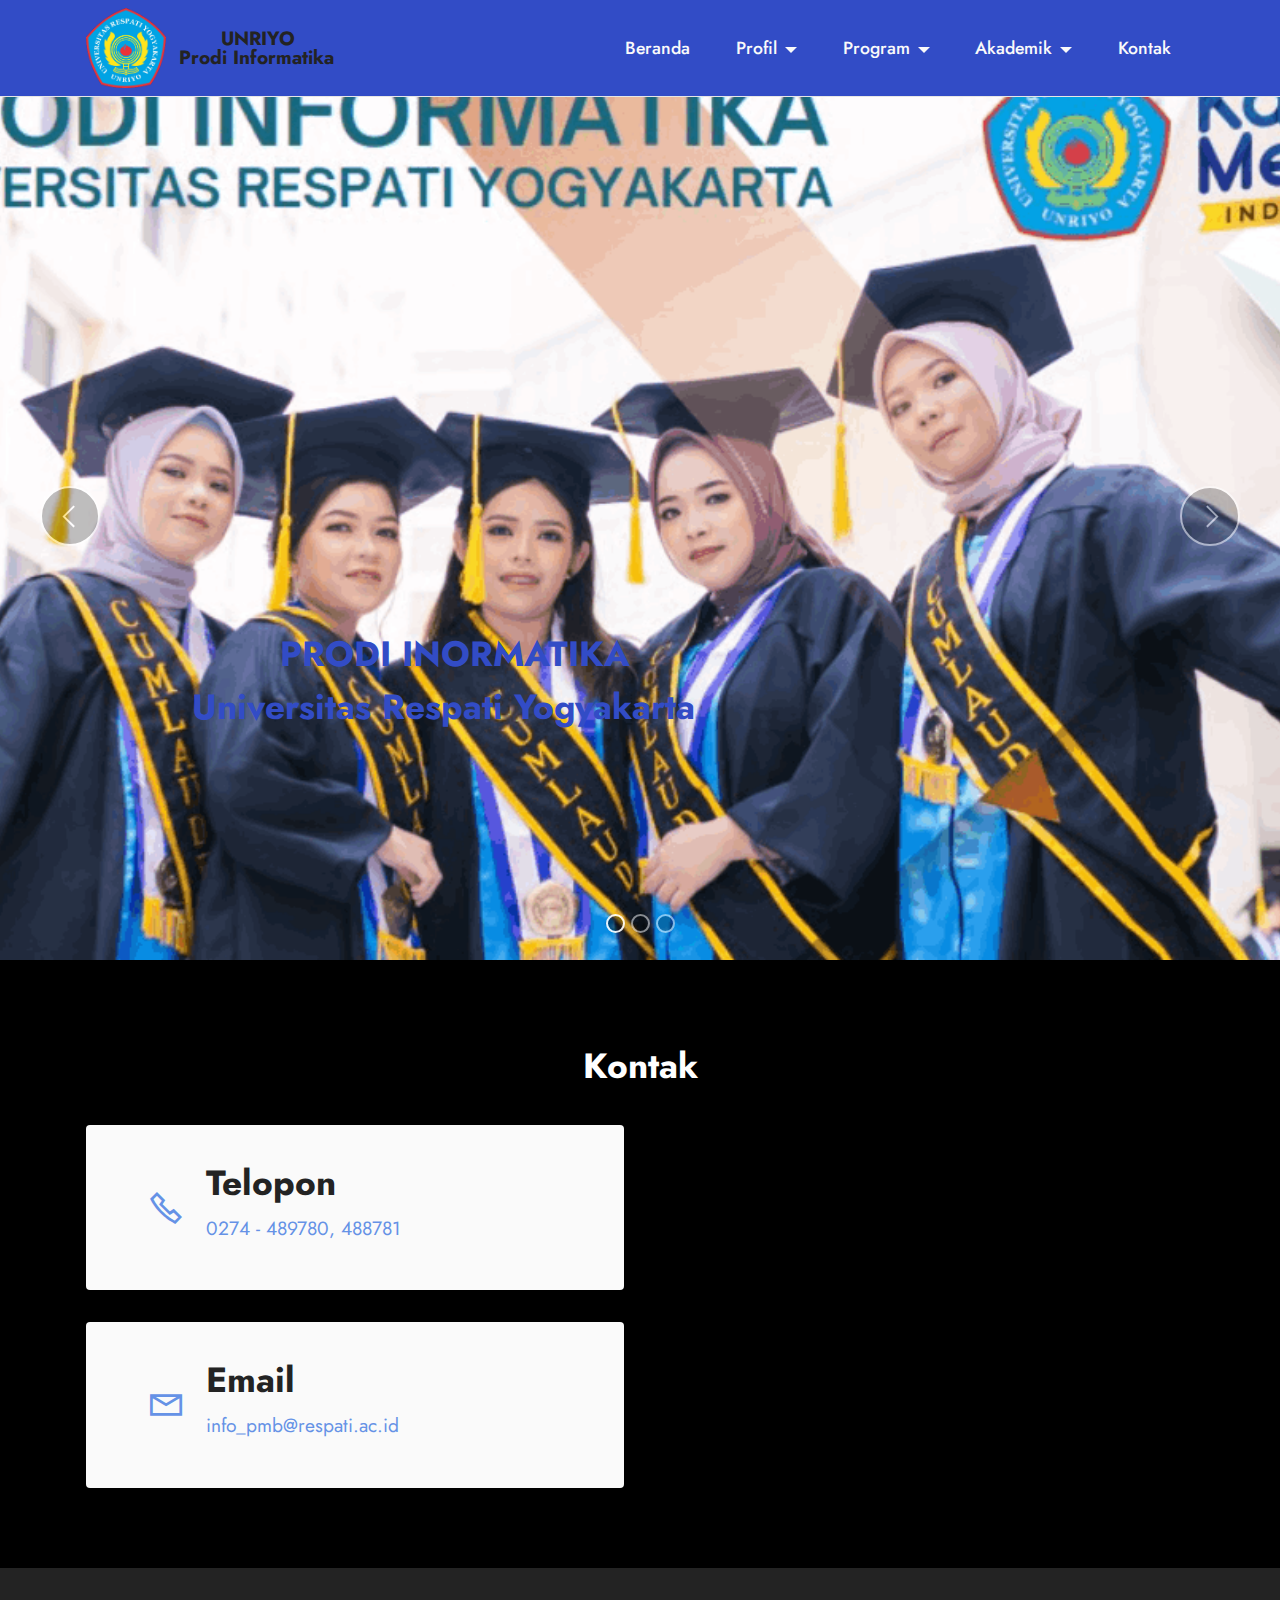
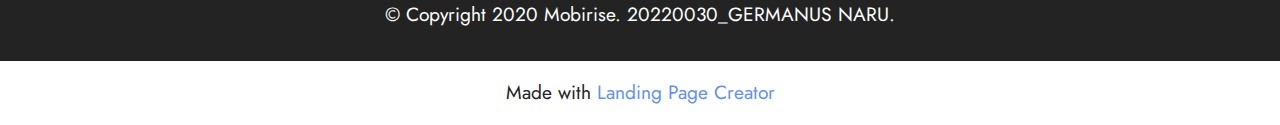
<file: index.html>
<!DOCTYPE html>
<html  >
<head>
  <!-- Site made with Mobirise Website Builder v5.6.13, https://mobirise.com -->
  <meta charset="UTF-8">
  <meta http-equiv="X-UA-Compatible" content="IE=edge">
  <meta name="generator" content="Mobirise v5.6.13, mobirise.com">
  <meta name="twitter:card" content="summary_large_image"/>
  <meta name="twitter:image:src" content="">
  <meta property="og:image" content="">
  <meta name="twitter:title" content="Home">
  <meta name="viewport" content="width=device-width, initial-scale=1, minimum-scale=1">
  <link rel="shortcut icon" href="assets/images/logo-unriyo-baru-181x181.png" type="image/x-icon">
  <meta name="description" content="">
  
  
  <title>Home</title>
  <link rel="stylesheet" href="assets/web/assets/mobirise-icons2/mobirise2.css">
  <link rel="stylesheet" href="assets/bootstrap/css/bootstrap.min.css">
  <link rel="stylesheet" href="assets/bootstrap/css/bootstrap-grid.min.css">
  <link rel="stylesheet" href="assets/bootstrap/css/bootstrap-reboot.min.css">
  <link rel="stylesheet" href="assets/dropdown/css/style.css">
  <link rel="stylesheet" href="assets/socicon/css/styles.css">
  <link rel="stylesheet" href="assets/theme/css/style.css">
  <link rel="preload" href="https://fonts.googleapis.com/css?family=Jost:100,200,300,400,500,600,700,800,900,100i,200i,300i,400i,500i,600i,700i,800i,900i&display=swap" as="style" onload="this.onload=null;this.rel='stylesheet'">
  <noscript><link rel="stylesheet" href="https://fonts.googleapis.com/css?family=Jost:100,200,300,400,500,600,700,800,900,100i,200i,300i,400i,500i,600i,700i,800i,900i&display=swap"></noscript>
  <link rel="preload" as="style" href="assets/mobirise/css/mbr-additional.css"><link rel="stylesheet" href="assets/mobirise/css/mbr-additional.css" type="text/css">
  
  
  
  
</head>
<body>
  
  <section data-bs-version="5.1" class="menu cid-s48OLK6784" once="menu" id="menu1-h">
    
    <nav class="navbar navbar-dropdown navbar-fixed-top navbar-expand-lg">
        <div class="container">
            <div class="navbar-brand">
                <span class="navbar-logo">
                    <a href="index.html">
                        <img src="assets/images/logo-unriyo-baru-181x181.png" alt="Mobirise Website Builder" style="height: 5rem;">
                    </a>
                </span>
                <span class="navbar-caption-wrap"><a class="navbar-caption text-black text-primary display-7" href="index.html">&nbsp; &nbsp; &nbsp; &nbsp;UNRIYO<br>Prodi Informatika</a></span>
            </div>
            <button class="navbar-toggler" type="button" data-toggle="collapse" data-bs-toggle="collapse" data-target="#navbarSupportedContent" data-bs-target="#navbarSupportedContent" aria-controls="navbarNavAltMarkup" aria-expanded="false" aria-label="Toggle navigation">
                <div class="hamburger">
                    <span></span>
                    <span></span>
                    <span></span>
                    <span></span>
                </div>
            </button>
            <div class="collapse navbar-collapse" id="navbarSupportedContent">
                <ul class="navbar-nav nav-dropdown nav-right" data-app-modern-menu="true"><li class="nav-item"><a class="nav-link link text-white display-4" href="index.html">Beranda</a></li><li class="nav-item dropdown"><a class="nav-link link dropdown-toggle text-white display-4" href="https://mobirise.com" data-toggle="dropdown-submenu" data-bs-toggle="dropdown" data-bs-auto-close="outside" aria-expanded="false">Profil</a><div class="dropdown-menu" aria-labelledby="dropdown-322"><a class="show dropdown-item text-white display-4" href="page4.html">Sejarah</a><a class="show dropdown-item text-white display-4" href="page5.html">Visi &amp; Misi</a><a class="show dropdown-item text-white display-4" href="page6.html">Pimpinan Jurusan dan Struktur</a></div></li>
                    <li class="nav-item dropdown"><a class="nav-link link dropdown-toggle show text-white display-4" href="https://mobirise.com" data-toggle="dropdown-submenu" data-bs-toggle="dropdown" data-bs-auto-close="outside" aria-expanded="false">Program</a><div class="dropdown-menu show" aria-labelledby="dropdown-467" data-bs-popper="none"><a class="dropdown-item text-white display-4" href="page3.html">D3 Informatika</a><a class="dropdown-item text-white display-4" href="page2.html">S1 Inormatika</a></div></li><li class="nav-item dropdown"><a class="nav-link link dropdown-toggle show text-white display-4" href="https://mobirise.com" data-toggle="dropdown-submenu" data-bs-toggle="dropdown" data-bs-auto-close="outside" aria-expanded="false">Akademik</a><div class="dropdown-menu show" data-bs-popper="none" aria-labelledby="dropdown-377"><a class="dropdown-item text-white display-4" href="page7.html">Staf Dosen</a></div></li><li class="nav-item"><a class="nav-link link text-white display-4" href="page1.html">Kontak</a></li></ul>
                
                
            </div>
        </div>
    </nav>

</section>

<section data-bs-version="5.1" class="slider1 cid-tsru88rlsW mbr-fullscreen" id="slider1-k">
    
    <div class="carousel slide" id="tssxS5IHhS" data-interval="5000" data-bs-interval="5000">
        <ol class="carousel-indicators">
            <li data-slide-to="0" data-bs-slide-to="0" class="active" data-target="#tssxS5IHhS" data-bs-target="#tssxS5IHhS"></li>
            <li data-slide-to="1" data-bs-slide-to="1" data-target="#tssxS5IHhS" data-bs-target="#tssxS5IHhS"></li>
            <li data-slide-to="2" data-bs-slide-to="2" data-target="#tssxS5IHhS" data-bs-target="#tssxS5IHhS"></li>
        </ol>
        <div class="carousel-inner">
            <div class="carousel-item slider-image item active">
                <div class="item-wrapper">
                    <img class="d-block w-100" src="assets/images/2-1248x566.png" alt="Mobirise Website Builder">
                    
                    <div class="carousel-caption">
                        <h5 class="mbr-section-subtitle mbr-fonts-style display-5">
                            <strong>&nbsp; &nbsp; &nbsp; &nbsp; PRODI INORMATIKA</strong><br><strong>Universitas Respati Yogyakarta</strong><br><br><br><strong><br></strong></h5>
                        
                    </div>
                </div>
            </div>
            <div class="carousel-item slider-image item">
                <div class="item-wrapper">
                    <img class="d-block w-100" src="assets/images/1-1336x568.png" alt="Mobirise Website Builder">
                    
                    <div class="carousel-caption">
                        <h5 class="mbr-section-subtitle mbr-fonts-style display-5">
                            <strong>&nbsp; &nbsp; &nbsp; PRODI INFORMATIKA</strong><br><strong>Universitas Respati Yogyakarta</strong><br><br><br><br><strong><br></strong></h5>
                        
                    </div>
                </div>
            </div>
            <div class="carousel-item slider-image item">
                <div class="item-wrapper">
                    <img class="d-block w-100" src="assets/images/12-1147x516.png" alt="Mobirise Website Builder">
                    
                    <div class="carousel-caption">
                        <h5 class="mbr-section-subtitle mbr-fonts-style display-5"><strong>&nbsp; &nbsp; &nbsp; PRODI INFORMATIKA
</strong><div><strong>Universitas Respati Yogyakarta</strong></div><br><br><div><strong>
</strong></div><div><strong><br></strong></div><div><strong>
</strong></div><div><strong>
</strong></div><div><strong>
</strong></div></h5>
                        
                    </div>
                </div>
            </div>
        </div>
        <a class="carousel-control carousel-control-prev" role="button" data-slide="prev" data-bs-slide="prev" href="#tssxS5IHhS">
            <span class="mobi-mbri mobi-mbri-arrow-prev" aria-hidden="true"></span>
            <span class="sr-only visually-hidden">Previous</span>
        </a>
        <a class="carousel-control carousel-control-next" role="button" data-slide="next" data-bs-slide="next" href="#tssxS5IHhS">
            <span class="mobi-mbri mobi-mbri-arrow-next" aria-hidden="true"></span>
            <span class="sr-only visually-hidden">Next</span>
        </a>
    </div>
</section>

<section data-bs-version="5.1" class="contacts3 map1 cid-tsrAg1iZBd" id="contacts3-m">

    

    
    
    <div class="container">
        <div class="mbr-section-head">
            <h3 class="mbr-section-title mbr-fonts-style align-center mb-0 display-5"><strong>Kontak</strong></h3>
            
        </div>
        <div class="row justify-content-center mt-4">
            <div class="card col-12 col-md-6">
                <div class="card-wrapper">
                    <div class="image-wrapper">
                        <span class="mbr-iconfont mobi-mbri-phone mobi-mbri"></span>
                    </div>
                    <div class="text-wrapper">
                        <h6 class="card-title mbr-fonts-style mb-1 display-5"><strong>Telopon</strong></h6>
                        <p class="mbr-text mbr-fonts-style display-7">
                            <a href="https://wa.me/12345678910" class="text-primary">0274 - 489780, 488781</a></p>
                    </div>
                </div>
                <div class="card-wrapper">
                    <div class="image-wrapper">
                        <span class="mbr-iconfont mobi-mbri-letter mobi-mbri"></span>
                    </div>
                    <div class="text-wrapper">
                        <h6 class="card-title mbr-fonts-style mb-1 display-5">
                            <strong>Email</strong>
                        </h6>
                        <p class="mbr-text mbr-fonts-style display-7">
                            <a href="mailto:info_pmb@respati.ac.id" class="text-primary">info_pmb@respati.ac.id</a></p>
                    </div>
                </div>
            </div>
            <div class="map-wrapper col-12 col-md-6">
                <div class="google-map"><iframe frameborder="0" style="border:0" src="https://www.google.com/maps/embed/v1/place?key=AIzaSyCZI5F_k6S1k46ujh0SNrapM89f7mJxd30&amp;q=Jl. Laksda Adisucipto KM.6,3, Ambarukmo, Caturtunggal, Kec. Depok, Kabupaten Sleman, Daerah Istimewa Yogyakarta 55281" allowfullscreen=""></iframe></div>
            </div>
        </div>
    </div>
</section>

<section data-bs-version="5.1" class="footer3 cid-s48P1Icc8J" once="footers" id="footer3-i">

    

    

    <div class="container">
        <div class="media-container-row align-center mbr-white">
            
            
            <div class="row row-copirayt">
                <p class="mbr-text mb-0 mbr-fonts-style mbr-white align-center display-7">
                    © Copyright 2020 Mobirise. 20220030_GERMANUS NARU.
                </p>
            </div>
        </div>
    </div>
</section><section class="display-7" style="padding: 0;align-items: center;justify-content: center;flex-wrap: wrap;    align-content: center;display: flex;position: relative;height: 4rem;"><a href="https://mobiri.se/2775905" style="flex: 1 1;height: 4rem;position: absolute;width: 100%;z-index: 1;"><img alt="" style="height: 4rem;" src="[data-uri]"></a><p style="margin: 0;text-align: center;" class="display-7">Made with &#8204;</p><a style="z-index:1" href="https://mobirise.com/builder/landing-page-builder.html">Landing Page Creator</a></section><script src="assets/bootstrap/js/bootstrap.bundle.min.js"></script>  <script src="assets/smoothscroll/smooth-scroll.js"></script>  <script src="assets/ytplayer/index.js"></script>  <script src="assets/dropdown/js/navbar-dropdown.js"></script>  <script src="assets/theme/js/script.js"></script>  
  
  
</body>
</html>
</file>
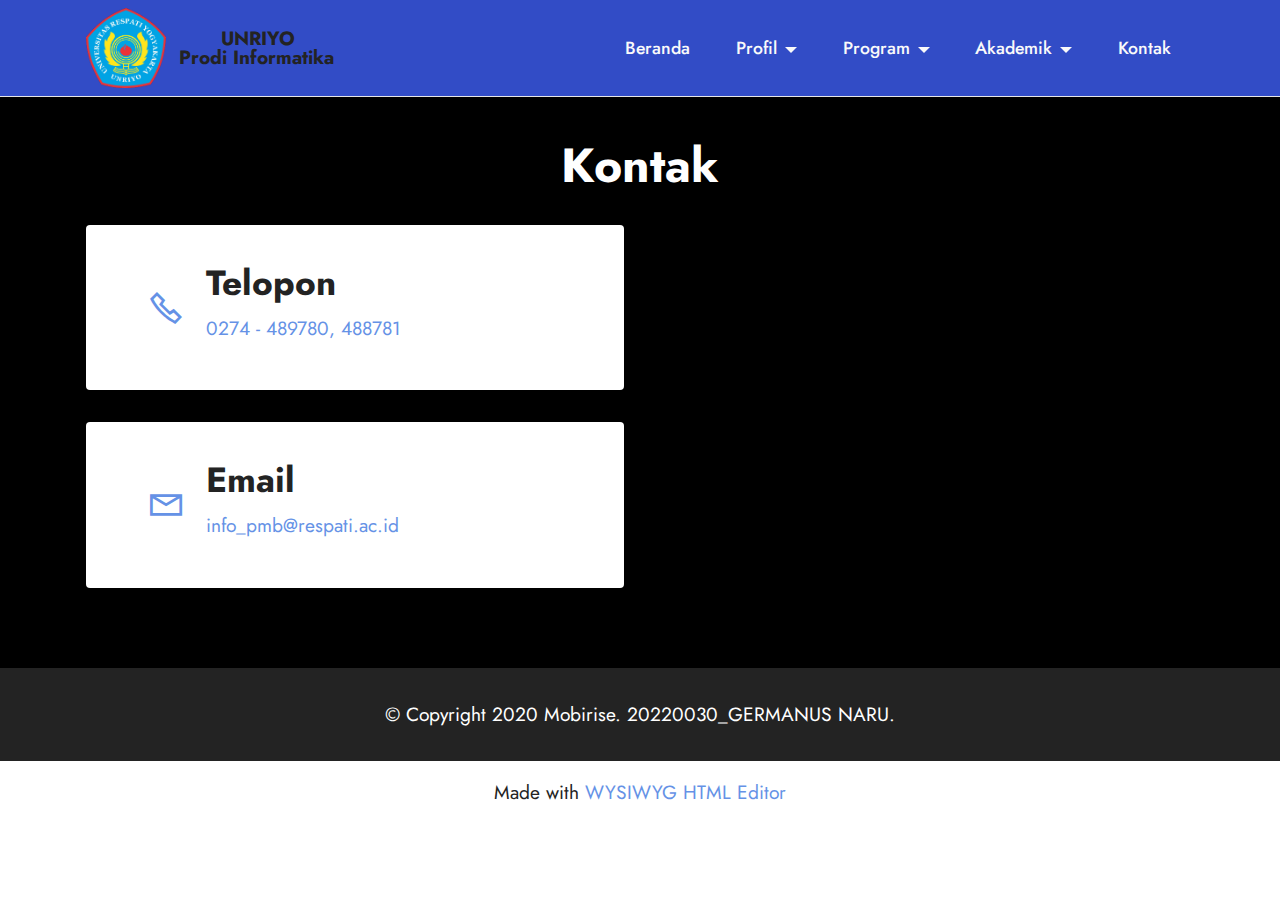
<file: page1.html>
<!DOCTYPE html>
<html  >
<head>
  <!-- Site made with Mobirise Website Builder v5.6.13, https://mobirise.com -->
  <meta charset="UTF-8">
  <meta http-equiv="X-UA-Compatible" content="IE=edge">
  <meta name="generator" content="Mobirise v5.6.13, mobirise.com">
  <meta name="twitter:card" content="summary_large_image"/>
  <meta name="twitter:image:src" content="">
  <meta property="og:image" content="">
  <meta name="twitter:title" content="kontak">
  <meta name="viewport" content="width=device-width, initial-scale=1, minimum-scale=1">
  <link rel="shortcut icon" href="assets/images/logo-unriyo-baru-181x181.png" type="image/x-icon">
  <meta name="description" content="">
  
  
  <title>kontak</title>
  <link rel="stylesheet" href="assets/web/assets/mobirise-icons2/mobirise2.css">
  <link rel="stylesheet" href="assets/bootstrap/css/bootstrap.min.css">
  <link rel="stylesheet" href="assets/bootstrap/css/bootstrap-grid.min.css">
  <link rel="stylesheet" href="assets/bootstrap/css/bootstrap-reboot.min.css">
  <link rel="stylesheet" href="assets/dropdown/css/style.css">
  <link rel="stylesheet" href="assets/socicon/css/styles.css">
  <link rel="stylesheet" href="assets/theme/css/style.css">
  <link rel="preload" href="https://fonts.googleapis.com/css?family=Jost:100,200,300,400,500,600,700,800,900,100i,200i,300i,400i,500i,600i,700i,800i,900i&display=swap" as="style" onload="this.onload=null;this.rel='stylesheet'">
  <noscript><link rel="stylesheet" href="https://fonts.googleapis.com/css?family=Jost:100,200,300,400,500,600,700,800,900,100i,200i,300i,400i,500i,600i,700i,800i,900i&display=swap"></noscript>
  <link rel="preload" as="style" href="assets/mobirise/css/mbr-additional.css"><link rel="stylesheet" href="assets/mobirise/css/mbr-additional.css" type="text/css">
  
  
  
  
</head>
<body>
  
  <section data-bs-version="5.1" class="menu cid-tsrEm8H3CP" once="menu" id="menu1-q">
    
    <nav class="navbar navbar-dropdown navbar-fixed-top navbar-expand-lg">
        <div class="container">
            <div class="navbar-brand">
                <span class="navbar-logo">
                    <a href="index.html">
                        <img src="assets/images/logo-unriyo-baru-181x181.png" alt="Mobirise Website Builder" style="height: 5rem;">
                    </a>
                </span>
                <span class="navbar-caption-wrap"><a class="navbar-caption text-black text-primary display-7" href="index.html">&nbsp; &nbsp; &nbsp; &nbsp;UNRIYO<br>Prodi Informatika</a></span>
            </div>
            <button class="navbar-toggler" type="button" data-toggle="collapse" data-bs-toggle="collapse" data-target="#navbarSupportedContent" data-bs-target="#navbarSupportedContent" aria-controls="navbarNavAltMarkup" aria-expanded="false" aria-label="Toggle navigation">
                <div class="hamburger">
                    <span></span>
                    <span></span>
                    <span></span>
                    <span></span>
                </div>
            </button>
            <div class="collapse navbar-collapse" id="navbarSupportedContent">
                <ul class="navbar-nav nav-dropdown nav-right" data-app-modern-menu="true"><li class="nav-item"><a class="nav-link link text-white display-4" href="index.html">Beranda</a></li><li class="nav-item dropdown"><a class="nav-link link dropdown-toggle text-white display-4" href="https://mobirise.com" data-toggle="dropdown-submenu" data-bs-toggle="dropdown" data-bs-auto-close="outside" aria-expanded="false">Profil</a><div class="dropdown-menu" aria-labelledby="dropdown-322"><a class="show dropdown-item text-white display-4" href="page4.html">Sejarah</a><a class="show dropdown-item text-white display-4" href="page5.html">Visi &amp; Misi</a><a class="show dropdown-item text-white display-4" href="page6.html">Pimpinan Jurusan dan Struktur</a></div></li>
                    <li class="nav-item dropdown"><a class="nav-link link dropdown-toggle show text-white display-4" href="https://mobirise.com" data-toggle="dropdown-submenu" data-bs-toggle="dropdown" data-bs-auto-close="outside" aria-expanded="false">Program</a><div class="dropdown-menu show" aria-labelledby="dropdown-467" data-bs-popper="none"><a class="dropdown-item text-white display-4" href="page3.html">D3 Informatika</a><a class="dropdown-item text-white display-4" href="page2.html">S1 Inormatika</a></div></li><li class="nav-item dropdown"><a class="nav-link link dropdown-toggle show text-white display-4" href="https://mobirise.com" data-toggle="dropdown-submenu" data-bs-toggle="dropdown" data-bs-auto-close="outside" aria-expanded="false">Akademik</a><div class="dropdown-menu show" data-bs-popper="none" aria-labelledby="dropdown-377"><a class="dropdown-item text-white display-4" href="page7.html">Staf Dosen</a></div></li><li class="nav-item"><a class="nav-link link text-white display-4" href="page1.html">Kontak</a></li></ul>
                
                
            </div>
        </div>
    </nav>

</section>

<section data-bs-version="5.1" class="contacts3 map1 cid-tsrEm6ePY0" id="contacts3-p">

    

    
    
    <div class="container">
        <div class="mbr-section-head">
            <h3 class="mbr-section-title mbr-fonts-style align-center mb-0 display-2"><strong>Kontak</strong></h3>
            
        </div>
        <div class="row justify-content-center mt-4">
            <div class="card col-12 col-md-6">
                <div class="card-wrapper">
                    <div class="image-wrapper">
                        <span class="mbr-iconfont mobi-mbri-phone mobi-mbri"></span>
                    </div>
                    <div class="text-wrapper">
                        <h6 class="card-title mbr-fonts-style mb-1 display-5"><strong>Telopon</strong></h6>
                        <p class="mbr-text mbr-fonts-style display-7">
                            <a href="https://wa.me/12345678910" class="text-primary">0274 - 489780, 488781</a></p>
                    </div>
                </div>
                <div class="card-wrapper">
                    <div class="image-wrapper">
                        <span class="mbr-iconfont mobi-mbri-letter mobi-mbri"></span>
                    </div>
                    <div class="text-wrapper">
                        <h6 class="card-title mbr-fonts-style mb-1 display-5">
                            <strong>Email</strong>
                        </h6>
                        <p class="mbr-text mbr-fonts-style display-7">
                            <a href="mailto:info_pmb@respati.ac.id" class="text-primary">info_pmb@respati.ac.id</a></p>
                    </div>
                </div>
            </div>
            <div class="map-wrapper col-12 col-md-6">
                <div class="google-map"><iframe frameborder="0" style="border:0" src="https://www.google.com/maps/embed/v1/place?key=AIzaSyCZI5F_k6S1k46ujh0SNrapM89f7mJxd30&amp;q=Jl. Laksda Adisucipto KM.6,3, Ambarukmo, Caturtunggal, Kec. Depok, Kabupaten Sleman, Daerah Istimewa Yogyakarta 55281" allowfullscreen=""></iframe></div>
            </div>
        </div>
    </div>
</section>

<section data-bs-version="5.1" class="footer3 cid-tsrEmbzfE0" once="footers" id="footer3-s">

    

    

    <div class="container">
        <div class="media-container-row align-center mbr-white">
            
            
            <div class="row row-copirayt">
                <p class="mbr-text mb-0 mbr-fonts-style mbr-white align-center display-7">
                    © Copyright 2020 Mobirise. 20220030_GERMANUS NARU.
                </p>
            </div>
        </div>
    </div>
</section><section class="display-7" style="padding: 0;align-items: center;justify-content: center;flex-wrap: wrap;    align-content: center;display: flex;position: relative;height: 4rem;"><a href="https://mobiri.se/2775905" style="flex: 1 1;height: 4rem;position: absolute;width: 100%;z-index: 1;"><img alt="" style="height: 4rem;" src="[data-uri]"></a><p style="margin: 0;text-align: center;" class="display-7">Made with &#8204;</p><a style="z-index:1" href="https://mobirise.com/html-editor.html">WYSIWYG HTML Editor</a></section><script src="assets/bootstrap/js/bootstrap.bundle.min.js"></script>  <script src="assets/smoothscroll/smooth-scroll.js"></script>  <script src="assets/ytplayer/index.js"></script>  <script src="assets/dropdown/js/navbar-dropdown.js"></script>  <script src="assets/theme/js/script.js"></script>  
  
  
</body>
</html>
</file>
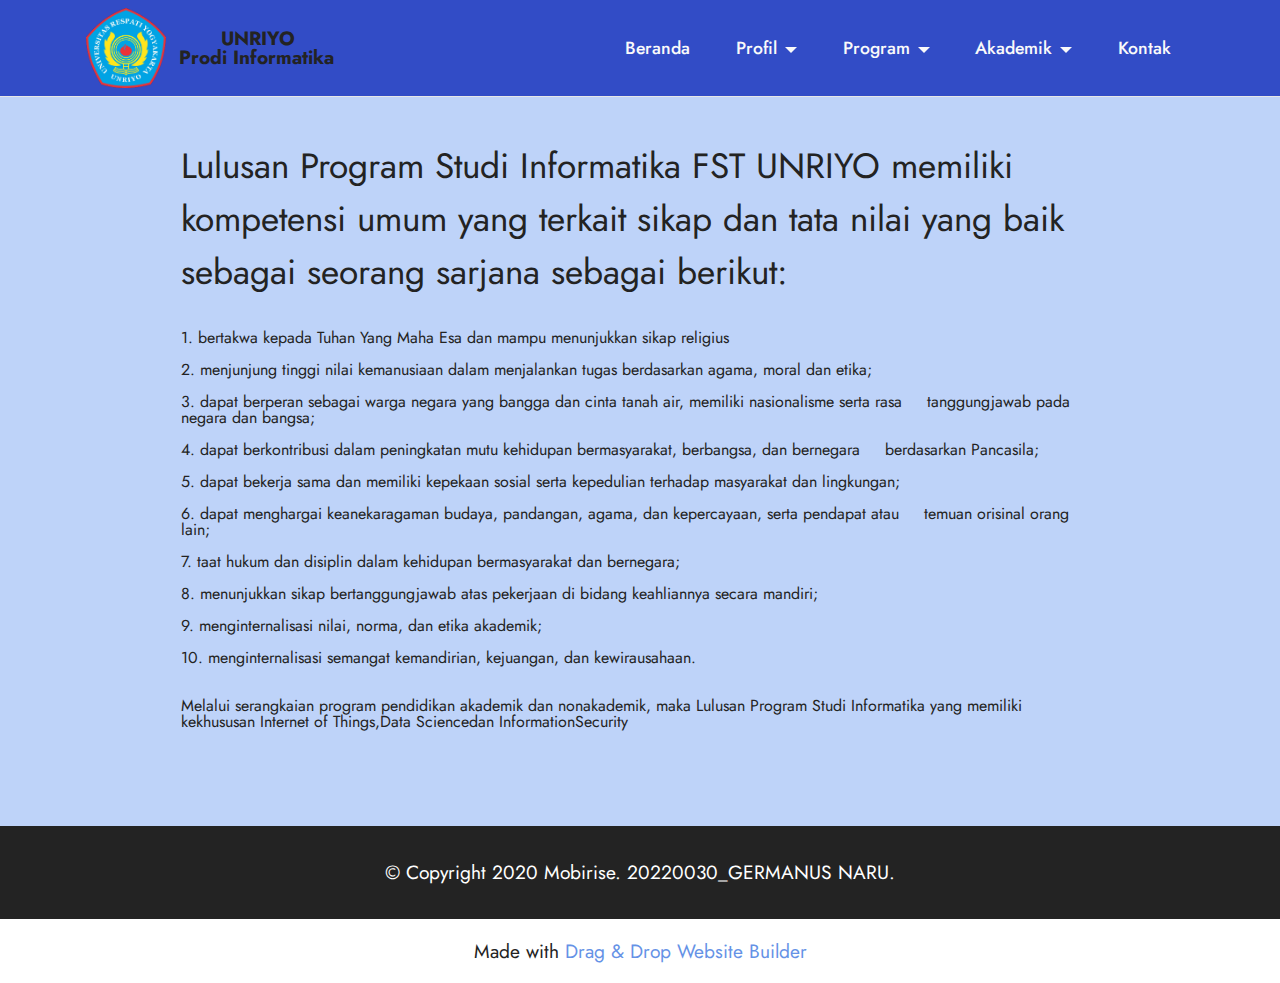
<file: page2.html>
<!DOCTYPE html>
<html  >
<head>
  <!-- Site made with Mobirise Website Builder v5.6.13, https://mobirise.com -->
  <meta charset="UTF-8">
  <meta http-equiv="X-UA-Compatible" content="IE=edge">
  <meta name="generator" content="Mobirise v5.6.13, mobirise.com">
  <meta name="twitter:card" content="summary_large_image"/>
  <meta name="twitter:image:src" content="">
  <meta property="og:image" content="">
  <meta name="twitter:title" content="S1 Informatika">
  <meta name="viewport" content="width=device-width, initial-scale=1, minimum-scale=1">
  <link rel="shortcut icon" href="assets/images/logo-unriyo-baru-181x181.png" type="image/x-icon">
  <meta name="description" content="">
  
  
  <title>S1 Informatika</title>
  <link rel="stylesheet" href="assets/bootstrap/css/bootstrap.min.css">
  <link rel="stylesheet" href="assets/bootstrap/css/bootstrap-grid.min.css">
  <link rel="stylesheet" href="assets/bootstrap/css/bootstrap-reboot.min.css">
  <link rel="stylesheet" href="assets/dropdown/css/style.css">
  <link rel="stylesheet" href="assets/socicon/css/styles.css">
  <link rel="stylesheet" href="assets/theme/css/style.css">
  <link rel="preload" href="https://fonts.googleapis.com/css?family=Jost:100,200,300,400,500,600,700,800,900,100i,200i,300i,400i,500i,600i,700i,800i,900i&display=swap" as="style" onload="this.onload=null;this.rel='stylesheet'">
  <noscript><link rel="stylesheet" href="https://fonts.googleapis.com/css?family=Jost:100,200,300,400,500,600,700,800,900,100i,200i,300i,400i,500i,600i,700i,800i,900i&display=swap"></noscript>
  <link rel="preload" as="style" href="assets/mobirise/css/mbr-additional.css"><link rel="stylesheet" href="assets/mobirise/css/mbr-additional.css" type="text/css">
  
  
  
  
</head>
<body>
  
  <section data-bs-version="5.1" class="menu cid-tsrINTF7SW" once="menu" id="menu1-u">
    
    <nav class="navbar navbar-dropdown navbar-fixed-top navbar-expand-lg">
        <div class="container">
            <div class="navbar-brand">
                <span class="navbar-logo">
                    <a href="index.html">
                        <img src="assets/images/logo-unriyo-baru-181x181.png" alt="Mobirise Website Builder" style="height: 5rem;">
                    </a>
                </span>
                <span class="navbar-caption-wrap"><a class="navbar-caption text-black text-primary display-7" href="index.html">&nbsp; &nbsp; &nbsp; &nbsp;UNRIYO<br>Prodi Informatika</a></span>
            </div>
            <button class="navbar-toggler" type="button" data-toggle="collapse" data-bs-toggle="collapse" data-target="#navbarSupportedContent" data-bs-target="#navbarSupportedContent" aria-controls="navbarNavAltMarkup" aria-expanded="false" aria-label="Toggle navigation">
                <div class="hamburger">
                    <span></span>
                    <span></span>
                    <span></span>
                    <span></span>
                </div>
            </button>
            <div class="collapse navbar-collapse" id="navbarSupportedContent">
                <ul class="navbar-nav nav-dropdown nav-right" data-app-modern-menu="true"><li class="nav-item"><a class="nav-link link text-white display-4" href="index.html">Beranda</a></li><li class="nav-item dropdown"><a class="nav-link link dropdown-toggle text-white display-4" href="https://mobirise.com" data-toggle="dropdown-submenu" data-bs-toggle="dropdown" data-bs-auto-close="outside" aria-expanded="false">Profil</a><div class="dropdown-menu" aria-labelledby="dropdown-322"><a class="show dropdown-item text-white display-4" href="page4.html">Sejarah</a><a class="show dropdown-item text-white display-4" href="page5.html">Visi &amp; Misi</a><a class="show dropdown-item text-white display-4" href="page6.html">Pimpinan Jurusan dan Struktur</a></div></li>
                    <li class="nav-item dropdown"><a class="nav-link link dropdown-toggle show text-white display-4" href="https://mobirise.com" data-toggle="dropdown-submenu" data-bs-toggle="dropdown" data-bs-auto-close="outside" aria-expanded="false">Program</a><div class="dropdown-menu show" aria-labelledby="dropdown-467" data-bs-popper="none"><a class="dropdown-item text-white display-4" href="page3.html">D3 Informatika</a><a class="dropdown-item text-white display-4" href="page2.html">S1 Inormatika</a></div></li><li class="nav-item dropdown"><a class="nav-link link dropdown-toggle show text-white display-4" href="https://mobirise.com" data-toggle="dropdown-submenu" data-bs-toggle="dropdown" data-bs-auto-close="outside" aria-expanded="false">Akademik</a><div class="dropdown-menu show" data-bs-popper="none" aria-labelledby="dropdown-377"><a class="dropdown-item text-white display-4" href="page7.html">Staf Dosen</a></div></li><li class="nav-item"><a class="nav-link link text-white display-4" href="page1.html">Kontak</a></li></ul>
                
                
            </div>
        </div>
    </nav>

</section>

<section data-bs-version="5.1" class="content5 cid-tsrJdIPSMc" id="content5-x">
    
    <div class="container">
        <div class="row justify-content-center">
            <div class="col-md-12 col-lg-10">
                
                <h4 class="mbr-section-subtitle mbr-fonts-style mb-4 display-5">Lulusan Program Studi Informatika FST UNRIYO memiliki kompetensi umum yang terkait sikap dan tata nilai yang baik sebagai seorang sarjana sebagai berikut:</h4>
                <p class="mbr-text mbr-fonts-style display-7"></p><p>1. bertakwa kepada Tuhan Yang Maha Esa dan mampu menunjukkan sikap religius</p><p>2. menjunjung tinggi nilai kemanusiaan dalam menjalankan tugas berdasarkan agama, moral dan etika;</p><p>3. dapat berperan sebagai warga negara yang bangga dan cinta tanah air, memiliki nasionalisme serta rasa &nbsp;&nbsp;&nbsp;&nbsp;tanggungjawab pada negara dan bangsa;</p><p>4. dapat berkontribusi dalam peningkatan mutu kehidupan bermasyarakat, berbangsa, dan bernegara &nbsp;&nbsp;&nbsp;&nbsp;berdasarkan Pancasila;</p><p>5. dapat bekerja sama dan memiliki kepekaan sosial serta kepedulian terhadap masyarakat dan lingkungan;</p><p>6. dapat menghargai keanekaragaman budaya, pandangan, agama, dan kepercayaan, serta pendapat atau &nbsp;&nbsp;&nbsp;&nbsp;temuan orisinal orang lain;</p><p>7. taat hukum dan disiplin dalam kehidupan bermasyarakat dan bernegara;</p><p>8. menunjukkan sikap bertanggungjawab atas pekerjaan di bidang keahliannya secara mandiri;</p><p>9. menginternalisasi nilai, norma, dan etika akademik;</p><p>10. menginternalisasi semangat kemandirian, kejuangan, dan kewirausahaan.</p><p>
<br>Melalui serangkaian program pendidikan akademik dan nonakademik, maka Lulusan Program Studi Informatika yang memiliki kekhususan Internet of Things,Data Sciencedan InformationSecurity</p><p></p>
            </div>
        </div>
    </div>
</section>

<section data-bs-version="5.1" class="footer3 cid-tsrINWLcLg" once="footers" id="footer3-w">

    

    

    <div class="container">
        <div class="media-container-row align-center mbr-white">
            
            
            <div class="row row-copirayt">
                <p class="mbr-text mb-0 mbr-fonts-style mbr-white align-center display-7">
                    © Copyright 2020 Mobirise. 20220030_GERMANUS NARU.
                </p>
            </div>
        </div>
    </div>
</section><section class="display-7" style="padding: 0;align-items: center;justify-content: center;flex-wrap: wrap;    align-content: center;display: flex;position: relative;height: 4rem;"><a href="https://mobiri.se/2775905" style="flex: 1 1;height: 4rem;position: absolute;width: 100%;z-index: 1;"><img alt="" style="height: 4rem;" src="[data-uri]"></a><p style="margin: 0;text-align: center;" class="display-7">Made with &#8204;</p><a style="z-index:1" href="https://mobirise.com/drag-drop-website-builder.html">Drag & Drop Website Builder</a></section><script src="assets/bootstrap/js/bootstrap.bundle.min.js"></script>  <script src="assets/smoothscroll/smooth-scroll.js"></script>  <script src="assets/ytplayer/index.js"></script>  <script src="assets/dropdown/js/navbar-dropdown.js"></script>  <script src="assets/theme/js/script.js"></script>  
  
  
</body>
</html>
</file>
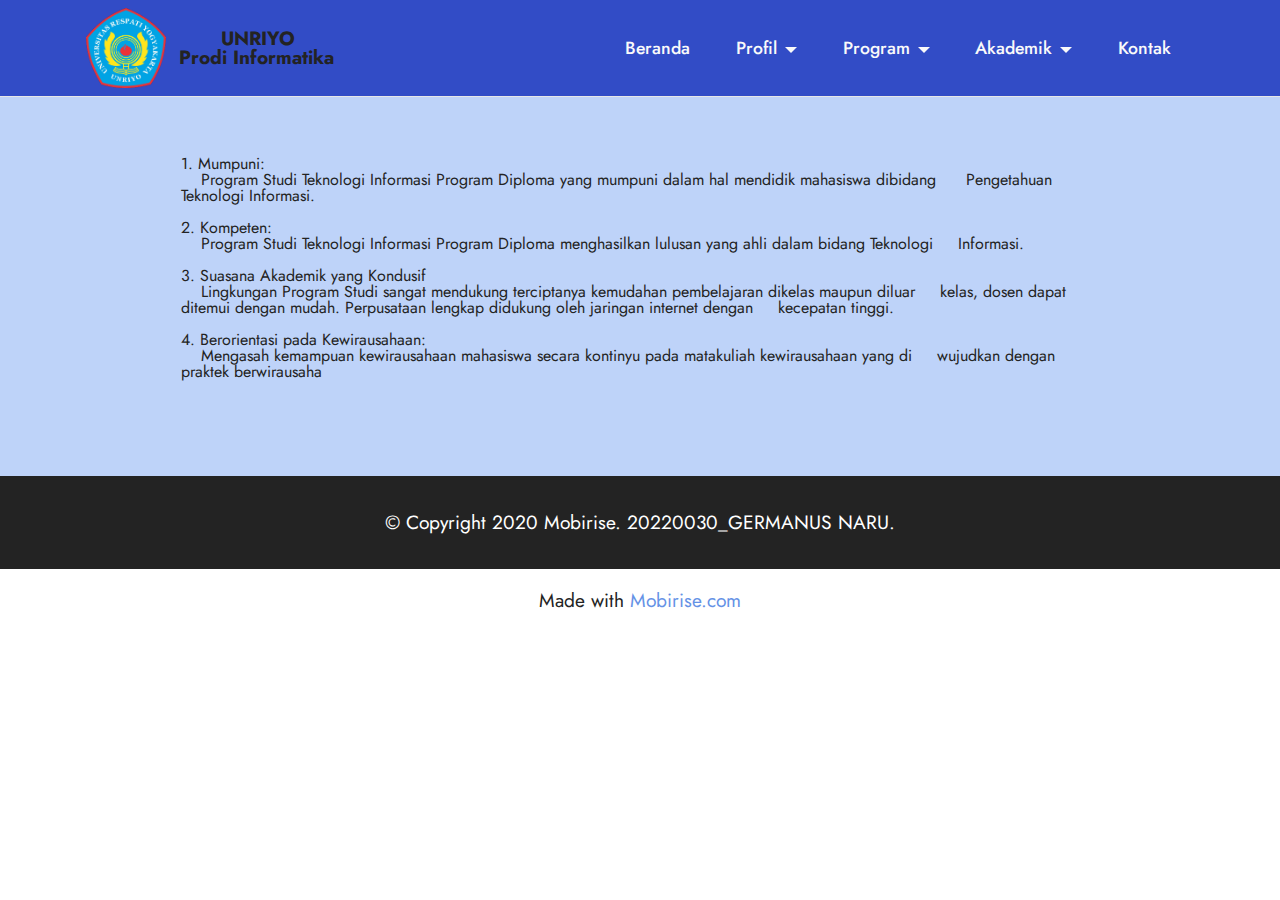
<file: page3.html>
<!DOCTYPE html>
<html  >
<head>
  <!-- Site made with Mobirise Website Builder v5.6.13, https://mobirise.com -->
  <meta charset="UTF-8">
  <meta http-equiv="X-UA-Compatible" content="IE=edge">
  <meta name="generator" content="Mobirise v5.6.13, mobirise.com">
  <meta name="twitter:card" content="summary_large_image"/>
  <meta name="twitter:image:src" content="">
  <meta property="og:image" content="">
  <meta name="twitter:title" content="D3 Informatika">
  <meta name="viewport" content="width=device-width, initial-scale=1, minimum-scale=1">
  <link rel="shortcut icon" href="assets/images/logo-unriyo-baru-181x181.png" type="image/x-icon">
  <meta name="description" content="">
  
  
  <title>D3 Informatika</title>
  <link rel="stylesheet" href="assets/bootstrap/css/bootstrap.min.css">
  <link rel="stylesheet" href="assets/bootstrap/css/bootstrap-grid.min.css">
  <link rel="stylesheet" href="assets/bootstrap/css/bootstrap-reboot.min.css">
  <link rel="stylesheet" href="assets/dropdown/css/style.css">
  <link rel="stylesheet" href="assets/socicon/css/styles.css">
  <link rel="stylesheet" href="assets/theme/css/style.css">
  <link rel="preload" href="https://fonts.googleapis.com/css?family=Jost:100,200,300,400,500,600,700,800,900,100i,200i,300i,400i,500i,600i,700i,800i,900i&display=swap" as="style" onload="this.onload=null;this.rel='stylesheet'">
  <noscript><link rel="stylesheet" href="https://fonts.googleapis.com/css?family=Jost:100,200,300,400,500,600,700,800,900,100i,200i,300i,400i,500i,600i,700i,800i,900i&display=swap"></noscript>
  <link rel="preload" as="style" href="assets/mobirise/css/mbr-additional.css"><link rel="stylesheet" href="assets/mobirise/css/mbr-additional.css" type="text/css">
  
  
  
  
</head>
<body>
  
  <section data-bs-version="5.1" class="menu cid-tsrM0OxYYQ" once="menu" id="menu1-y">
    
    <nav class="navbar navbar-dropdown navbar-fixed-top navbar-expand-lg">
        <div class="container">
            <div class="navbar-brand">
                <span class="navbar-logo">
                    <a href="index.html">
                        <img src="assets/images/logo-unriyo-baru-181x181.png" alt="Mobirise Website Builder" style="height: 5rem;">
                    </a>
                </span>
                <span class="navbar-caption-wrap"><a class="navbar-caption text-black text-primary display-7" href="index.html">&nbsp; &nbsp; &nbsp; &nbsp;UNRIYO<br>Prodi Informatika</a></span>
            </div>
            <button class="navbar-toggler" type="button" data-toggle="collapse" data-bs-toggle="collapse" data-target="#navbarSupportedContent" data-bs-target="#navbarSupportedContent" aria-controls="navbarNavAltMarkup" aria-expanded="false" aria-label="Toggle navigation">
                <div class="hamburger">
                    <span></span>
                    <span></span>
                    <span></span>
                    <span></span>
                </div>
            </button>
            <div class="collapse navbar-collapse" id="navbarSupportedContent">
                <ul class="navbar-nav nav-dropdown nav-right" data-app-modern-menu="true"><li class="nav-item"><a class="nav-link link text-white display-4" href="index.html">Beranda</a></li><li class="nav-item dropdown"><a class="nav-link link dropdown-toggle text-white display-4" href="https://mobirise.com" data-toggle="dropdown-submenu" data-bs-toggle="dropdown" data-bs-auto-close="outside" aria-expanded="false">Profil</a><div class="dropdown-menu" aria-labelledby="dropdown-322"><a class="show dropdown-item text-white display-4" href="page4.html">Sejarah</a><a class="show dropdown-item text-white display-4" href="page5.html">Visi &amp; Misi</a><a class="show dropdown-item text-white display-4" href="page6.html">Pimpinan Jurusan dan Struktur</a></div></li>
                    <li class="nav-item dropdown"><a class="nav-link link dropdown-toggle show text-white display-4" href="https://mobirise.com" data-toggle="dropdown-submenu" data-bs-toggle="dropdown" data-bs-auto-close="outside" aria-expanded="false">Program</a><div class="dropdown-menu show" aria-labelledby="dropdown-467" data-bs-popper="none"><a class="dropdown-item text-white display-4" href="page3.html">D3 Informatika</a><a class="dropdown-item text-white display-4" href="page2.html">S1 Inormatika</a></div></li><li class="nav-item dropdown"><a class="nav-link link dropdown-toggle show text-white display-4" href="https://mobirise.com" data-toggle="dropdown-submenu" data-bs-toggle="dropdown" data-bs-auto-close="outside" aria-expanded="false">Akademik</a><div class="dropdown-menu show" data-bs-popper="none" aria-labelledby="dropdown-377"><a class="dropdown-item text-white display-4" href="page7.html">Staf Dosen</a></div></li><li class="nav-item"><a class="nav-link link text-white display-4" href="page1.html">Kontak</a></li></ul>
                
                
            </div>
        </div>
    </nav>

</section>

<section data-bs-version="5.1" class="content5 cid-tsrMpjCJUv" id="content5-11">
    
    <div class="container">
        <div class="row justify-content-center">
            <div class="col-md-12 col-lg-10">
                
                
                <p class="mbr-text mbr-fonts-style display-7"></p><p>1. Mumpuni:
<br>   &nbsp;&nbsp;&nbsp;&nbsp;Program Studi Teknologi Informasi  Program Diploma  yang mumpuni dalam hal mendidik mahasiswa dibidang &nbsp;&nbsp;&nbsp;&nbsp;  Pengetahuan  Teknologi Informasi.
<br>
<br>2. Kompeten:
<br>   &nbsp;&nbsp;&nbsp;&nbsp;Program Studi Teknologi Informasi Program Diploma menghasilkan lulusan yang ahli dalam bidang Teknologi &nbsp;&nbsp;&nbsp;&nbsp;Informasi.
<br>
<br>3. Suasana Akademik yang Kondusif
<br>   &nbsp;&nbsp;&nbsp;&nbsp;Lingkungan Program Studi sangat mendukung terciptanya kemudahan pembelajaran dikelas maupun diluar &nbsp;&nbsp;&nbsp;&nbsp;kelas, dosen dapat ditemui  dengan mudah. Perpusataan lengkap didukung oleh jaringan internet dengan &nbsp;&nbsp;&nbsp;&nbsp;kecepatan tinggi.
<br>
<br>4. Berorientasi pada Kewirausahaan:
<br>   &nbsp;&nbsp;&nbsp;&nbsp;Mengasah kemampuan kewirausahaan mahasiswa secara kontinyu pada matakuliah kewirausahaan  yang di &nbsp;&nbsp;&nbsp;&nbsp;wujudkan dengan  praktek berwirausaha</p><p></p>
            </div>
        </div>
    </div>
</section>

<section data-bs-version="5.1" class="footer3 cid-tsrM0QfwwJ" once="footers" id="footer3-10">

    

    

    <div class="container">
        <div class="media-container-row align-center mbr-white">
            
            
            <div class="row row-copirayt">
                <p class="mbr-text mb-0 mbr-fonts-style mbr-white align-center display-7">
                    © Copyright 2020 Mobirise. 20220030_GERMANUS NARU.
                </p>
            </div>
        </div>
    </div>
</section><section class="display-7" style="padding: 0;align-items: center;justify-content: center;flex-wrap: wrap;    align-content: center;display: flex;position: relative;height: 4rem;"><a href="https://mobiri.se/2775905" style="flex: 1 1;height: 4rem;position: absolute;width: 100%;z-index: 1;"><img alt="" style="height: 4rem;" src="[data-uri]"></a><p style="margin: 0;text-align: center;" class="display-7">Made with &#8204;</p><a style="z-index:1" href="https://mobirise.com">Mobirise.com </a></section><script src="assets/bootstrap/js/bootstrap.bundle.min.js"></script>  <script src="assets/smoothscroll/smooth-scroll.js"></script>  <script src="assets/ytplayer/index.js"></script>  <script src="assets/dropdown/js/navbar-dropdown.js"></script>  <script src="assets/theme/js/script.js"></script>  
  
  
</body>
</html>
</file>
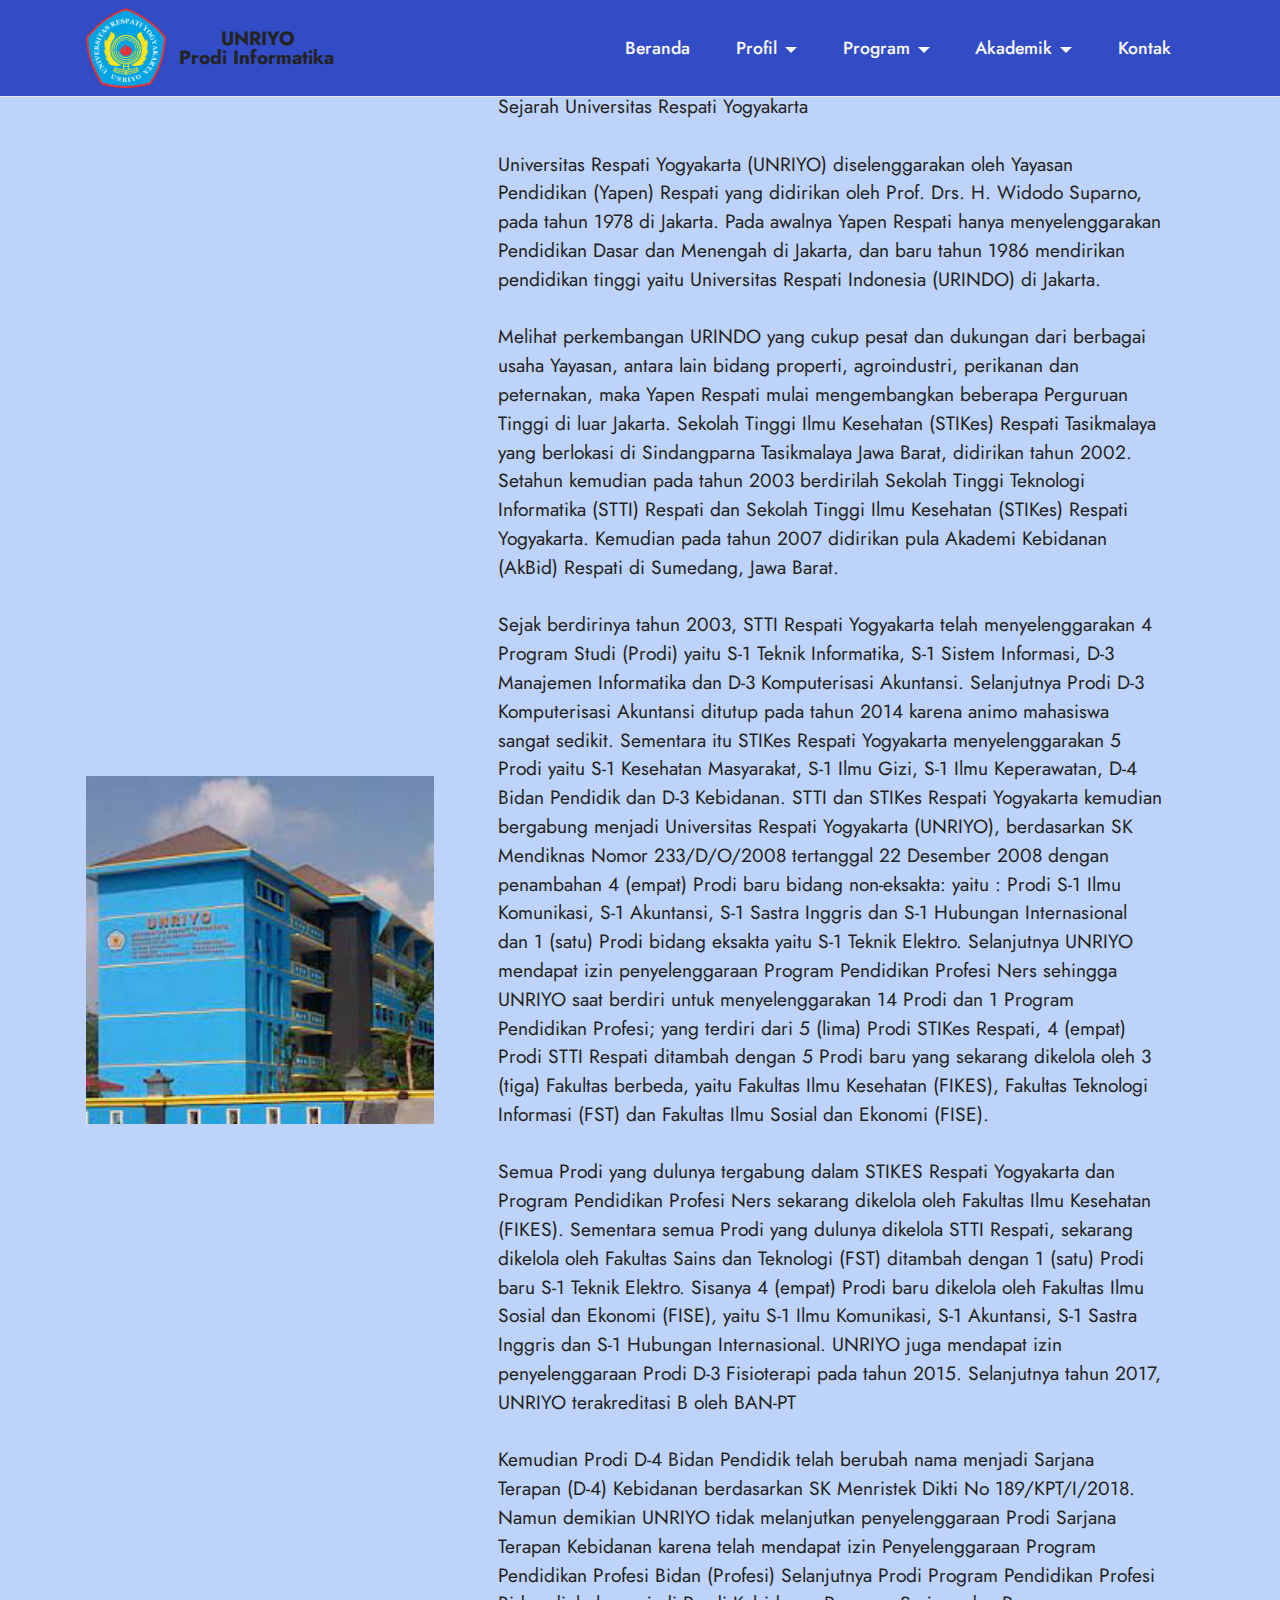
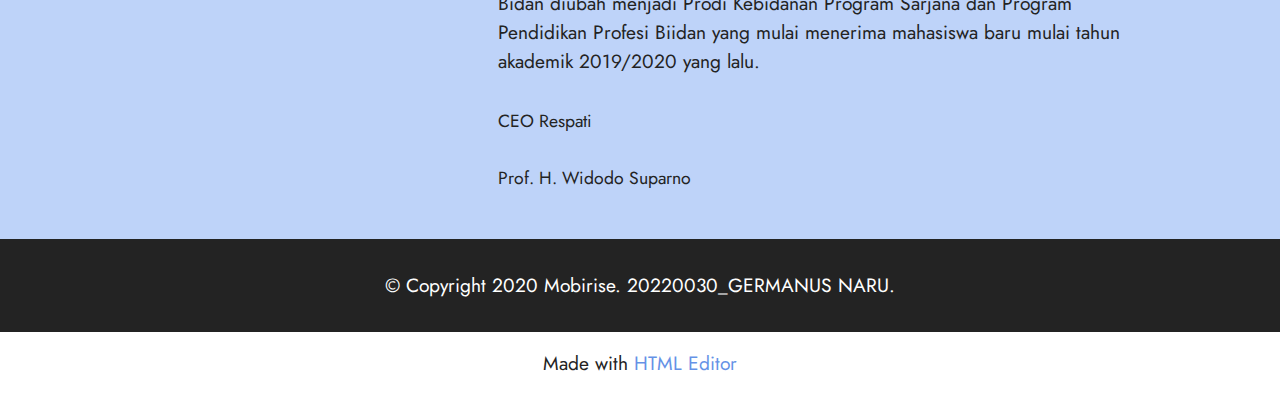
<file: page4.html>
<!DOCTYPE html>
<html  >
<head>
  <!-- Site made with Mobirise Website Builder v5.6.13, https://mobirise.com -->
  <meta charset="UTF-8">
  <meta http-equiv="X-UA-Compatible" content="IE=edge">
  <meta name="generator" content="Mobirise v5.6.13, mobirise.com">
  <meta name="twitter:card" content="summary_large_image"/>
  <meta name="twitter:image:src" content="">
  <meta property="og:image" content="">
  <meta name="twitter:title" content="sejarah">
  <meta name="viewport" content="width=device-width, initial-scale=1, minimum-scale=1">
  <link rel="shortcut icon" href="assets/images/logo-unriyo-baru-181x181.png" type="image/x-icon">
  <meta name="description" content="">
  
  
  <title>sejarah</title>
  <link rel="stylesheet" href="assets/bootstrap/css/bootstrap.min.css">
  <link rel="stylesheet" href="assets/bootstrap/css/bootstrap-grid.min.css">
  <link rel="stylesheet" href="assets/bootstrap/css/bootstrap-reboot.min.css">
  <link rel="stylesheet" href="assets/dropdown/css/style.css">
  <link rel="stylesheet" href="assets/socicon/css/styles.css">
  <link rel="stylesheet" href="assets/theme/css/style.css">
  <link rel="preload" href="https://fonts.googleapis.com/css?family=Jost:100,200,300,400,500,600,700,800,900,100i,200i,300i,400i,500i,600i,700i,800i,900i&display=swap" as="style" onload="this.onload=null;this.rel='stylesheet'">
  <noscript><link rel="stylesheet" href="https://fonts.googleapis.com/css?family=Jost:100,200,300,400,500,600,700,800,900,100i,200i,300i,400i,500i,600i,700i,800i,900i&display=swap"></noscript>
  <link rel="preload" as="style" href="assets/mobirise/css/mbr-additional.css"><link rel="stylesheet" href="assets/mobirise/css/mbr-additional.css" type="text/css">
  
  
  
  
</head>
<body>
  
  <section data-bs-version="5.1" class="menu cid-tsrUPlBl9Z" once="menu" id="menu1-12">
    
    <nav class="navbar navbar-dropdown navbar-fixed-top navbar-expand-lg">
        <div class="container">
            <div class="navbar-brand">
                <span class="navbar-logo">
                    <a href="index.html">
                        <img src="assets/images/logo-unriyo-baru-181x181.png" alt="Mobirise Website Builder" style="height: 5rem;">
                    </a>
                </span>
                <span class="navbar-caption-wrap"><a class="navbar-caption text-black text-primary display-7" href="index.html">&nbsp; &nbsp; &nbsp; &nbsp;UNRIYO<br>Prodi Informatika</a></span>
            </div>
            <button class="navbar-toggler" type="button" data-toggle="collapse" data-bs-toggle="collapse" data-target="#navbarSupportedContent" data-bs-target="#navbarSupportedContent" aria-controls="navbarNavAltMarkup" aria-expanded="false" aria-label="Toggle navigation">
                <div class="hamburger">
                    <span></span>
                    <span></span>
                    <span></span>
                    <span></span>
                </div>
            </button>
            <div class="collapse navbar-collapse" id="navbarSupportedContent">
                <ul class="navbar-nav nav-dropdown nav-right" data-app-modern-menu="true"><li class="nav-item"><a class="nav-link link text-white display-4" href="index.html">Beranda</a></li><li class="nav-item dropdown"><a class="nav-link link dropdown-toggle text-white display-4" href="https://mobirise.com" data-toggle="dropdown-submenu" data-bs-toggle="dropdown" data-bs-auto-close="outside" aria-expanded="false">Profil</a><div class="dropdown-menu" aria-labelledby="dropdown-322"><a class="show dropdown-item text-white display-4" href="page4.html">Sejarah</a><a class="show dropdown-item text-white display-4" href="page5.html">Visi &amp; Misi</a><a class="show dropdown-item text-white display-4" href="page6.html">Pimpinan Jurusan dan Struktur</a></div></li>
                    <li class="nav-item dropdown"><a class="nav-link link dropdown-toggle show text-white display-4" href="https://mobirise.com" data-toggle="dropdown-submenu" data-bs-toggle="dropdown" data-bs-auto-close="outside" aria-expanded="false">Program</a><div class="dropdown-menu show" aria-labelledby="dropdown-467" data-bs-popper="none"><a class="dropdown-item text-white display-4" href="page3.html">D3 Informatika</a><a class="dropdown-item text-white display-4" href="page2.html">S1 Inormatika</a></div></li><li class="nav-item dropdown"><a class="nav-link link dropdown-toggle show text-white display-4" href="https://mobirise.com" data-toggle="dropdown-submenu" data-bs-toggle="dropdown" data-bs-auto-close="outside" aria-expanded="false">Akademik</a><div class="dropdown-menu show" data-bs-popper="none" aria-labelledby="dropdown-377"><a class="dropdown-item text-white display-4" href="page7.html">Staf Dosen</a></div></li><li class="nav-item"><a class="nav-link link text-white display-4" href="page1.html">Kontak</a></li></ul>
                
                
            </div>
        </div>
    </nav>

</section>

<section data-bs-version="5.1" class="testimonials1 cid-tsrVrG2GQJ" id="testimonials1-15">
    

    
    
    <div class="container">
        
        <div class="row align-items-center">
            <div class="col-12 col-md-4">
                <div class="image-wrapper">
                    <img src="assets/images/4-225x225.jpg" alt="Mobirise Website Builder">
                </div>
            </div>
            <div class="col-12 col-md">
                <div class="text-wrapper">
                    <p class="mbr-text mbr-fonts-style mb-4 display-7">Sejarah Universitas Respati Yogyakarta<br><br>Universitas Respati Yogyakarta (UNRIYO) diselenggarakan oleh Yayasan Pendidikan (Yapen) Respati yang didirikan oleh Prof. Drs. H. Widodo Suparno, pada tahun 1978 di Jakarta. Pada awalnya Yapen Respati hanya menyelenggarakan Pendidikan Dasar dan Menengah di Jakarta, dan baru tahun 1986 mendirikan pendidikan tinggi yaitu Universitas Respati Indonesia (URINDO) di Jakarta.
<br>
<br>Melihat perkembangan URINDO yang cukup pesat dan dukungan dari berbagai usaha Yayasan, antara lain bidang properti, agroindustri, perikanan dan peternakan, maka Yapen Respati mulai mengembangkan beberapa Perguruan Tinggi di luar Jakarta. Sekolah Tinggi Ilmu Kesehatan (STIKes) Respati Tasikmalaya yang berlokasi di Sindangparna Tasikmalaya Jawa Barat, didirikan tahun 2002. Setahun kemudian pada tahun 2003 berdirilah Sekolah Tinggi Teknologi Informatika (STTI) Respati dan Sekolah Tinggi Ilmu Kesehatan (STIKes) Respati Yogyakarta. Kemudian pada tahun 2007 didirikan pula Akademi Kebidanan (AkBid) Respati di Sumedang, Jawa Barat.
<br>
<br>Sejak berdirinya tahun 2003, STTI Respati Yogyakarta telah menyelenggarakan 4 Program Studi (Prodi) yaitu S-1 Teknik Informatika, S-1 Sistem Informasi, D-3 Manajemen Informatika dan D-3 Komputerisasi Akuntansi. Selanjutnya Prodi D-3 Komputerisasi Akuntansi ditutup pada tahun 2014 karena animo mahasiswa sangat sedikit. Sementara itu STIKes Respati Yogyakarta menyelenggarakan 5 Prodi yaitu S-1 Kesehatan Masyarakat, S-1 Ilmu Gizi, S-1 Ilmu Keperawatan, D-4 Bidan Pendidik dan D-3 Kebidanan. STTI dan STIKes Respati Yogyakarta kemudian bergabung menjadi Universitas Respati Yogyakarta (UNRIYO), berdasarkan SK Mendiknas Nomor 233/D/O/2008 tertanggal 22 Desember 2008 dengan penambahan 4 (empat) Prodi baru bidang non-eksakta: yaitu : Prodi S-1 Ilmu Komunikasi, S-1 Akuntansi, S-1 Sastra Inggris dan S-1 Hubungan Internasional dan 1 (satu) Prodi bidang eksakta yaitu S-1 Teknik Elektro. Selanjutnya UNRIYO mendapat izin penyelenggaraan Program Pendidikan Profesi Ners sehingga UNRIYO saat berdiri untuk menyelenggarakan 14 Prodi dan 1 Program Pendidikan Profesi; yang terdiri dari 5 (lima) Prodi STIKes Respati, 4 (empat) Prodi STTI Respati ditambah dengan 5 Prodi baru yang sekarang dikelola oleh 3 (tiga) Fakultas berbeda, yaitu Fakultas Ilmu Kesehatan (FIKES), Fakultas Teknologi Informasi (FST) dan Fakultas Ilmu Sosial dan Ekonomi (FISE).
<br>
<br>Semua Prodi yang dulunya tergabung dalam STIKES Respati Yogyakarta dan Program Pendidikan Profesi Ners sekarang dikelola oleh Fakultas Ilmu Kesehatan (FIKES). Sementara semua Prodi yang dulunya dikelola STTI Respati, sekarang dikelola oleh Fakultas Sains dan Teknologi (FST) ditambah dengan 1 (satu) Prodi baru S-1 Teknik Elektro. Sisanya 4 (empat) Prodi baru dikelola oleh Fakultas Ilmu Sosial dan Ekonomi (FISE), yaitu S-1 Ilmu Komunikasi, S-1 Akuntansi, S-1 Sastra Inggris dan S-1 Hubungan Internasional. UNRIYO juga mendapat izin penyelenggaraan Prodi D-3 Fisioterapi pada tahun 2015. Selanjutnya tahun 2017, UNRIYO terakreditasi B oleh BAN-PT
<br>
<br>Kemudian Prodi D-4 Bidan Pendidik telah berubah nama menjadi Sarjana Terapan (D-4) Kebidanan berdasarkan SK Menristek Dikti No 189/KPT/I/2018. Namun demikian UNRIYO tidak melanjutkan penyelenggaraan Prodi Sarjana Terapan Kebidanan karena telah mendapat izin Penyelenggaraan Program Pendidikan Profesi Bidan (Profesi) Selanjutnya Prodi Program Pendidikan Profesi Bidan diubah menjadi Prodi Kebidanan Program Sarjana dan Program Pendidikan Profesi Biidan yang mulai menerima mahasiswa baru mulai tahun akademik 2019/2020 yang lalu.<br></p>
                    <p class="name mbr-fonts-style mb-1 display-4">CEO Respati</p>
                    <p class="position mbr-fonts-style display-4"><br>Prof. H. Widodo Suparno</p>
                </div>
            </div>
        </div>
    </div>
</section>

<section data-bs-version="5.1" class="footer3 cid-tsrUPndrCT" once="footers" id="footer3-14">

    

    

    <div class="container">
        <div class="media-container-row align-center mbr-white">
            
            
            <div class="row row-copirayt">
                <p class="mbr-text mb-0 mbr-fonts-style mbr-white align-center display-7">
                    © Copyright 2020 Mobirise. 20220030_GERMANUS NARU.
                </p>
            </div>
        </div>
    </div>
</section><section class="display-7" style="padding: 0;align-items: center;justify-content: center;flex-wrap: wrap;    align-content: center;display: flex;position: relative;height: 4rem;"><a href="https://mobiri.se/2775905" style="flex: 1 1;height: 4rem;position: absolute;width: 100%;z-index: 1;"><img alt="" style="height: 4rem;" src="[data-uri]"></a><p style="margin: 0;text-align: center;" class="display-7">Made with &#8204;</p><a style="z-index:1" href="https://mobirise.com/html-editor.html">HTML Editor</a></section><script src="assets/bootstrap/js/bootstrap.bundle.min.js"></script>  <script src="assets/smoothscroll/smooth-scroll.js"></script>  <script src="assets/ytplayer/index.js"></script>  <script src="assets/dropdown/js/navbar-dropdown.js"></script>  <script src="assets/theme/js/script.js"></script>  
  
  
</body>
</html>
</file>
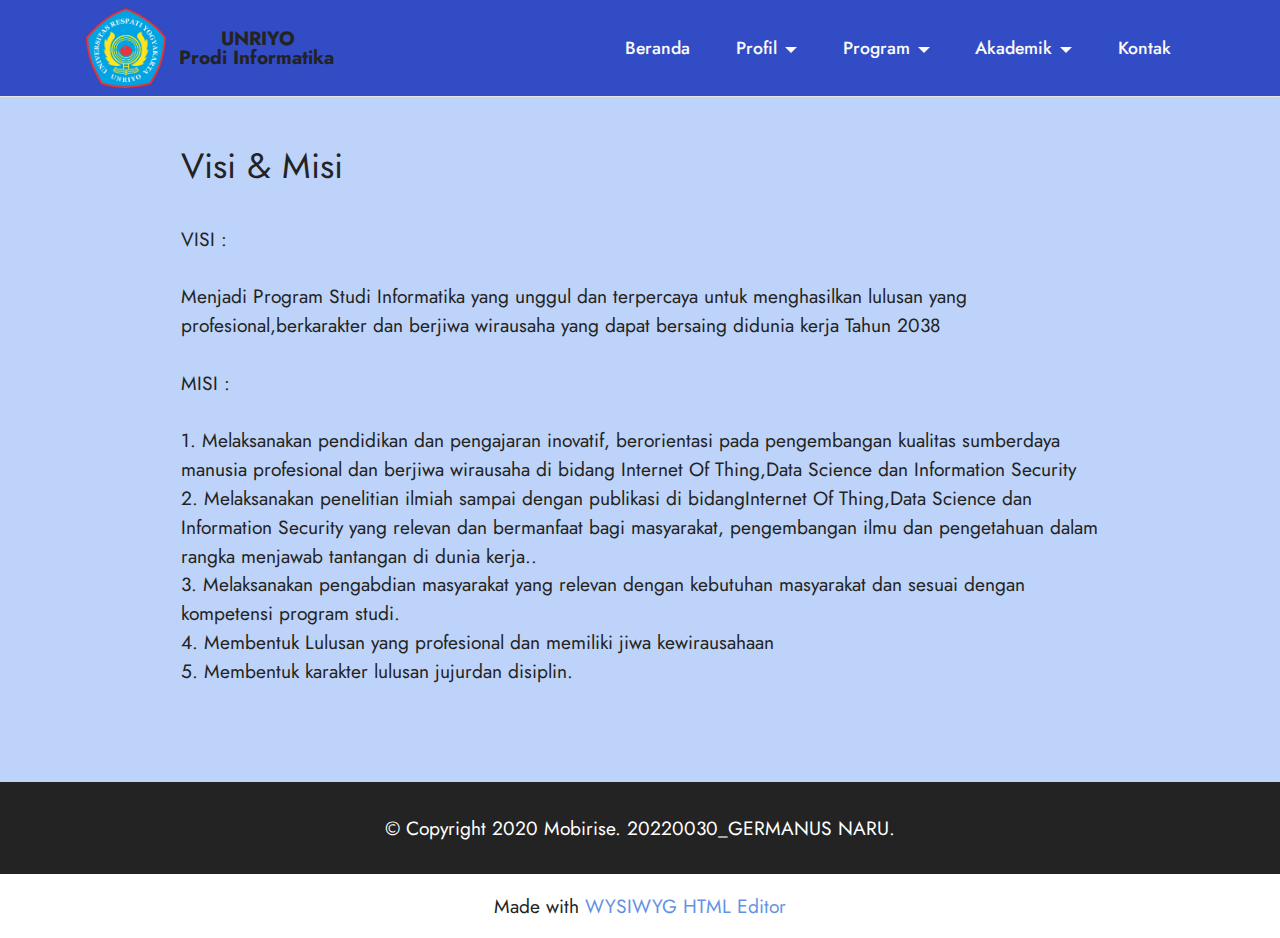
<file: page5.html>
<!DOCTYPE html>
<html  >
<head>
  <!-- Site made with Mobirise Website Builder v5.6.13, https://mobirise.com -->
  <meta charset="UTF-8">
  <meta http-equiv="X-UA-Compatible" content="IE=edge">
  <meta name="generator" content="Mobirise v5.6.13, mobirise.com">
  <meta name="twitter:card" content="summary_large_image"/>
  <meta name="twitter:image:src" content="">
  <meta property="og:image" content="">
  <meta name="twitter:title" content="visi &amp; misi">
  <meta name="viewport" content="width=device-width, initial-scale=1, minimum-scale=1">
  <link rel="shortcut icon" href="assets/images/logo-unriyo-baru-181x181.png" type="image/x-icon">
  <meta name="description" content="">
  
  
  <title>visi &amp; misi</title>
  <link rel="stylesheet" href="assets/bootstrap/css/bootstrap.min.css">
  <link rel="stylesheet" href="assets/bootstrap/css/bootstrap-grid.min.css">
  <link rel="stylesheet" href="assets/bootstrap/css/bootstrap-reboot.min.css">
  <link rel="stylesheet" href="assets/dropdown/css/style.css">
  <link rel="stylesheet" href="assets/socicon/css/styles.css">
  <link rel="stylesheet" href="assets/theme/css/style.css">
  <link rel="preload" href="https://fonts.googleapis.com/css?family=Jost:100,200,300,400,500,600,700,800,900,100i,200i,300i,400i,500i,600i,700i,800i,900i&display=swap" as="style" onload="this.onload=null;this.rel='stylesheet'">
  <noscript><link rel="stylesheet" href="https://fonts.googleapis.com/css?family=Jost:100,200,300,400,500,600,700,800,900,100i,200i,300i,400i,500i,600i,700i,800i,900i&display=swap"></noscript>
  <link rel="preload" as="style" href="assets/mobirise/css/mbr-additional.css"><link rel="stylesheet" href="assets/mobirise/css/mbr-additional.css" type="text/css">
  
  
  
  
</head>
<body>
  
  <section data-bs-version="5.1" class="menu cid-tssaeTuV9O" once="menu" id="menu1-17">
    
    <nav class="navbar navbar-dropdown navbar-fixed-top navbar-expand-lg">
        <div class="container">
            <div class="navbar-brand">
                <span class="navbar-logo">
                    <a href="index.html">
                        <img src="assets/images/logo-unriyo-baru-181x181.png" alt="Mobirise Website Builder" style="height: 5rem;">
                    </a>
                </span>
                <span class="navbar-caption-wrap"><a class="navbar-caption text-black text-primary display-7" href="index.html">&nbsp; &nbsp; &nbsp; &nbsp;UNRIYO<br>Prodi Informatika</a></span>
            </div>
            <button class="navbar-toggler" type="button" data-toggle="collapse" data-bs-toggle="collapse" data-target="#navbarSupportedContent" data-bs-target="#navbarSupportedContent" aria-controls="navbarNavAltMarkup" aria-expanded="false" aria-label="Toggle navigation">
                <div class="hamburger">
                    <span></span>
                    <span></span>
                    <span></span>
                    <span></span>
                </div>
            </button>
            <div class="collapse navbar-collapse" id="navbarSupportedContent">
                <ul class="navbar-nav nav-dropdown nav-right" data-app-modern-menu="true"><li class="nav-item"><a class="nav-link link text-white display-4" href="index.html">Beranda</a></li><li class="nav-item dropdown"><a class="nav-link link dropdown-toggle text-white display-4" href="https://mobirise.com" data-toggle="dropdown-submenu" data-bs-toggle="dropdown" data-bs-auto-close="outside" aria-expanded="false">Profil</a><div class="dropdown-menu" aria-labelledby="dropdown-322"><a class="show dropdown-item text-white display-4" href="page4.html">Sejarah</a><a class="show dropdown-item text-white display-4" href="page5.html">Visi &amp; Misi</a><a class="show dropdown-item text-white display-4" href="page6.html">Pimpinan Jurusan dan Struktur</a></div></li>
                    <li class="nav-item dropdown"><a class="nav-link link dropdown-toggle show text-white display-4" href="https://mobirise.com" data-toggle="dropdown-submenu" data-bs-toggle="dropdown" data-bs-auto-close="outside" aria-expanded="false">Program</a><div class="dropdown-menu show" aria-labelledby="dropdown-467" data-bs-popper="none"><a class="dropdown-item text-white display-4" href="page3.html">D3 Informatika</a><a class="dropdown-item text-white display-4" href="page2.html">S1 Inormatika</a></div></li><li class="nav-item dropdown"><a class="nav-link link dropdown-toggle show text-white display-4" href="https://mobirise.com" data-toggle="dropdown-submenu" data-bs-toggle="dropdown" data-bs-auto-close="outside" aria-expanded="false">Akademik</a><div class="dropdown-menu show" data-bs-popper="none" aria-labelledby="dropdown-377"><a class="dropdown-item text-white display-4" href="page7.html">Staf Dosen</a></div></li><li class="nav-item"><a class="nav-link link text-white display-4" href="page1.html">Kontak</a></li></ul>
                
                
            </div>
        </div>
    </nav>

</section>

<section data-bs-version="5.1" class="content5 cid-tssb6rss72" id="content5-1a">
    
    <div class="container">
        <div class="row justify-content-center">
            <div class="col-md-12 col-lg-10">
                
                <h4 class="mbr-section-subtitle mbr-fonts-style mb-4 display-5">
                    Visi &amp; Misi</h4>
                <p class="mbr-text mbr-fonts-style display-7">VISI :
<br>
<br>Menjadi Program Studi Informatika yang unggul dan terpercaya untuk menghasilkan lulusan yang profesional,berkarakter dan berjiwa wirausaha yang dapat bersaing didunia kerja Tahun 2038
<br>
<br>MISI :
<br>
<br>1. Melaksanakan pendidikan dan pengajaran inovatif, berorientasi pada pengembangan kualitas sumberdaya manusia profesional dan berjiwa wirausaha di bidang Internet Of Thing,Data Science dan Information Security
<br>2. Melaksanakan penelitian ilmiah sampai dengan publikasi di bidangInternet Of Thing,Data Science dan Information Security yang relevan dan bermanfaat bagi masyarakat, pengembangan ilmu dan pengetahuan dalam rangka menjawab tantangan di dunia kerja..
<br>3. Melaksanakan pengabdian masyarakat yang relevan dengan kebutuhan masyarakat dan sesuai dengan kompetensi program studi.
<br>4. Membentuk Lulusan yang profesional dan memiliki jiwa kewirausahaan
<br>5. Membentuk karakter lulusan jujurdan disiplin.</p>
            </div>
        </div>
    </div>
</section>

<section data-bs-version="5.1" class="footer3 cid-tssaeVH8rp" once="footers" id="footer3-19">

    

    

    <div class="container">
        <div class="media-container-row align-center mbr-white">
            
            
            <div class="row row-copirayt">
                <p class="mbr-text mb-0 mbr-fonts-style mbr-white align-center display-7">
                    © Copyright 2020 Mobirise. 20220030_GERMANUS NARU.
                </p>
            </div>
        </div>
    </div>
</section><section class="display-7" style="padding: 0;align-items: center;justify-content: center;flex-wrap: wrap;    align-content: center;display: flex;position: relative;height: 4rem;"><a href="https://mobiri.se/2775905" style="flex: 1 1;height: 4rem;position: absolute;width: 100%;z-index: 1;"><img alt="" style="height: 4rem;" src="[data-uri]"></a><p style="margin: 0;text-align: center;" class="display-7">Made with &#8204;</p><a style="z-index:1" href="https://mobirise.com/html-editor.html">WYSIWYG HTML Editor</a></section><script src="assets/bootstrap/js/bootstrap.bundle.min.js"></script>  <script src="assets/smoothscroll/smooth-scroll.js"></script>  <script src="assets/ytplayer/index.js"></script>  <script src="assets/dropdown/js/navbar-dropdown.js"></script>  <script src="assets/theme/js/script.js"></script>  
  
  
</body>
</html>
</file>
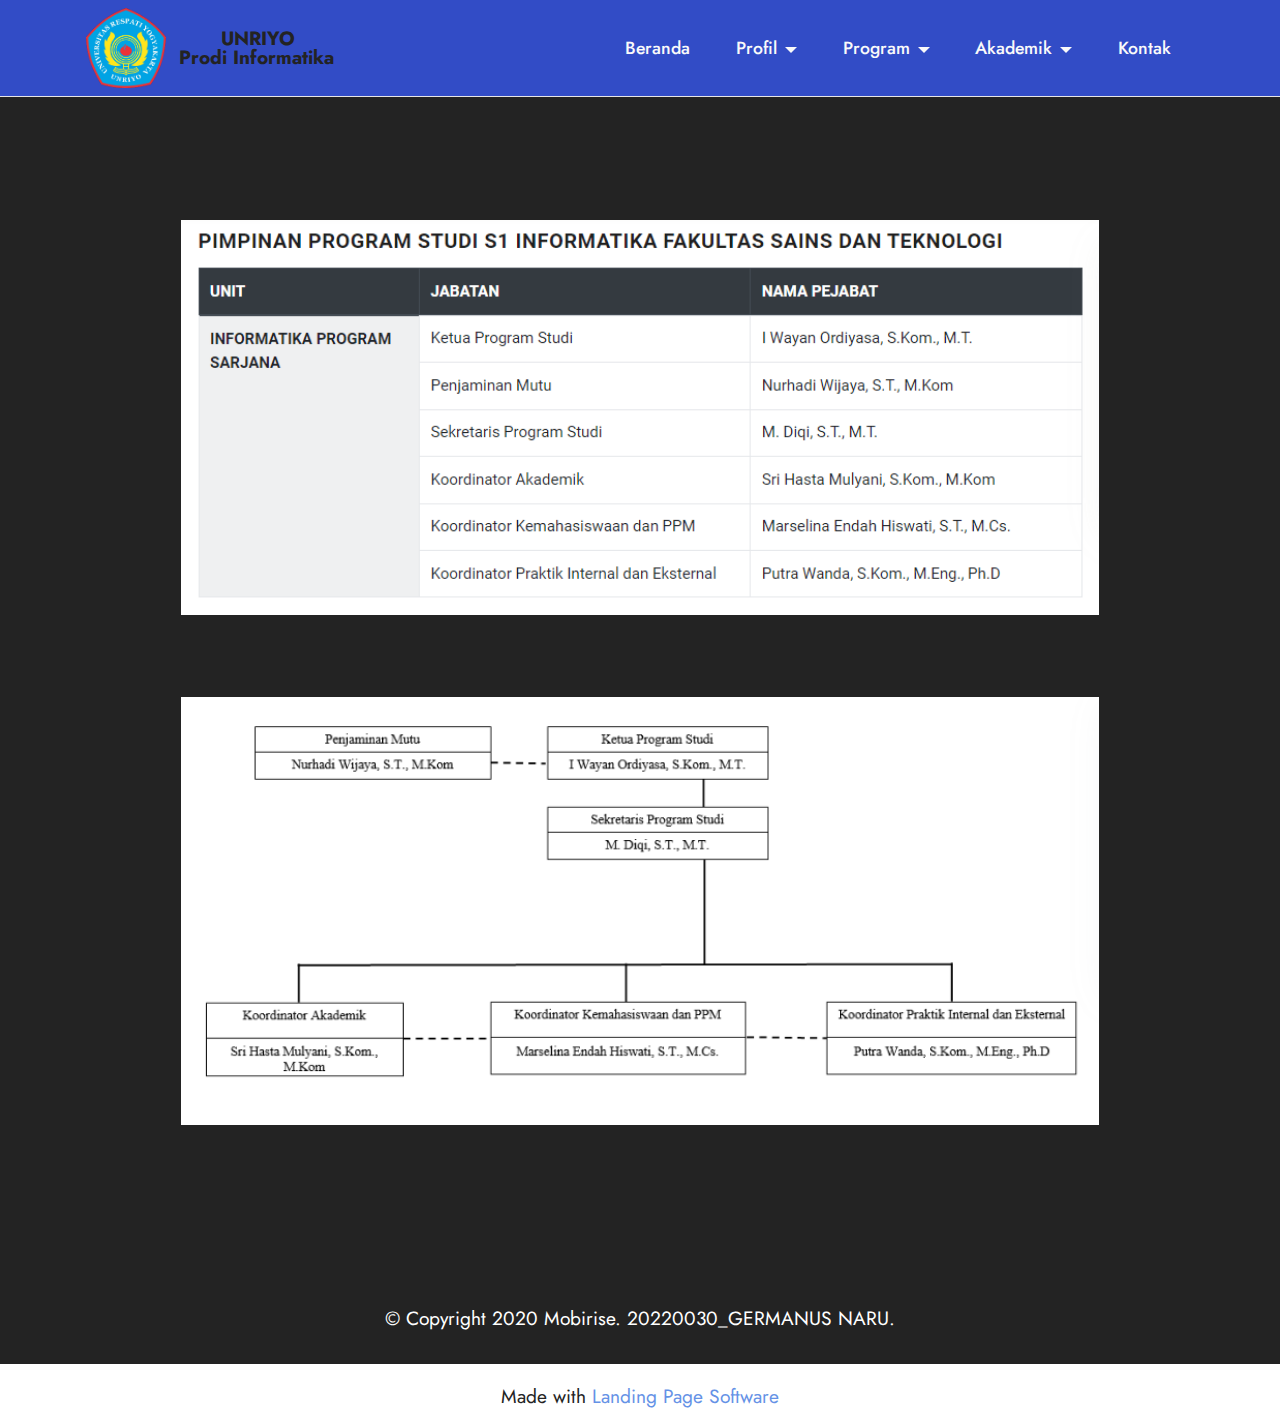
<file: page6.html>
<!DOCTYPE html>
<html  >
<head>
  <!-- Site made with Mobirise Website Builder v5.6.13, https://mobirise.com -->
  <meta charset="UTF-8">
  <meta http-equiv="X-UA-Compatible" content="IE=edge">
  <meta name="generator" content="Mobirise v5.6.13, mobirise.com">
  <meta name="twitter:card" content="summary_large_image"/>
  <meta name="twitter:image:src" content="">
  <meta property="og:image" content="">
  <meta name="twitter:title" content="pimpinan prodi">
  <meta name="viewport" content="width=device-width, initial-scale=1, minimum-scale=1">
  <link rel="shortcut icon" href="assets/images/logo-unriyo-baru-181x181.png" type="image/x-icon">
  <meta name="description" content="">
  
  
  <title>pimpinan prodi</title>
  <link rel="stylesheet" href="assets/bootstrap/css/bootstrap.min.css">
  <link rel="stylesheet" href="assets/bootstrap/css/bootstrap-grid.min.css">
  <link rel="stylesheet" href="assets/bootstrap/css/bootstrap-reboot.min.css">
  <link rel="stylesheet" href="assets/dropdown/css/style.css">
  <link rel="stylesheet" href="assets/socicon/css/styles.css">
  <link rel="stylesheet" href="assets/theme/css/style.css">
  <link rel="preload" href="https://fonts.googleapis.com/css?family=Jost:100,200,300,400,500,600,700,800,900,100i,200i,300i,400i,500i,600i,700i,800i,900i&display=swap" as="style" onload="this.onload=null;this.rel='stylesheet'">
  <noscript><link rel="stylesheet" href="https://fonts.googleapis.com/css?family=Jost:100,200,300,400,500,600,700,800,900,100i,200i,300i,400i,500i,600i,700i,800i,900i&display=swap"></noscript>
  <link rel="preload" as="style" href="assets/mobirise/css/mbr-additional.css"><link rel="stylesheet" href="assets/mobirise/css/mbr-additional.css" type="text/css">
  
  
  
  
</head>
<body>
  
  <section data-bs-version="5.1" class="menu cid-tssbXflv4P" once="menu" id="menu1-1b">
    
    <nav class="navbar navbar-dropdown navbar-fixed-top navbar-expand-lg">
        <div class="container">
            <div class="navbar-brand">
                <span class="navbar-logo">
                    <a href="index.html">
                        <img src="assets/images/logo-unriyo-baru-181x181.png" alt="Mobirise Website Builder" style="height: 5rem;">
                    </a>
                </span>
                <span class="navbar-caption-wrap"><a class="navbar-caption text-black text-primary display-7" href="index.html">&nbsp; &nbsp; &nbsp; &nbsp;UNRIYO<br>Prodi Informatika</a></span>
            </div>
            <button class="navbar-toggler" type="button" data-toggle="collapse" data-bs-toggle="collapse" data-target="#navbarSupportedContent" data-bs-target="#navbarSupportedContent" aria-controls="navbarNavAltMarkup" aria-expanded="false" aria-label="Toggle navigation">
                <div class="hamburger">
                    <span></span>
                    <span></span>
                    <span></span>
                    <span></span>
                </div>
            </button>
            <div class="collapse navbar-collapse" id="navbarSupportedContent">
                <ul class="navbar-nav nav-dropdown nav-right" data-app-modern-menu="true"><li class="nav-item"><a class="nav-link link text-white display-4" href="index.html">Beranda</a></li><li class="nav-item dropdown"><a class="nav-link link dropdown-toggle text-white display-4" href="https://mobirise.com" data-toggle="dropdown-submenu" data-bs-toggle="dropdown" data-bs-auto-close="outside" aria-expanded="false">Profil</a><div class="dropdown-menu" aria-labelledby="dropdown-322"><a class="show dropdown-item text-white display-4" href="page4.html">Sejarah</a><a class="show dropdown-item text-white display-4" href="page5.html">Visi &amp; Misi</a><a class="show dropdown-item text-white display-4" href="page6.html">Pimpinan Jurusan dan Struktur</a></div></li>
                    <li class="nav-item dropdown"><a class="nav-link link dropdown-toggle show text-white display-4" href="https://mobirise.com" data-toggle="dropdown-submenu" data-bs-toggle="dropdown" data-bs-auto-close="outside" aria-expanded="false">Program</a><div class="dropdown-menu show" aria-labelledby="dropdown-467" data-bs-popper="none"><a class="dropdown-item text-white display-4" href="page3.html">D3 Informatika</a><a class="dropdown-item text-white display-4" href="page2.html">S1 Inormatika</a></div></li><li class="nav-item dropdown"><a class="nav-link link dropdown-toggle show text-white display-4" href="https://mobirise.com" data-toggle="dropdown-submenu" data-bs-toggle="dropdown" data-bs-auto-close="outside" aria-expanded="false">Akademik</a><div class="dropdown-menu show" data-bs-popper="none" aria-labelledby="dropdown-377"><a class="dropdown-item text-white display-4" href="page7.html">Staf Dosen</a></div></li><li class="nav-item"><a class="nav-link link text-white display-4" href="page1.html">Kontak</a></li></ul>
                
                
            </div>
        </div>
    </nav>

</section>

<section data-bs-version="5.1" class="image3 cid-tsscjHhTKz" id="image3-1e">
    

    
    

    <div class="container">
        <div class="row justify-content-center">
            <div class="col-12 col-lg-10">
                <div class="image-wrapper">
                    <img src="assets/images/3-888x382.png" alt="Mobirise Website Builder">
                    <p class="mbr-description mbr-fonts-style mt-2 align-center display-4">
                        Pimpinan Prodi</p>
                </div>
            </div>
        </div>
    </div>
</section>

<section data-bs-version="5.1" class="image3 cid-tssd57XC98" id="image3-1g">
    

    
    

    <div class="container">
        <div class="row justify-content-center">
            <div class="col-12 col-lg-10">
                <div class="image-wrapper">
                    <img src="assets/images/5-886x413.png" alt="Mobirise Website Builder">
                    <p class="mbr-description mbr-fonts-style mt-2 align-center display-4">Struktur Organisasi</p>
                </div>
            </div>
        </div>
    </div>
</section>

<section data-bs-version="5.1" class="footer3 cid-tssbXhotfh" once="footers" id="footer3-1d">

    

    

    <div class="container">
        <div class="media-container-row align-center mbr-white">
            
            
            <div class="row row-copirayt">
                <p class="mbr-text mb-0 mbr-fonts-style mbr-white align-center display-7">
                    © Copyright 2020 Mobirise. 20220030_GERMANUS NARU.
                </p>
            </div>
        </div>
    </div>
</section><section class="display-7" style="padding: 0;align-items: center;justify-content: center;flex-wrap: wrap;    align-content: center;display: flex;position: relative;height: 4rem;"><a href="https://mobiri.se/2775905" style="flex: 1 1;height: 4rem;position: absolute;width: 100%;z-index: 1;"><img alt="" style="height: 4rem;" src="[data-uri]"></a><p style="margin: 0;text-align: center;" class="display-7">Made with &#8204;</p><a style="z-index:1" href="https://mobirise.com/builder/landing-page-software.html">Landing Page Software</a></section><script src="assets/bootstrap/js/bootstrap.bundle.min.js"></script>  <script src="assets/smoothscroll/smooth-scroll.js"></script>  <script src="assets/ytplayer/index.js"></script>  <script src="assets/dropdown/js/navbar-dropdown.js"></script>  <script src="assets/theme/js/script.js"></script>  
  
  
</body>
</html>
</file>
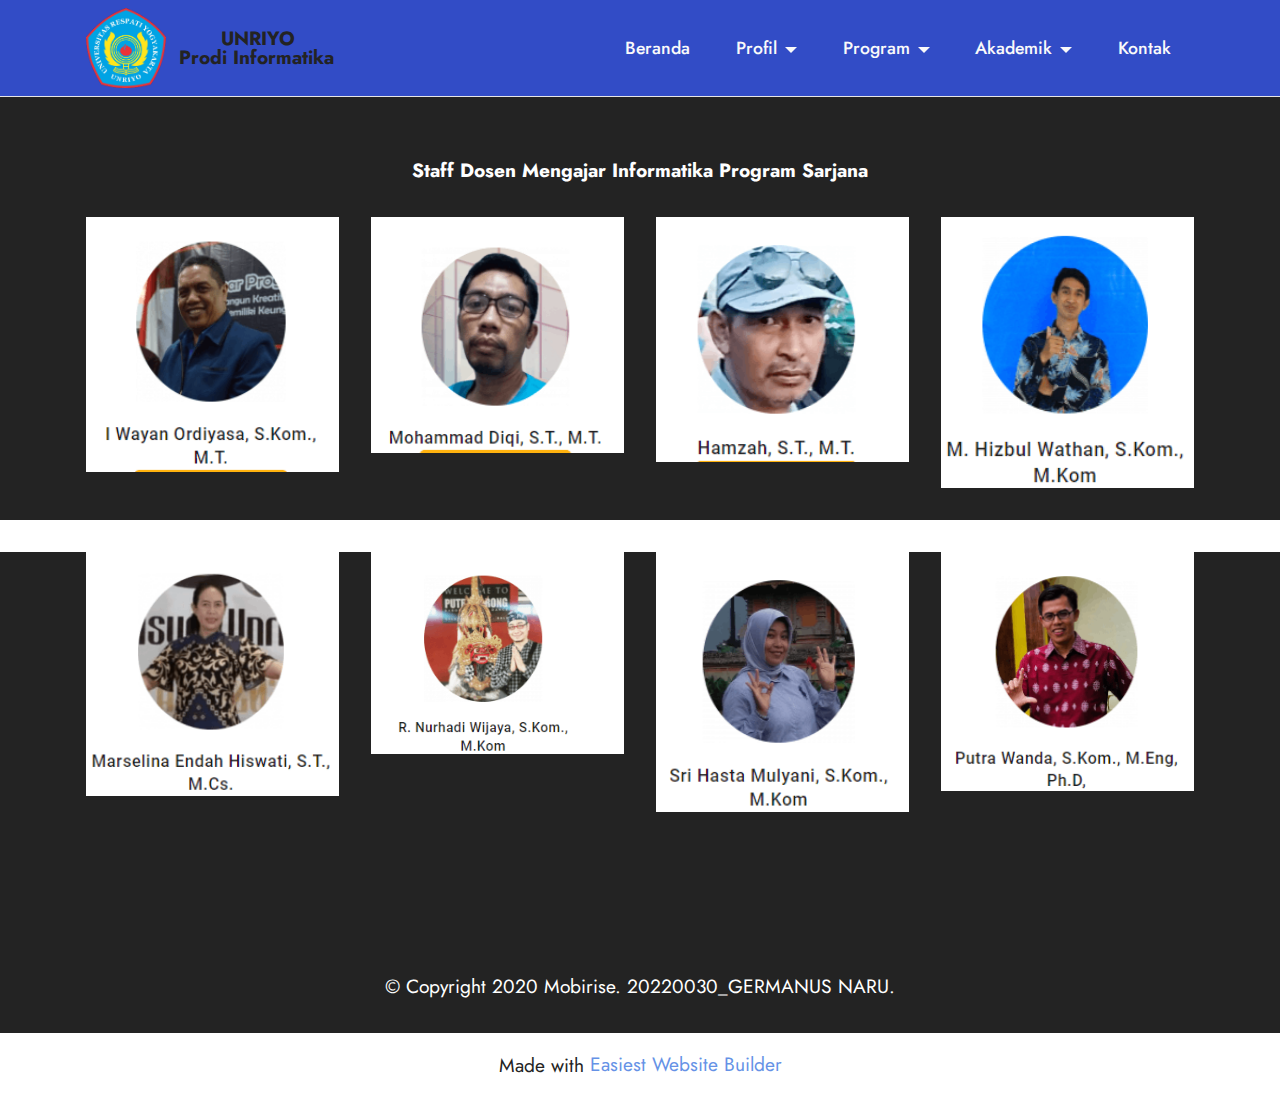
<file: page7.html>
<!DOCTYPE html>
<html  >
<head>
  <!-- Site made with Mobirise Website Builder v5.6.13, https://mobirise.com -->
  <meta charset="UTF-8">
  <meta http-equiv="X-UA-Compatible" content="IE=edge">
  <meta name="generator" content="Mobirise v5.6.13, mobirise.com">
  <meta name="twitter:card" content="summary_large_image"/>
  <meta name="twitter:image:src" content="">
  <meta property="og:image" content="">
  <meta name="twitter:title" content="staf dosen">
  <meta name="viewport" content="width=device-width, initial-scale=1, minimum-scale=1">
  <link rel="shortcut icon" href="assets/images/logo-unriyo-baru-181x181.png" type="image/x-icon">
  <meta name="description" content="">
  
  
  <title>staf dosen</title>
  <link rel="stylesheet" href="assets/web/assets/mobirise-icons2/mobirise2.css">
  <link rel="stylesheet" href="assets/bootstrap/css/bootstrap.min.css">
  <link rel="stylesheet" href="assets/bootstrap/css/bootstrap-grid.min.css">
  <link rel="stylesheet" href="assets/bootstrap/css/bootstrap-reboot.min.css">
  <link rel="stylesheet" href="assets/dropdown/css/style.css">
  <link rel="stylesheet" href="assets/socicon/css/styles.css">
  <link rel="stylesheet" href="assets/theme/css/style.css">
  <link rel="preload" href="https://fonts.googleapis.com/css?family=Jost:100,200,300,400,500,600,700,800,900,100i,200i,300i,400i,500i,600i,700i,800i,900i&display=swap" as="style" onload="this.onload=null;this.rel='stylesheet'">
  <noscript><link rel="stylesheet" href="https://fonts.googleapis.com/css?family=Jost:100,200,300,400,500,600,700,800,900,100i,200i,300i,400i,500i,600i,700i,800i,900i&display=swap"></noscript>
  <link rel="preload" as="style" href="assets/mobirise/css/mbr-additional.css"><link rel="stylesheet" href="assets/mobirise/css/mbr-additional.css" type="text/css">
  
  
  
  
</head>
<body>
  
  <section data-bs-version="5.1" class="menu cid-tsseoOFZ1O" once="menu" id="menu1-1h">
    
    <nav class="navbar navbar-dropdown navbar-fixed-top navbar-expand-lg">
        <div class="container">
            <div class="navbar-brand">
                <span class="navbar-logo">
                    <a href="index.html">
                        <img src="assets/images/logo-unriyo-baru-181x181.png" alt="Mobirise Website Builder" style="height: 5rem;">
                    </a>
                </span>
                <span class="navbar-caption-wrap"><a class="navbar-caption text-black text-primary display-7" href="index.html">&nbsp; &nbsp; &nbsp; &nbsp;UNRIYO<br>Prodi Informatika</a></span>
            </div>
            <button class="navbar-toggler" type="button" data-toggle="collapse" data-bs-toggle="collapse" data-target="#navbarSupportedContent" data-bs-target="#navbarSupportedContent" aria-controls="navbarNavAltMarkup" aria-expanded="false" aria-label="Toggle navigation">
                <div class="hamburger">
                    <span></span>
                    <span></span>
                    <span></span>
                    <span></span>
                </div>
            </button>
            <div class="collapse navbar-collapse" id="navbarSupportedContent">
                <ul class="navbar-nav nav-dropdown nav-right" data-app-modern-menu="true"><li class="nav-item"><a class="nav-link link text-white display-4" href="index.html">Beranda</a></li><li class="nav-item dropdown"><a class="nav-link link dropdown-toggle text-white display-4" href="https://mobirise.com" data-toggle="dropdown-submenu" data-bs-toggle="dropdown" data-bs-auto-close="outside" aria-expanded="false">Profil</a><div class="dropdown-menu" aria-labelledby="dropdown-322"><a class="show dropdown-item text-white display-4" href="page4.html">Sejarah</a><a class="show dropdown-item text-white display-4" href="page5.html">Visi &amp; Misi</a><a class="show dropdown-item text-white display-4" href="page6.html">Pimpinan Jurusan dan Struktur</a></div></li>
                    <li class="nav-item dropdown"><a class="nav-link link dropdown-toggle show text-white display-4" href="https://mobirise.com" data-toggle="dropdown-submenu" data-bs-toggle="dropdown" data-bs-auto-close="outside" aria-expanded="false">Program</a><div class="dropdown-menu show" aria-labelledby="dropdown-467" data-bs-popper="none"><a class="dropdown-item text-white display-4" href="page3.html">D3 Informatika</a><a class="dropdown-item text-white display-4" href="page2.html">S1 Inormatika</a></div></li><li class="nav-item dropdown"><a class="nav-link link dropdown-toggle show text-white display-4" href="https://mobirise.com" data-toggle="dropdown-submenu" data-bs-toggle="dropdown" data-bs-auto-close="outside" aria-expanded="false">Akademik</a><div class="dropdown-menu show" data-bs-popper="none" aria-labelledby="dropdown-377"><a class="dropdown-item text-white display-4" href="page7.html">Staf Dosen</a></div></li><li class="nav-item"><a class="nav-link link text-white display-4" href="page1.html">Kontak</a></li></ul>
                
                
            </div>
        </div>
    </nav>

</section>

<section data-bs-version="5.1" class="gallery5 mbr-gallery cid-tsshShKVTL" id="gallery5-1o">
    

    
    

    <div class="container">
        <div class="mbr-section-head">
            <h3 class="mbr-section-title mbr-fonts-style align-center m-0 display-7"><strong>Staff Dosen Mengajar Informatika Program Sarjana</strong></h3>
            
        </div>
        <div class="row mbr-gallery mt-4">
            <div class="col-12 col-md-6 col-lg-3 item gallery-image">
                <div class="item-wrapper" data-toggle="modal" data-bs-toggle="modal" data-target="#tssxTiKK4l-modal" data-bs-target="#tssxTiKK4l-modal">
                    <img class="w-100" src="assets/images/dosen-9-237x239.png" alt="Mobirise Website Builder" data-slide-to="0" data-bs-slide-to="0" data-target="#lb-tssxTiKK4l" data-bs-target="#lb-tssxTiKK4l">
                    <div class="icon-wrapper">
                        <span class="mobi-mbri mobi-mbri-search mbr-iconfont mbr-iconfont-btn"></span>
                    </div>
                </div>
                
            </div>
            <div class="col-12 col-md-6 col-lg-3 item gallery-image">
                <div class="item-wrapper" data-toggle="modal" data-bs-toggle="modal" data-target="#tssxTiKK4l-modal" data-bs-target="#tssxTiKK4l-modal">
                    <img class="w-100" src="assets/images/dosen-8-240x224.png" alt="Mobirise Website Builder" data-slide-to="1" data-bs-slide-to="1" data-target="#lb-tssxTiKK4l" data-bs-target="#lb-tssxTiKK4l">
                    <div class="icon-wrapper">
                        <span class="mobi-mbri mobi-mbri-search mbr-iconfont mbr-iconfont-btn"></span>
                    </div>
                </div>
                
            </div>
            <div class="col-12 col-md-6 col-lg-3 item gallery-image">
                <div class="item-wrapper" data-toggle="modal" data-bs-toggle="modal" data-target="#tssxTiKK4l-modal" data-bs-target="#tssxTiKK4l-modal">
                    <img class="w-100" src="assets/images/dosen-7-225x218.png" alt="Mobirise Website Builder" data-slide-to="2" data-bs-slide-to="2" data-target="#lb-tssxTiKK4l" data-bs-target="#lb-tssxTiKK4l">
                    <div class="icon-wrapper">
                        <span class="mobi-mbri mobi-mbri-search mbr-iconfont mbr-iconfont-btn"></span>
                    </div>
                </div>
                
            </div>
            <div class="col-12 col-md-6 col-lg-3 item gallery-image">
                <div class="item-wrapper" data-toggle="modal" data-bs-toggle="modal" data-target="#tssxTiKK4l-modal" data-bs-target="#tssxTiKK4l-modal">
                    <img class="w-100" src="assets/images/desen-3-214x229.png" alt="Mobirise Website Builder" data-slide-to="3" data-bs-slide-to="3" data-target="#lb-tssxTiKK4l" data-bs-target="#lb-tssxTiKK4l">
                    <div class="icon-wrapper">
                        <span class="mobi-mbri mobi-mbri-search mbr-iconfont mbr-iconfont-btn"></span>
                    </div>
                </div>
                
            </div>
        </div>

        <div class="modal mbr-slider" tabindex="-1" role="dialog" aria-hidden="true" id="tssxTiKK4l-modal">
            <div class="modal-dialog" role="document">
                <div class="modal-content">
                    <div class="modal-body">
                        <div class="carousel slide" id="lb-tssxTiKK4l" data-interval="5000" data-bs-interval="5000">
                            <div class="carousel-inner">
                                <div class="carousel-item active">
                                    <img class="d-block w-100" src="assets/images/dosen-9-237x239.png" alt="Mobirise Website Builder">
                                </div>
                                <div class="carousel-item">
                                    <img class="d-block w-100" src="assets/images/dosen-8-240x224.png" alt="Mobirise Website Builder">
                                </div>
                                <div class="carousel-item">
                                    <img class="d-block w-100" src="assets/images/dosen-7-225x218.png" alt="Mobirise Website Builder">
                                </div>
                                <div class="carousel-item">
                                    <img class="d-block w-100" src="assets/images/desen-3-214x229.png" alt="Mobirise Website Builder">
                                </div>
                            </div>
                            <ol class="carousel-indicators">
                                <li data-slide-to="0" data-bs-slide-to="0" class="active" data-target="#lb-tssxTiKK4l" data-bs-target="#lb-tssxTiKK4l"></li>
                                <li data-slide-to="1" data-bs-slide-to="1" data-target="#lb-tssxTiKK4l" data-bs-target="#lb-tssxTiKK4l"></li>
                                <li data-slide-to="2" data-bs-slide-to="2" data-target="#lb-tssxTiKK4l" data-bs-target="#lb-tssxTiKK4l"></li>
                                <li data-slide-to="3" data-bs-slide-to="3" data-target="#lb-tssxTiKK4l" data-bs-target="#lb-tssxTiKK4l"></li>
                            </ol>
                            <a role="button" href="" class="close" data-dismiss="modal" data-bs-dismiss="modal" aria-label="Close">
                            </a>
                            <a class="carousel-control-prev carousel-control" role="button" data-slide="prev" data-bs-slide="prev" href="#lb-tssxTiKK4l">
                                <span class="mobi-mbri mobi-mbri-arrow-prev" aria-hidden="true"></span>
                                <span class="sr-only visually-hidden">Previous</span>
                            </a>
                            <a class="carousel-control-next carousel-control" role="button" data-slide="next" data-bs-slide="next" href="#lb-tssxTiKK4l">
                                <span class="mobi-mbri mobi-mbri-arrow-next" aria-hidden="true"></span>
                                <span class="sr-only visually-hidden">Next</span>
                            </a>
                        </div>
                    </div>
                </div>
            </div>
        </div>
    </div>
</section>

<section data-bs-version="5.1" class="gallery5 mbr-gallery cid-tssgIIbq7n" id="gallery5-1n">
    

    
    

    <div class="container">
        
        <div class="row mbr-gallery mt-4">
            <div class="col-12 col-md-6 col-lg-3 item gallery-image">
                <div class="item-wrapper" data-toggle="modal" data-bs-toggle="modal" data-target="#tssxTk9USE-modal" data-bs-target="#tssxTk9USE-modal">
                    <img class="w-100" src="assets/images/dosen-5-243x235.png" alt="Mobirise Website Builder" data-slide-to="0" data-bs-slide-to="0" data-target="#lb-tssxTk9USE" data-bs-target="#lb-tssxTk9USE">
                    <div class="icon-wrapper">
                        <span class="mobi-mbri mobi-mbri-search mbr-iconfont mbr-iconfont-btn"></span>
                    </div>
                </div>
                
            </div>
            <div class="col-12 col-md-6 col-lg-3 item gallery-image">
                <div class="item-wrapper" data-toggle="modal" data-bs-toggle="modal" data-target="#tssxTk9USE-modal" data-bs-target="#tssxTk9USE-modal">
                    <img class="w-100" src="assets/images/dosen-1-300x240.png" alt="Mobirise Website Builder" data-slide-to="1" data-bs-slide-to="1" data-target="#lb-tssxTk9USE" data-bs-target="#lb-tssxTk9USE">
                    <div class="icon-wrapper">
                        <span class="mobi-mbri mobi-mbri-search mbr-iconfont mbr-iconfont-btn"></span>
                    </div>
                </div>
                
            </div>
            <div class="col-12 col-md-6 col-lg-3 item gallery-image">
                <div class="item-wrapper" data-toggle="modal" data-bs-toggle="modal" data-target="#tssxTk9USE-modal" data-bs-target="#tssxTk9USE-modal">
                    <img class="w-100" src="assets/images/desen-6-233x240.png" alt="Mobirise Website Builder" data-slide-to="2" data-bs-slide-to="2" data-target="#lb-tssxTk9USE" data-bs-target="#lb-tssxTk9USE">
                    <div class="icon-wrapper">
                        <span class="mobi-mbri mobi-mbri-search mbr-iconfont mbr-iconfont-btn"></span>
                    </div>
                </div>
                
            </div>
            <div class="col-12 col-md-6 col-lg-3 item gallery-image">
                <div class="item-wrapper" data-toggle="modal" data-bs-toggle="modal" data-target="#tssxTk9USE-modal" data-bs-target="#tssxTk9USE-modal">
                    <img class="w-100" src="assets/images/desen-4-250x237.png" alt="Mobirise Website Builder" data-slide-to="3" data-bs-slide-to="3" data-target="#lb-tssxTk9USE" data-bs-target="#lb-tssxTk9USE">
                    <div class="icon-wrapper">
                        <span class="mobi-mbri mobi-mbri-search mbr-iconfont mbr-iconfont-btn"></span>
                    </div>
                </div>
                
            </div>
        </div>

        <div class="modal mbr-slider" tabindex="-1" role="dialog" aria-hidden="true" id="tssxTk9USE-modal">
            <div class="modal-dialog" role="document">
                <div class="modal-content">
                    <div class="modal-body">
                        <div class="carousel slide" id="lb-tssxTk9USE" data-interval="5000" data-bs-interval="5000">
                            <div class="carousel-inner">
                                <div class="carousel-item active">
                                    <img class="d-block w-100" src="assets/images/dosen-5-243x235.png" alt="Mobirise Website Builder">
                                </div>
                                <div class="carousel-item">
                                    <img class="d-block w-100" src="assets/images/dosen-1-300x240.png" alt="Mobirise Website Builder">
                                </div>
                                <div class="carousel-item">
                                    <img class="d-block w-100" src="assets/images/desen-6-233x240.png" alt="Mobirise Website Builder">
                                </div>
                                <div class="carousel-item">
                                    <img class="d-block w-100" src="assets/images/desen-4-250x237.png" alt="Mobirise Website Builder">
                                </div>
                            </div>
                            <ol class="carousel-indicators">
                                <li data-slide-to="0" data-bs-slide-to="0" class="active" data-target="#lb-tssxTk9USE" data-bs-target="#lb-tssxTk9USE"></li>
                                <li data-slide-to="1" data-bs-slide-to="1" data-target="#lb-tssxTk9USE" data-bs-target="#lb-tssxTk9USE"></li>
                                <li data-slide-to="2" data-bs-slide-to="2" data-target="#lb-tssxTk9USE" data-bs-target="#lb-tssxTk9USE"></li>
                                <li data-slide-to="3" data-bs-slide-to="3" data-target="#lb-tssxTk9USE" data-bs-target="#lb-tssxTk9USE"></li>
                            </ol>
                            <a role="button" href="" class="close" data-dismiss="modal" data-bs-dismiss="modal" aria-label="Close">
                            </a>
                            <a class="carousel-control-prev carousel-control" role="button" data-slide="prev" data-bs-slide="prev" href="#lb-tssxTk9USE">
                                <span class="mobi-mbri mobi-mbri-arrow-prev" aria-hidden="true"></span>
                                <span class="sr-only visually-hidden">Previous</span>
                            </a>
                            <a class="carousel-control-next carousel-control" role="button" data-slide="next" data-bs-slide="next" href="#lb-tssxTk9USE">
                                <span class="mobi-mbri mobi-mbri-arrow-next" aria-hidden="true"></span>
                                <span class="sr-only visually-hidden">Next</span>
                            </a>
                        </div>
                    </div>
                </div>
            </div>
        </div>
    </div>
</section>

<section data-bs-version="5.1" class="footer3 cid-tsseoSv31B" once="footers" id="footer3-1k">

    

    

    <div class="container">
        <div class="media-container-row align-center mbr-white">
            
            
            <div class="row row-copirayt">
                <p class="mbr-text mb-0 mbr-fonts-style mbr-white align-center display-7">
                    © Copyright 2020 Mobirise. 20220030_GERMANUS NARU.
                </p>
            </div>
        </div>
    </div>
</section><section class="display-7" style="padding: 0;align-items: center;justify-content: center;flex-wrap: wrap;    align-content: center;display: flex;position: relative;height: 4rem;"><a href="https://mobiri.se/2775905" style="flex: 1 1;height: 4rem;position: absolute;width: 100%;z-index: 1;"><img alt="" style="height: 4rem;" src="[data-uri]"></a><p style="margin: 0;text-align: center;" class="display-7">Made with &#8204;</p><a style="z-index:1" href="https://mobirise.com/builder/easiest-website-builder.html">Easiest Website Builder</a></section><script src="assets/bootstrap/js/bootstrap.bundle.min.js"></script>  <script src="assets/smoothscroll/smooth-scroll.js"></script>  <script src="assets/ytplayer/index.js"></script>  <script src="assets/dropdown/js/navbar-dropdown.js"></script>  <script src="assets/theme/js/script.js"></script>  
  
  
</body>
</html>
</file>
<file: assets/web/assets/mobirise-icons2/mobirise2.css>
@font-face {
  font-family: 'Moririse2';
  font-display: swap;
  src:  url('mobirise2.eot?f2bix4');
  src:  url('mobirise2.eot?f2bix4#iefix') format('embedded-opentype'),
    url('mobirise2.ttf?f2bix4') format('truetype'),
    url('mobirise2.woff?f2bix4') format('woff'),
    url('mobirise2.svg?f2bix4#mobirise2') format('svg');
  font-weight: normal;
  font-style: normal;
}

[class^="mobi-"], [class*=" mobi-"] {
  /* use !important to prevent issues with browser extensions that change fonts */
  font-family: 'Moririse2' !important;
  speak: none;
  font-style: normal;
  font-weight: normal;
  font-variant: normal;
  text-transform: none;
  line-height: 1;

  /* Better Font Rendering =========== */
  -webkit-font-smoothing: antialiased;
  -moz-osx-font-smoothing: grayscale;
}

.mobi-mbri-add-submenu:before {
  content: "\e900";
}
.mobi-mbri-alert:before {
  content: "\e901";
}
.mobi-mbri-align-center:before {
  content: "\e902";
}
.mobi-mbri-align-justify:before {
  content: "\e903";
}
.mobi-mbri-align-left:before {
  content: "\e904";
}
.mobi-mbri-align-right:before {
  content: "\e905";
}
.mobi-mbri-android:before {
  content: "\e906";
}
.mobi-mbri-apple:before {
  content: "\e907";
}
.mobi-mbri-arrow-down:before {
  content: "\e908";
}
.mobi-mbri-arrow-next:before {
  content: "\e909";
}
.mobi-mbri-arrow-prev:before {
  content: "\e90a";
}
.mobi-mbri-arrow-up:before {
  content: "\e90b";
}
.mobi-mbri-bold:before {
  content: "\e90c";
}
.mobi-mbri-bookmark:before {
  content: "\e90d";
}
.mobi-mbri-bootstrap:before {
  content: "\e90e";
}
.mobi-mbri-briefcase:before {
  content: "\e90f";
}
.mobi-mbri-browse:before {
  content: "\e910";
}
.mobi-mbri-bulleted-list:before {
  content: "\e911";
}
.mobi-mbri-calendar:before {
  content: "\e912";
}
.mobi-mbri-camera:before {
  content: "\e913";
}
.mobi-mbri-cart-add:before {
  content: "\e914";
}
.mobi-mbri-cart-full:before {
  content: "\e915";
}
.mobi-mbri-cash:before {
  content: "\e916";
}
.mobi-mbri-change-style:before {
  content: "\e917";
}
.mobi-mbri-chat:before {
  content: "\e918";
}
.mobi-mbri-clock:before {
  content: "\e919";
}
.mobi-mbri-close:before {
  content: "\e91a";
}
.mobi-mbri-cloud:before {
  content: "\e91b";
}
.mobi-mbri-code:before {
  content: "\e91c";
}
.mobi-mbri-contact-form:before {
  content: "\e91d";
}
.mobi-mbri-credit-card:before {
  content: "\e91e";
}
.mobi-mbri-cursor-click:before {
  content: "\e91f";
}
.mobi-mbri-cust-feedback:before {
  content: "\e920";
}
.mobi-mbri-database:before {
  content: "\e921";
}
.mobi-mbri-delivery:before {
  content: "\e922";
}
.mobi-mbri-desktop:before {
  content: "\e923";
}
.mobi-mbri-devices:before {
  content: "\e924";
}
.mobi-mbri-down:before {
  content: "\e925";
}
.mobi-mbri-download-2:before {
  content: "\e926";
}
.mobi-mbri-download:before {
  content: "\e927";
}
.mobi-mbri-drag-n-drop-2:before {
  content: "\e928";
}
.mobi-mbri-drag-n-drop:before {
  content: "\e929";
}
.mobi-mbri-edit-2:before {
  content: "\e92a";
}
.mobi-mbri-edit:before {
  content: "\e92b";
}
.mobi-mbri-error:before {
  content: "\e92c";
}
.mobi-mbri-extension:before {
  content: "\e92d";
}
.mobi-mbri-features:before {
  content: "\e92e";
}
.mobi-mbri-file:before {
  content: "\e92f";
}
.mobi-mbri-flag:before {
  content: "\e930";
}
.mobi-mbri-folder:before {
  content: "\e931";
}
.mobi-mbri-gift:before {
  content: "\e932";
}
.mobi-mbri-github:before {
  content: "\e933";
}
.mobi-mbri-globe-2:before {
  content: "\e934";
}
.mobi-mbri-globe:before {
  content: "\e935";
}
.mobi-mbri-growing-chart:before {
  content: "\e936";
}
.mobi-mbri-hearth:before {
  content: "\e937";
}
.mobi-mbri-help:before {
  content: "\e938";
}
.mobi-mbri-home:before {
  content: "\e939";
}
.mobi-mbri-hot-cup:before {
  content: "\e93a";
}
.mobi-mbri-idea:before {
  content: "\e93b";
}
.mobi-mbri-image-gallery:before {
  content: "\e93c";
}
.mobi-mbri-image-slider:before {
  content: "\e93d";
}
.mobi-mbri-info:before {
  content: "\e93e";
}
.mobi-mbri-italic:before {
  content: "\e93f";
}
.mobi-mbri-key:before {
  content: "\e940";
}
.mobi-mbri-laptop:before {
  content: "\e941";
}
.mobi-mbri-layers:before {
  content: "\e942";
}
.mobi-mbri-left-right:before {
  content: "\e943";
}
.mobi-mbri-left:before {
  content: "\e944";
}
.mobi-mbri-letter:before {
  content: "\e945";
}
.mobi-mbri-like:before {
  content: "\e946";
}
.mobi-mbri-link:before {
  content: "\e947";
}
.mobi-mbri-lock:before {
  content: "\e948";
}
.mobi-mbri-login:before {
  content: "\e949";
}
.mobi-mbri-logout:before {
  content: "\e94a";
}
.mobi-mbri-magic-stick:before {
  content: "\e94b";
}
.mobi-mbri-map-pin:before {
  content: "\e94c";
}
.mobi-mbri-menu:before {
  content: "\e94d";
}
.mobi-mbri-mobile-2:before {
  content: "\e94e";
}
.mobi-mbri-mobile-horizontal:before {
  content: "\e94f";
}
.mobi-mbri-mobile:before {
  content: "\e950";
}
.mobi-mbri-mobirise:before {
  content: "\e951";
}
.mobi-mbri-more-horizontal:before {
  content: "\e952";
}
.mobi-mbri-more-vertical:before {
  content: "\e953";
}
.mobi-mbri-music:before {
  content: "\e954";
}
.mobi-mbri-new-file:before {
  content: "\e955";
}
.mobi-mbri-numbered-list:before {
  content: "\e956";
}
.mobi-mbri-opened-folder:before {
  content: "\e957";
}
.mobi-mbri-pages:before {
  content: "\e958";
}
.mobi-mbri-paper-plane:before {
  content: "\e959";
}
.mobi-mbri-paperclip:before {
  content: "\e95a";
}
.mobi-mbri-phone:before {
  content: "\e95b";
}
.mobi-mbri-photo:before {
  content: "\e95c";
}
.mobi-mbri-photos:before {
  content: "\e95d";
}
.mobi-mbri-pin:before {
  content: "\e95e";
}
.mobi-mbri-play:before {
  content: "\e95f";
}
.mobi-mbri-plus:before {
  content: "\e960";
}
.mobi-mbri-preview:before {
  content: "\e961";
}
.mobi-mbri-print:before {
  content: "\e962";
}
.mobi-mbri-protect:before {
  content: "\e963";
}
.mobi-mbri-question:before {
  content: "\e964";
}
.mobi-mbri-quote-left:before {
  content: "\e965";
}
.mobi-mbri-quote-right:before {
  content: "\e966";
}
.mobi-mbri-redo:before {
  content: "\e967";
}
.mobi-mbri-refresh:before {
  content: "\e968";
}
.mobi-mbri-responsive-2:before {
  content: "\e969";
}
.mobi-mbri-responsive:before {
  content: "\e96a";
}
.mobi-mbri-right:before {
  content: "\e96b";
}
.mobi-mbri-rocket:before {
  content: "\e96c";
}
.mobi-mbri-sad-face:before {
  content: "\e96d";
}
.mobi-mbri-sale:before {
  content: "\e96e";
}
.mobi-mbri-save:before {
  content: "\e96f";
}
.mobi-mbri-search:before {
  content: "\e970";
}
.mobi-mbri-setting-2:before {
  content: "\e971";
}
.mobi-mbri-setting-3:before {
  content: "\e972";
}
.mobi-mbri-setting:before {
  content: "\e973";
}
.mobi-mbri-share:before {
  content: "\e974";
}
.mobi-mbri-shopping-bag:before {
  content: "\e975";
}
.mobi-mbri-shopping-basket:before {
  content: "\e976";
}
.mobi-mbri-shopping-cart:before {
  content: "\e977";
}
.mobi-mbri-sites:before {
  content: "\e978";
}
.mobi-mbri-smile-face:before {
  content: "\e979";
}
.mobi-mbri-speed:before {
  content: "\e97a";
}
.mobi-mbri-star:before {
  content: "\e97b";
}
.mobi-mbri-success:before {
  content: "\e97c";
}
.mobi-mbri-sun:before {
  content: "\e97d";
}
.mobi-mbri-sun2:before {
  content: "\e97e";
}
.mobi-mbri-tablet-vertical:before {
  content: "\e97f";
}
.mobi-mbri-tablet:before {
  content: "\e980";
}
.mobi-mbri-target:before {
  content: "\e981";
}
.mobi-mbri-timer:before {
  content: "\e982";
}
.mobi-mbri-to-ftp:before {
  content: "\e983";
}
.mobi-mbri-to-local-drive:before {
  content: "\e984";
}
.mobi-mbri-touch-swipe:before {
  content: "\e985";
}
.mobi-mbri-touch:before {
  content: "\e986";
}
.mobi-mbri-trash:before {
  content: "\e987";
}
.mobi-mbri-underline:before {
  content: "\e988";
}
.mobi-mbri-undo:before {
  content: "\e989";
}
.mobi-mbri-unlink:before {
  content: "\e98a";
}
.mobi-mbri-unlock:before {
  content: "\e98b";
}
.mobi-mbri-up-down:before {
  content: "\e98c";
}
.mobi-mbri-up:before {
  content: "\e98d";
}
.mobi-mbri-update:before {
  content: "\e98e";
}
.mobi-mbri-upload-2:before {
  content: "\e98f";
}
.mobi-mbri-upload:before {
  content: "\e990";
}
.mobi-mbri-user-2:before {
  content: "\e991";
}
.mobi-mbri-user:before {
  content: "\e992";
}
.mobi-mbri-users:before {
  content: "\e993";
}
.mobi-mbri-video-play:before {
  content: "\e994";
}
.mobi-mbri-video:before {
  content: "\e995";
}
.mobi-mbri-watch:before {
  content: "\e996";
}
.mobi-mbri-website-theme-2:before {
  content: "\e997";
}
.mobi-mbri-website-theme:before {
  content: "\e998";
}
.mobi-mbri-wifi:before {
  content: "\e999";
}
.mobi-mbri-windows:before {
  content: "\e99a";
}
.mobi-mbri-zoom-in:before {
  content: "\e99b";
}
.mobi-mbri-zoom-out:before {
  content: "\e99c";
}
</file>
<file: assets/dropdown/css/style.css>
.navbar-dropdown {
  left: 0;
  padding: 0;
  position: absolute;
  right: 0;
  top: 0;
  transition: all 0.45s ease;
  z-index: 1030;
  background: #282828; }
  .navbar-dropdown .navbar-logo {
    margin-right: 0.8rem;
    transition: margin 0.3s ease-in-out;
    vertical-align: middle; }
    .navbar-dropdown .navbar-logo img {
      height: 3.125rem;
      transition: all 0.3s ease-in-out; }
    .navbar-dropdown .navbar-logo.mbr-iconfont {
      font-size: 3.125rem;
      line-height: 3.125rem; }
  .navbar-dropdown .navbar-caption {
    font-weight: 700;
    white-space: normal;
    vertical-align: -4px;
    line-height: 3.125rem !important; }
    .navbar-dropdown .navbar-caption, .navbar-dropdown .navbar-caption:hover {
      color: inherit;
      text-decoration: none; }
  .navbar-dropdown .mbr-iconfont + .navbar-caption {
    vertical-align: -1px; }
  .navbar-dropdown.navbar-fixed-top {
    position: fixed; }
  .navbar-dropdown .navbar-brand span {
    vertical-align: -4px; }
  .navbar-dropdown.bg-color.transparent {
    background: none; }
  .navbar-dropdown.navbar-short .navbar-brand {
    padding: 0.625rem 0; }
    .navbar-dropdown.navbar-short .navbar-brand span {
      vertical-align: -1px; }
  .navbar-dropdown.navbar-short .navbar-caption {
    line-height: 2.375rem !important;
    vertical-align: -2px; }
  .navbar-dropdown.navbar-short .navbar-logo {
    margin-right: 0.5rem; }
    .navbar-dropdown.navbar-short .navbar-logo img {
      height: 2.375rem; }
    .navbar-dropdown.navbar-short .navbar-logo.mbr-iconfont {
      font-size: 2.375rem;
      line-height: 2.375rem; }
  .navbar-dropdown.navbar-short .mbr-table-cell {
    height: 3.625rem; }
  .navbar-dropdown .navbar-close {
    left: 0.6875rem;
    position: fixed;
    top: 0.75rem;
    z-index: 1000; }
  .navbar-dropdown .hamburger-icon {
    content: "";
    display: inline-block;
    vertical-align: middle;
    width: 16px;
    -webkit-box-shadow: 0 -6px 0 1px #282828,0 0 0 1px #282828,0 6px 0 1px #282828;
    -moz-box-shadow: 0 -6px 0 1px #282828,0 0 0 1px #282828,0 6px 0 1px #282828;
    box-shadow: 0 -6px 0 1px #282828,0 0 0 1px #282828,0 6px 0 1px #282828; }

.dropdown-menu .dropdown-toggle[data-toggle="dropdown-submenu"]::after {
  border-bottom: 0.35em solid transparent;
  border-left: 0.35em solid;
  border-right: 0;
  border-top: 0.35em solid transparent;
  margin-left: 0.3rem; }

.dropdown-menu .dropdown-item:focus {
  outline: 0; }

.nav-dropdown {
  font-size: 0.75rem;
  font-weight: 500;
  height: auto !important; }
  .nav-dropdown .nav-btn {
    padding-left: 1rem; }
  .nav-dropdown .link {
    margin: .667em 1.667em;
    font-weight: 500;
    padding: 0;
    transition: color .2s ease-in-out; }
    .nav-dropdown .link.dropdown-toggle {
      margin-right: 2.583em; }
      .nav-dropdown .link.dropdown-toggle::after {
        margin-left: .25rem;
        border-top: 0.35em solid;
        border-right: 0.35em solid transparent;
        border-left: 0.35em solid transparent;
        border-bottom: 0; }
      .nav-dropdown .link.dropdown-toggle[aria-expanded="true"] {
        margin: 0;
        padding: 0.667em 3.263em  0.667em 1.667em; }
  .nav-dropdown .link::after,
  .nav-dropdown .dropdown-item::after {
    color: inherit; }
  .nav-dropdown .btn {
    font-size: 0.75rem;
    font-weight: 700;
    letter-spacing: 0;
    margin-bottom: 0;
    padding-left: 1.25rem;
    padding-right: 1.25rem; }
  .nav-dropdown .dropdown-menu {
    border-radius: 0;
    border: 0;
    left: 0;
    margin: 0;
    padding-bottom: 1.25rem;
    padding-top: 1.25rem;
    position: relative; }
  .nav-dropdown .dropdown-submenu {
    margin-left: 0.125rem;
    top: 0; }
  .nav-dropdown .dropdown-item {
    font-weight: 500;
    line-height: 2;
    padding: 0.3846em 4.615em 0.3846em 1.5385em;
    position: relative;
    transition: color .2s ease-in-out, background-color .2s ease-in-out; }
    .nav-dropdown .dropdown-item::after {
      margin-top: -0.3077em;
      position: absolute;
      right: 1.1538em;
      top: 50%; }
    .nav-dropdown .dropdown-item:focus, .nav-dropdown .dropdown-item:hover {
      background: none; }

@media (max-width: 767px) {
  .nav-dropdown.navbar-toggleable-sm {
    bottom: 0;
    display: none;
    left: 0;
    overflow-x: hidden;
    position: fixed;
    top: 0;
    transform: translateX(-100%);
    -ms-transform: translateX(-100%);
    -webkit-transform: translateX(-100%);
    width: 18.75rem;
    z-index: 999; } }
.nav-dropdown.navbar-toggleable-xl {
  bottom: 0;
  display: none;
  left: 0;
  overflow-x: hidden;
  position: fixed;
  top: 0;
  transform: translateX(-100%);
  -ms-transform: translateX(-100%);
  -webkit-transform: translateX(-100%);
  width: 18.75rem;
  z-index: 999; }

.nav-dropdown-sm {
  display: block !important;
  overflow-x: hidden;
  overflow: auto;
  padding-top: 3.875rem; }
  .nav-dropdown-sm::after {
    content: "";
    display: block;
    height: 3rem;
    width: 100%; }
  .nav-dropdown-sm.collapse.in ~ .navbar-close {
    display: block !important; }
  .nav-dropdown-sm.collapsing, .nav-dropdown-sm.collapse.in {
    transform: translateX(0);
    -ms-transform: translateX(0);
    -webkit-transform: translateX(0);
    transition: all 0.25s ease-out;
    -webkit-transition: all 0.25s ease-out;
    background: #282828; }
  .nav-dropdown-sm.collapsing[aria-expanded="false"] {
    transform: translateX(-100%);
    -ms-transform: translateX(-100%);
    -webkit-transform: translateX(-100%); }
  .nav-dropdown-sm .nav-item {
    display: block;
    margin-left: 0 !important;
    padding-left: 0; }
  .nav-dropdown-sm .link,
  .nav-dropdown-sm .dropdown-item {
    border-top: 1px dotted rgba(255, 255, 255, 0.1);
    font-size: 0.8125rem;
    line-height: 1.6;
    margin: 0 !important;
    padding: 0.875rem 2.4rem 0.875rem 1.5625rem !important;
    position: relative;
    white-space: normal; }
    .nav-dropdown-sm .link:focus, .nav-dropdown-sm .link:hover,
    .nav-dropdown-sm .dropdown-item:focus,
    .nav-dropdown-sm .dropdown-item:hover {
      background: rgba(0, 0, 0, 0.2) !important;
      color: #c0a375; }
  .nav-dropdown-sm .nav-btn {
    position: relative;
    padding: 1.5625rem 1.5625rem 0 1.5625rem; }
    .nav-dropdown-sm .nav-btn::before {
      border-top: 1px dotted rgba(255, 255, 255, 0.1);
      content: "";
      left: 0;
      position: absolute;
      top: 0;
      width: 100%; }
    .nav-dropdown-sm .nav-btn + .nav-btn {
      padding-top: 0.625rem; }
      .nav-dropdown-sm .nav-btn + .nav-btn::before {
        display: none; }
  .nav-dropdown-sm .btn {
    padding: 0.625rem 0; }
  .nav-dropdown-sm .dropdown-toggle[data-toggle="dropdown-submenu"]::after {
    margin-left: .25rem;
    border-top: 0.35em solid;
    border-right: 0.35em solid transparent;
    border-left: 0.35em solid transparent;
    border-bottom: 0; }
  .nav-dropdown-sm .dropdown-toggle[data-toggle="dropdown-submenu"][aria-expanded="true"]::after {
    border-top: 0;
    border-right: 0.35em solid transparent;
    border-left: 0.35em solid transparent;
    border-bottom: 0.35em solid; }
  .nav-dropdown-sm .dropdown-menu {
    margin: 0;
    padding: 0;
    position: relative;
    top: 0;
    left: 0;
    width: 100%;
    border: 0;
    float: none;
    border-radius: 0;
    background: none; }
  .nav-dropdown-sm .dropdown-submenu {
    left: 100%;
    margin-left: 0.125rem;
    margin-top: -1.25rem;
    top: 0; }

.navbar-toggleable-sm .nav-dropdown .dropdown-menu {
  position: absolute; }

.navbar-toggleable-sm .nav-dropdown .dropdown-submenu {
  left: 100%;
  margin-left: 0.125rem;
  margin-top: -1.25rem;
  top: 0; }

.navbar-toggleable-sm.opened .nav-dropdown .dropdown-menu {
  position: relative; }

.navbar-toggleable-sm.opened .nav-dropdown .dropdown-submenu {
  left: 0;
  margin-left: 00rem;
  margin-top: 0rem;
  top: 0; }

.is-builder .nav-dropdown.collapsing {
  transition: none !important; }
</file>
<file: assets/socicon/css/styles.css>
@charset "UTF-8";

@font-face {
  font-family: 'Socicon';
  src:  url('../fonts/socicon.eot');
  src:  url('../fonts/socicon.eot?#iefix') format('embedded-opentype'),
    url('../fonts/socicon.woff2') format('woff2'),
    url('../fonts/socicon.ttf') format('truetype'),
    url('../fonts/socicon.woff') format('woff'),
    url('../fonts/socicon.svg#socicon') format('svg');
  font-weight: normal;
  font-style: normal;
  font-display: swap;
}

[data-icon]:before {
  font-family: "socicon" !important;
  content: attr(data-icon);
  font-style: normal !important;
  font-weight: normal !important;
  font-variant: normal !important;
  text-transform: none !important;
  speak: none;
  line-height: 1;
  -webkit-font-smoothing: antialiased;
  -moz-osx-font-smoothing: grayscale;
}

[class^="socicon-"], [class*=" socicon-"] {
  /* use !important to prevent issues with browser extensions that change fonts */
  font-family: 'Socicon' !important;
  speak: none;
  font-style: normal;
  font-weight: normal;
  font-variant: normal;
  text-transform: none;
  line-height: 1;

  /* Better Font Rendering =========== */
  -webkit-font-smoothing: antialiased;
  -moz-osx-font-smoothing: grayscale;
}

.socicon-eitaa:before {
  content: "\e97c";
}
.socicon-soroush:before {
  content: "\e97d";
}
.socicon-bale:before {
  content: "\e97e";
}
.socicon-zazzle:before {
  content: "\e97b";
}
.socicon-society6:before {
  content: "\e97a";
}
.socicon-redbubble:before {
  content: "\e979";
}
.socicon-avvo:before {
  content: "\e978";
}
.socicon-stitcher:before {
  content: "\e977";
}
.socicon-googlehangouts:before {
  content: "\e974";
}
.socicon-dlive:before {
  content: "\e975";
}
.socicon-vsco:before {
  content: "\e976";
}
.socicon-flipboard:before {
  content: "\e973";
}
.socicon-ubuntu:before {
  content: "\e958";
}
.socicon-artstation:before {
  content: "\e959";
}
.socicon-invision:before {
  content: "\e95a";
}
.socicon-torial:before {
  content: "\e95b";
}
.socicon-collectorz:before {
  content: "\e95c";
}
.socicon-seenthis:before {
  content: "\e95d";
}
.socicon-googleplaymusic:before {
  content: "\e95e";
}
.socicon-debian:before {
  content: "\e95f";
}
.socicon-filmfreeway:before {
  content: "\e960";
}
.socicon-gnome:before {
  content: "\e961";
}
.socicon-itchio:before {
  content: "\e962";
}
.socicon-jamendo:before {
  content: "\e963";
}
.socicon-mix:before {
  content: "\e964";
}
.socicon-sharepoint:before {
  content: "\e965";
}
.socicon-tinder:before {
  content: "\e966";
}
.socicon-windguru:before {
  content: "\e967";
}
.socicon-cdbaby:before {
  content: "\e968";
}
.socicon-elementaryos:before {
  content: "\e969";
}
.socicon-stage32:before {
  content: "\e96a";
}
.socicon-tiktok:before {
  content: "\e96b";
}
.socicon-gitter:before {
  content: "\e96c";
}
.socicon-letterboxd:before {
  content: "\e96d";
}
.socicon-threema:before {
  content: "\e96e";
}
.socicon-splice:before {
  content: "\e96f";
}
.socicon-metapop:before {
  content: "\e970";
}
.socicon-naver:before {
  content: "\e971";
}
.socicon-remote:before {
  content: "\e972";
}
.socicon-internet:before {
  content: "\e957";
}
.socicon-moddb:before {
  content: "\e94b";
}
.socicon-indiedb:before {
  content: "\e94c";
}
.socicon-traxsource:before {
  content: "\e94d";
}
.socicon-gamefor:before {
  content: "\e94e";
}
.socicon-pixiv:before {
  content: "\e94f";
}
.socicon-myanimelist:before {
  content: "\e950";
}
.socicon-blackberry:before {
  content: "\e951";
}
.socicon-wickr:before {
  content: "\e952";
}
.socicon-spip:before {
  content: "\e953";
}
.socicon-napster:before {
  content: "\e954";
}
.socicon-beatport:before {
  content: "\e955";
}
.socicon-hackerone:before {
  content: "\e956";
}
.socicon-hackernews:before {
  content: "\e946";
}
.socicon-smashwords:before {
  content: "\e947";
}
.socicon-kobo:before {
  content: "\e948";
}
.socicon-bookbub:before {
  content: "\e949";
}
.socicon-mailru:before {
  content: "\e94a";
}
.socicon-gitlab:before {
  content: "\e945";
}
.socicon-instructables:before {
  content: "\e944";
}
.socicon-portfolio:before {
  content: "\e943";
}
.socicon-codered:before {
  content: "\e940";
}
.socicon-origin:before {
  content: "\e941";
}
.socicon-nextdoor:before {
  content: "\e942";
}
.socicon-udemy:before {
  content: "\e93f";
}
.socicon-livemaster:before {
  content: "\e93e";
}
.socicon-crunchbase:before {
  content: "\e93b";
}
.socicon-homefy:before {
  content: "\e93c";
}
.socicon-calendly:before {
  content: "\e93d";
}
.socicon-realtor:before {
  content: "\e90f";
}
.socicon-tidal:before {
  content: "\e910";
}
.socicon-qobuz:before {
  content: "\e911";
}
.socicon-natgeo:before {
  content: "\e912";
}
.socicon-mastodon:before {
  content: "\e913";
}
.socicon-unsplash:before {
  content: "\e914";
}
.socicon-homeadvisor:before {
  content: "\e915";
}
.socicon-angieslist:before {
  content: "\e916";
}
.socicon-codepen:before {
  content: "\e917";
}
.socicon-slack:before {
  content: "\e918";
}
.socicon-openaigym:before {
  content: "\e919";
}
.socicon-logmein:before {
  content: "\e91a";
}
.socicon-fiverr:before {
  content: "\e91b";
}
.socicon-gotomeeting:before {
  content: "\e91c";
}
.socicon-aliexpress:before {
  content: "\e91d";
}
.socicon-guru:before {
  content: "\e91e";
}
.socicon-appstore:before {
  content: "\e91f";
}
.socicon-homes:before {
  content: "\e920";
}
.socicon-zoom:before {
  content: "\e921";
}
.socicon-alibaba:before {
  content: "\e922";
}
.socicon-craigslist:before {
  content: "\e923";
}
.socicon-wix:before {
  content: "\e924";
}
.socicon-redfin:before {
  content: "\e925";
}
.socicon-googlecalendar:before {
  content: "\e926";
}
.socicon-shopify:before {
  content: "\e927";
}
.socicon-freelancer:before {
  content: "\e928";
}
.socicon-seedrs:before {
  content: "\e929";
}
.socicon-bing:before {
  content: "\e92a";
}
.socicon-doodle:before {
  content: "\e92b";
}
.socicon-bonanza:before {
  content: "\e92c";
}
.socicon-squarespace:before {
  content: "\e92d";
}
.socicon-toptal:before {
  content: "\e92e";
}
.socicon-gust:before {
  content: "\e92f";
}
.socicon-ask:before {
  content: "\e930";
}
.socicon-trulia:before {
  content: "\e931";
}
.socicon-loomly:before {
  content: "\e932";
}
.socicon-ghost:before {
  content: "\e933";
}
.socicon-upwork:before {
  content: "\e934";
}
.socicon-fundable:before {
  content: "\e935";
}
.socicon-booking:before {
  content: "\e936";
}
.socicon-googlemaps:before {
  content: "\e937";
}
.socicon-zillow:before {
  content: "\e938";
}
.socicon-niconico:before {
  content: "\e939";
}
.socicon-toneden:before {
  content: "\e93a";
}
.socicon-augment:before {
  content: "\e908";
}
.socicon-bitbucket:before {
  content: "\e909";
}
.socicon-fyuse:before {
  content: "\e90a";
}
.socicon-yt-gaming:before {
  content: "\e90b";
}
.socicon-sketchfab:before {
  content: "\e90c";
}
.socicon-mobcrush:before {
  content: "\e90d";
}
.socicon-microsoft:before {
  content: "\e90e";
}
.socicon-pandora:before {
  content: "\e907";
}
.socicon-messenger:before {
  content: "\e906";
}
.socicon-gamewisp:before {
  content: "\e905";
}
.socicon-bloglovin:before {
  content: "\e904";
}
.socicon-tunein:before {
  content: "\e903";
}
.socicon-gamejolt:before {
  content: "\e901";
}
.socicon-trello:before {
  content: "\e902";
}
.socicon-spreadshirt:before {
  content: "\e900";
}
.socicon-500px:before {
  content: "\e000";
}
.socicon-8tracks:before {
  content: "\e001";
}
.socicon-airbnb:before {
  content: "\e002";
}
.socicon-alliance:before {
  content: "\e003";
}
.socicon-amazon:before {
  content: "\e004";
}
.socicon-amplement:before {
  content: "\e005";
}
.socicon-android:before {
  content: "\e006";
}
.socicon-angellist:before {
  content: "\e007";
}
.socicon-apple:before {
  content: "\e008";
}
.socicon-appnet:before {
  content: "\e009";
}
.socicon-baidu:before {
  content: "\e00a";
}
.socicon-bandcamp:before {
  content: "\e00b";
}
.socicon-battlenet:before {
  content: "\e00c";
}
.socicon-mixer:before {
  content: "\e00d";
}
.socicon-bebee:before {
  content: "\e00e";
}
.socicon-bebo:before {
  content: "\e00f";
}
.socicon-behance:before {
  content: "\e010";
}
.socicon-blizzard:before {
  content: "\e011";
}
.socicon-blogger:before {
  content: "\e012";
}
.socicon-buffer:before {
  content: "\e013";
}
.socicon-chrome:before {
  content: "\e014";
}
.socicon-coderwall:before {
  content: "\e015";
}
.socicon-curse:before {
  content: "\e016";
}
.socicon-dailymotion:before {
  content: "\e017";
}
.socicon-deezer:before {
  content: "\e018";
}
.socicon-delicious:before {
  content: "\e019";
}
.socicon-deviantart:before {
  content: "\e01a";
}
.socicon-diablo:before {
  content: "\e01b";
}
.socicon-digg:before {
  content: "\e01c";
}
.socicon-discord:before {
  content: "\e01d";
}
.socicon-disqus:before {
  content: "\e01e";
}
.socicon-douban:before {
  content: "\e01f";
}
.socicon-draugiem:before {
  content: "\e020";
}
.socicon-dribbble:before {
  content: "\e021";
}
.socicon-drupal:before {
  content: "\e022";
}
.socicon-ebay:before {
  content: "\e023";
}
.socicon-ello:before {
  content: "\e024";
}
.socicon-endomodo:before {
  content: "\e025";
}
.socicon-envato:before {
  content: "\e026";
}
.socicon-etsy:before {
  content: "\e027";
}
.socicon-facebook:before {
  content: "\e028";
}
.socicon-feedburner:before {
  content: "\e029";
}
.socicon-filmweb:before {
  content: "\e02a";
}
.socicon-firefox:before {
  content: "\e02b";
}
.socicon-flattr:before {
  content: "\e02c";
}
.socicon-flickr:before {
  content: "\e02d";
}
.socicon-formulr:before {
  content: "\e02e";
}
.socicon-forrst:before {
  content: "\e02f";
}
.socicon-foursquare:before {
  content: "\e030";
}
.socicon-friendfeed:before {
  content: "\e031";
}
.socicon-github:before {
  content: "\e032";
}
.socicon-goodreads:before {
  content: "\e033";
}
.socicon-google:before {
  content: "\e034";
}
.socicon-googlescholar:before {
  content: "\e035";
}
.socicon-googlegroups:before {
  content: "\e036";
}
.socicon-googlephotos:before {
  content: "\e037";
}
.socicon-googleplus:before {
  content: "\e038";
}
.socicon-grooveshark:before {
  content: "\e039";
}
.socicon-hackerrank:before {
  content: "\e03a";
}
.socicon-hearthstone:before {
  content: "\e03b";
}
.socicon-hellocoton:before {
  content: "\e03c";
}
.socicon-heroes:before {
  content: "\e03d";
}
.socicon-smashcast:before {
  content: "\e03e";
}
.socicon-horde:before {
  content: "\e03f";
}
.socicon-houzz:before {
  content: "\e040";
}
.socicon-icq:before {
  content: "\e041";
}
.socicon-identica:before {
  content: "\e042";
}
.socicon-imdb:before {
  content: "\e043";
}
.socicon-instagram:before {
  content: "\e044";
}
.socicon-issuu:before {
  content: "\e045";
}
.socicon-istock:before {
  content: "\e046";
}
.socicon-itunes:before {
  content: "\e047";
}
.socicon-keybase:before {
  content: "\e048";
}
.socicon-lanyrd:before {
  content: "\e049";
}
.socicon-lastfm:before {
  content: "\e04a";
}
.socicon-line:before {
  content: "\e04b";
}
.socicon-linkedin:before {
  content: "\e04c";
}
.socicon-livejournal:before {
  content: "\e04d";
}
.socicon-lyft:before {
  content: "\e04e";
}
.socicon-macos:before {
  content: "\e04f";
}
.socicon-mail:before {
  content: "\e050";
}
.socicon-medium:before {
  content: "\e051";
}
.socicon-meetup:before {
  content: "\e052";
}
.socicon-mixcloud:before {
  content: "\e053";
}
.socicon-modelmayhem:before {
  content: "\e054";
}
.socicon-mumble:before {
  content: "\e055";
}
.socicon-myspace:before {
  content: "\e056";
}
.socicon-newsvine:before {
  content: "\e057";
}
.socicon-nintendo:before {
  content: "\e058";
}
.socicon-npm:before {
  content: "\e059";
}
.socicon-odnoklassniki:before {
  content: "\e05a";
}
.socicon-openid:before {
  content: "\e05b";
}
.socicon-opera:before {
  content: "\e05c";
}
.socicon-outlook:before {
  content: "\e05d";
}
.socicon-overwatch:before {
  content: "\e05e";
}
.socicon-patreon:before {
  content: "\e05f";
}
.socicon-paypal:before {
  content: "\e060";
}
.socicon-periscope:before {
  content: "\e061";
}
.socicon-persona:before {
  content: "\e062";
}
.socicon-pinterest:before {
  content: "\e063";
}
.socicon-play:before {
  content: "\e064";
}
.socicon-player:before {
  content: "\e065";
}
.socicon-playstation:before {
  content: "\e066";
}
.socicon-pocket:before {
  content: "\e067";
}
.socicon-qq:before {
  content: "\e068";
}
.socicon-quora:before {
  content: "\e069";
}
.socicon-raidcall:before {
  content: "\e06a";
}
.socicon-ravelry:before {
  content: "\e06b";
}
.socicon-reddit:before {
  content: "\e06c";
}
.socicon-renren:before {
  content: "\e06d";
}
.socicon-researchgate:before {
  content: "\e06e";
}
.socicon-residentadvisor:before {
  content: "\e06f";
}
.socicon-reverbnation:before {
  content: "\e070";
}
.socicon-rss:before {
  content: "\e071";
}
.socicon-sharethis:before {
  content: "\e072";
}
.socicon-skype:before {
  content: "\e073";
}
.socicon-slideshare:before {
  content: "\e074";
}
.socicon-smugmug:before {
  content: "\e075";
}
.socicon-snapchat:before {
  content: "\e076";
}
.socicon-songkick:before {
  content: "\e077";
}
.socicon-soundcloud:before {
  content: "\e078";
}
.socicon-spotify:before {
  content: "\e079";
}
.socicon-stackexchange:before {
  content: "\e07a";
}
.socicon-stackoverflow:before {
  content: "\e07b";
}
.socicon-starcraft:before {
  content: "\e07c";
}
.socicon-stayfriends:before {
  content: "\e07d";
}
.socicon-steam:before {
  content: "\e07e";
}
.socicon-storehouse:before {
  content: "\e07f";
}
.socicon-strava:before {
  content: "\e080";
}
.socicon-streamjar:before {
  content: "\e081";
}
.socicon-stumbleupon:before {
  content: "\e082";
}
.socicon-swarm:before {
  content: "\e083";
}
.socicon-teamspeak:before {
  content: "\e084";
}
.socicon-teamviewer:before {
  content: "\e085";
}
.socicon-technorati:before {
  content: "\e086";
}
.socicon-telegram:before {
  content: "\e087";
}
.socicon-tripadvisor:before {
  content: "\e088";
}
.socicon-tripit:before {
  content: "\e089";
}
.socicon-triplej:before {
  content: "\e08a";
}
.socicon-tumblr:before {
  content: "\e08b";
}
.socicon-twitch:before {
  content: "\e08c";
}
.socicon-twitter:before {
  content: "\e08d";
}
.socicon-uber:before {
  content: "\e08e";
}
.socicon-ventrilo:before {
  content: "\e08f";
}
.socicon-viadeo:before {
  content: "\e090";
}
.socicon-viber:before {
  content: "\e091";
}
.socicon-viewbug:before {
  content: "\e092";
}
.socicon-vimeo:before {
  content: "\e093";
}
.socicon-vine:before {
  content: "\e094";
}
.socicon-vkontakte:before {
  content: "\e095";
}
.socicon-warcraft:before {
  content: "\e096";
}
.socicon-wechat:before {
  content: "\e097";
}
.socicon-weibo:before {
  content: "\e098";
}
.socicon-whatsapp:before {
  content: "\e099";
}
.socicon-wikipedia:before {
  content: "\e09a";
}
.socicon-windows:before {
  content: "\e09b";
}
.socicon-wordpress:before {
  content: "\e09c";
}
.socicon-wykop:before {
  content: "\e09d";
}
.socicon-xbox:before {
  content: "\e09e";
}
.socicon-xing:before {
  content: "\e09f";
}
.socicon-yahoo:before {
  content: "\e0a0";
}
.socicon-yammer:before {
  content: "\e0a1";
}
.socicon-yandex:before {
  content: "\e0a2";
}
.socicon-yelp:before {
  content: "\e0a3";
}
.socicon-younow:before {
  content: "\e0a4";
}
.socicon-youtube:before {
  content: "\e0a5";
}
.socicon-zapier:before {
  content: "\e0a6";
}
.socicon-zerply:before {
  content: "\e0a7";
}
.socicon-zomato:before {
  content: "\e0a8";
}
.socicon-zynga:before {
  content: "\e0a9";
}
</file>
<file: assets/theme/css/style.css>
@charset "UTF-8";
section {
  background-color: #ffffff;
}

body {
  font-style: normal;
  line-height: 1.5;
  font-weight: 400;
  color: #232323;
  position: relative;
}

button {
  background-color: transparent;
  border-color: transparent;
}

section,
.container,
.container-fluid {
  position: relative;
  word-wrap: break-word;
}

a.mbr-iconfont:hover {
  text-decoration: none;
}

.article .lead p,
.article .lead ul,
.article .lead ol,
.article .lead pre,
.article .lead blockquote {
  margin-bottom: 0;
}

a {
  font-style: normal;
  font-weight: 400;
  cursor: pointer;
}
a, a:hover {
  text-decoration: none;
}

.mbr-section-title {
  font-style: normal;
  line-height: 1.3;
}

.mbr-section-subtitle {
  line-height: 1.3;
}

.mbr-text {
  font-style: normal;
  line-height: 1.7;
}

h1,
h2,
h3,
h4,
h5,
h6,
.display-1,
.display-2,
.display-4,
.display-5,
.display-7,
span,
p,
a {
  line-height: 1;
  word-break: break-word;
  word-wrap: break-word;
  font-weight: 400;
}

b,
strong {
  font-weight: bold;
}

input:-webkit-autofill, input:-webkit-autofill:hover, input:-webkit-autofill:focus, input:-webkit-autofill:active {
  transition-delay: 9999s;
  -webkit-transition-property: background-color, color;
  transition-property: background-color, color;
}

textarea[type=hidden] {
  display: none;
}

section {
  background-position: 50% 50%;
  background-repeat: no-repeat;
  background-size: cover;
}
section .mbr-background-video,
section .mbr-background-video-preview {
  position: absolute;
  bottom: 0;
  left: 0;
  right: 0;
  top: 0;
}

.hidden {
  visibility: hidden;
}

.mbr-z-index20 {
  z-index: 20;
}

/*! Base colors */
.mbr-white {
  color: #ffffff;
}

.mbr-black {
  color: #111111;
}

.mbr-bg-white {
  background-color: #ffffff;
}

.mbr-bg-black {
  background-color: #000000;
}

/*! Text-aligns */
.align-left {
  text-align: left;
}

.align-center {
  text-align: center;
}

.align-right {
  text-align: right;
}

/*! Font-weight  */
.mbr-light {
  font-weight: 300;
}

.mbr-regular {
  font-weight: 400;
}

.mbr-semibold {
  font-weight: 500;
}

.mbr-bold {
  font-weight: 700;
}

/*! Media  */
.media-content {
  flex-basis: 100%;
}

.media-container-row {
  display: flex;
  flex-direction: row;
  flex-wrap: wrap;
  justify-content: center;
  align-content: center;
  align-items: start;
}
.media-container-row .media-size-item {
  width: 400px;
}

.media-container-column {
  display: flex;
  flex-direction: column;
  flex-wrap: wrap;
  justify-content: center;
  align-content: center;
  align-items: stretch;
}
.media-container-column > * {
  width: 100%;
}

@media (min-width: 992px) {
  .media-container-row {
    flex-wrap: nowrap;
  }
}
figure {
  margin-bottom: 0;
  overflow: hidden;
}

figure[mbr-media-size] {
  transition: width 0.1s;
}

img,
iframe {
  display: block;
  width: 100%;
}

.card {
  background-color: transparent;
  border: none;
}

.card-box {
  width: 100%;
}

.card-img {
  text-align: center;
  flex-shrink: 0;
  -webkit-flex-shrink: 0;
}

.media {
  max-width: 100%;
  margin: 0 auto;
}

.mbr-figure {
  align-self: center;
}

.media-container > div {
  max-width: 100%;
}

.mbr-figure img,
.card-img img {
  width: 100%;
}

@media (max-width: 991px) {
  .media-size-item {
    width: auto !important;
  }

  .media {
    width: auto;
  }

  .mbr-figure {
    width: 100% !important;
  }
}
/*! Buttons */
.mbr-section-btn {
  margin-left: -0.6rem;
  margin-right: -0.6rem;
  font-size: 0;
}

.btn {
  font-weight: 600;
  border-width: 1px;
  font-style: normal;
  margin: 0.6rem 0.6rem;
  white-space: normal;
  transition: all 0.2s ease-in-out;
  display: inline-flex;
  align-items: center;
  justify-content: center;
  word-break: break-word;
}

.btn-sm {
  font-weight: 600;
  letter-spacing: 0px;
  transition: all 0.3s ease-in-out;
}

.btn-md {
  font-weight: 600;
  letter-spacing: 0px;
  transition: all 0.3s ease-in-out;
}

.btn-lg {
  font-weight: 600;
  letter-spacing: 0px;
  transition: all 0.3s ease-in-out;
}

.btn-form {
  margin: 0;
}
.btn-form:hover {
  cursor: pointer;
}

nav .mbr-section-btn {
  margin-left: 0rem;
  margin-right: 0rem;
}

/*! Btn icon margin */
.btn .mbr-iconfont,
.btn.btn-sm .mbr-iconfont {
  order: 1;
  cursor: pointer;
  margin-left: 0.5rem;
  vertical-align: sub;
}

.btn.btn-md .mbr-iconfont,
.btn.btn-md .mbr-iconfont {
  margin-left: 0.8rem;
}

.mbr-regular {
  font-weight: 400;
}

.mbr-semibold {
  font-weight: 500;
}

.mbr-bold {
  font-weight: 700;
}

[type=submit] {
  -webkit-appearance: none;
}

/*! Full-screen */
.mbr-fullscreen .mbr-overlay {
  min-height: 100vh;
}

.mbr-fullscreen {
  display: flex;
  display: -moz-flex;
  display: -ms-flex;
  display: -o-flex;
  align-items: center;
  min-height: 100vh;
  padding-top: 3rem;
  padding-bottom: 3rem;
}

/*! Map */
.map {
  height: 25rem;
  position: relative;
}
.map iframe {
  width: 100%;
  height: 100%;
}

/*! Scroll to top arrow */
.mbr-arrow-up {
  bottom: 25px;
  right: 90px;
  position: fixed;
  text-align: right;
  z-index: 5000;
  color: #ffffff;
  font-size: 22px;
}

.mbr-arrow-up a {
  background: rgba(0, 0, 0, 0.2);
  border-radius: 50%;
  color: #fff;
  display: inline-block;
  height: 60px;
  width: 60px;
  border: 2px solid #fff;
  outline-style: none !important;
  position: relative;
  text-decoration: none;
  transition: all 0.3s ease-in-out;
  cursor: pointer;
  text-align: center;
}
.mbr-arrow-up a:hover {
  background-color: rgba(0, 0, 0, 0.4);
}
.mbr-arrow-up a i {
  line-height: 60px;
}

.mbr-arrow-up-icon {
  display: block;
  color: #fff;
}

.mbr-arrow-up-icon::before {
  content: "›";
  display: inline-block;
  font-family: serif;
  font-size: 22px;
  line-height: 1;
  font-style: normal;
  position: relative;
  top: 6px;
  left: -4px;
  transform: rotate(-90deg);
}

/*! Arrow Down */
.mbr-arrow {
  position: absolute;
  bottom: 45px;
  left: 50%;
  width: 60px;
  height: 60px;
  cursor: pointer;
  background-color: rgba(80, 80, 80, 0.5);
  border-radius: 50%;
  transform: translateX(-50%);
}
@media (max-width: 767px) {
  .mbr-arrow {
    display: none;
  }
}
.mbr-arrow > a {
  display: inline-block;
  text-decoration: none;
  outline-style: none;
  -webkit-animation: arrowdown 1.7s ease-in-out infinite;
          animation: arrowdown 1.7s ease-in-out infinite;
  color: #ffffff;
}
.mbr-arrow > a > i {
  position: absolute;
  top: -2px;
  left: 15px;
  font-size: 2rem;
}

#scrollToTop a i::before {
  content: "";
  position: absolute;
  display: block;
  border-bottom: 2.5px solid #fff;
  border-left: 2.5px solid #fff;
  width: 27.8%;
  height: 27.8%;
  left: 50%;
  top: 51%;
  transform: translateY(-30%) translateX(-50%) rotate(135deg);
}

@keyframes arrowdown {
  0% {
    transform: translateY(0px);
  }
  50% {
    transform: translateY(-5px);
  }
  100% {
    transform: translateY(0px);
  }
}
@-webkit-keyframes arrowdown {
  0% {
    transform: translateY(0px);
  }
  50% {
    transform: translateY(-5px);
  }
  100% {
    transform: translateY(0px);
  }
}
@media (max-width: 500px) {
  .mbr-arrow-up {
    left: 0;
    right: 0;
    text-align: center;
  }
}
/*Gradients animation*/
@keyframes gradient-animation {
  from {
    background-position: 0% 100%;
    -webkit-animation-timing-function: ease-in-out;
            animation-timing-function: ease-in-out;
  }
  to {
    background-position: 100% 0%;
    -webkit-animation-timing-function: ease-in-out;
            animation-timing-function: ease-in-out;
  }
}
@-webkit-keyframes gradient-animation {
  from {
    background-position: 0% 100%;
    -webkit-animation-timing-function: ease-in-out;
            animation-timing-function: ease-in-out;
  }
  to {
    background-position: 100% 0%;
    -webkit-animation-timing-function: ease-in-out;
            animation-timing-function: ease-in-out;
  }
}
.bg-gradient {
  background-size: 200% 200%;
  animation: gradient-animation 5s infinite alternate;
  -webkit-animation: gradient-animation 5s infinite alternate;
}

.menu .navbar-brand {
  display: -webkit-flex;
}
.menu .navbar-brand span {
  display: flex;
  display: -webkit-flex;
}
.menu .navbar-brand .navbar-caption-wrap {
  display: -webkit-flex;
}
.menu .navbar-brand .navbar-logo img {
  display: -webkit-flex;
  width: auto;
}
@media (min-width: 768px) and (max-width: 991px) {
  .menu .navbar-toggleable-sm .navbar-nav {
    display: -ms-flexbox;
  }
}
@media (max-width: 991px) {
  .menu .navbar-collapse {
    max-height: 93.5vh;
  }
  .menu .navbar-collapse.show {
    overflow: auto;
  }
}
@media (min-width: 992px) {
  .menu .navbar-nav.nav-dropdown {
    display: -webkit-flex;
  }
  .menu .navbar-toggleable-sm .navbar-collapse {
    display: -webkit-flex !important;
  }
  .menu .collapsed .navbar-collapse {
    max-height: 93.5vh;
  }
  .menu .collapsed .navbar-collapse.show {
    overflow: auto;
  }
}
@media (max-width: 767px) {
  .menu .navbar-collapse {
    max-height: 80vh;
  }
}

.nav-link .mbr-iconfont {
  margin-right: 0.5rem;
}

.navbar {
  display: -webkit-flex;
  -webkit-flex-wrap: wrap;
  -webkit-align-items: center;
  -webkit-justify-content: space-between;
}

.navbar-collapse {
  -webkit-flex-basis: 100%;
  -webkit-flex-grow: 1;
  -webkit-align-items: center;
}

.nav-dropdown .link {
  padding: 0.667em 1.667em !important;
  margin: 0 !important;
}

.nav {
  display: -webkit-flex;
  -webkit-flex-wrap: wrap;
}

.row {
  display: -webkit-flex;
  -webkit-flex-wrap: wrap;
}

.justify-content-center {
  -webkit-justify-content: center;
}

.form-inline {
  display: -webkit-flex;
}

.card-wrapper {
  -webkit-flex: 1;
}

.carousel-control {
  z-index: 10;
  display: -webkit-flex;
}

.carousel-controls {
  display: -webkit-flex;
}

.media {
  display: -webkit-flex;
}

.form-group:focus {
  outline: none;
}

.jq-selectbox__select {
  padding: 7px 0;
  position: relative;
}

.jq-selectbox__dropdown {
  overflow: hidden;
  border-radius: 10px;
  position: absolute;
  top: 100%;
  left: 0 !important;
  width: 100% !important;
}

.jq-selectbox__trigger-arrow {
  right: 0;
  transform: translateY(-50%);
}

.jq-selectbox li {
  padding: 1.07em 0.5em;
}

input[type=range] {
  padding-left: 0 !important;
  padding-right: 0 !important;
}

.modal-dialog,
.modal-content {
  height: 100%;
}

.modal-dialog .carousel-inner {
  height: calc(100vh - 1.75rem);
}
@media (max-width: 575px) {
  .modal-dialog .carousel-inner {
    height: calc(100vh - 1rem);
  }
}

.carousel-item {
  text-align: center;
}

.carousel-item img {
  margin: auto;
}

.navbar-toggler {
  align-self: flex-start;
  padding: 0.25rem 0.75rem;
  font-size: 1.25rem;
  line-height: 1;
  background: transparent;
  border: 1px solid transparent;
  border-radius: 0.25rem;
}

.navbar-toggler:focus,
.navbar-toggler:hover {
  text-decoration: none;
  box-shadow: none;
}

.navbar-toggler-icon {
  display: inline-block;
  width: 1.5em;
  height: 1.5em;
  vertical-align: middle;
  content: "";
  background: no-repeat center center;
  background-size: 100% 100%;
}

.navbar-toggler-left {
  position: absolute;
  left: 1rem;
}

.navbar-toggler-right {
  position: absolute;
  right: 1rem;
}

.card-img {
  width: auto;
}

.menu .navbar.collapsed:not(.beta-menu) {
  flex-direction: column;
}

.carousel-item.active,
.carousel-item-next,
.carousel-item-prev {
  display: flex;
}

.note-air-layout .dropup .dropdown-menu,
.note-air-layout .navbar-fixed-bottom .dropdown .dropdown-menu {
  bottom: initial !important;
}

html,
body {
  height: auto;
  min-height: 100vh;
}

.dropup .dropdown-toggle::after {
  display: none;
}

.form-asterisk {
  font-family: initial;
  position: absolute;
  top: -2px;
  font-weight: normal;
}

.form-control-label {
  position: relative;
  cursor: pointer;
  margin-bottom: 0.357em;
  padding: 0;
}

.alert {
  color: #ffffff;
  border-radius: 0;
  border: 0;
  font-size: 1.1rem;
  line-height: 1.5;
  margin-bottom: 1.875rem;
  padding: 1.25rem;
  position: relative;
  text-align: center;
}
.alert.alert-form::after {
  background-color: inherit;
  bottom: -7px;
  content: "";
  display: block;
  height: 14px;
  left: 50%;
  margin-left: -7px;
  position: absolute;
  transform: rotate(45deg);
  width: 14px;
}

.form-control {
  background-color: #ffffff;
  background-clip: border-box;
  color: #232323;
  line-height: 1rem !important;
  height: auto;
  padding: 0.6rem 1.2rem;
  transition: border-color 0.25s ease 0s;
  border: 1px solid transparent !important;
  border-radius: 4px;
  box-shadow: rgba(0, 0, 0, 0.07) 0px 1px 1px 0px, rgba(0, 0, 0, 0.07) 0px 1px 3px 0px, rgba(0, 0, 0, 0.03) 0px 0px 0px 1px;
}
.form-active .form-control:invalid {
  border-color: red;
}

form .row {
  margin-left: -0.6rem;
  margin-right: -0.6rem;
}
form .row [class*=col] {
  padding-left: 0.6rem;
  padding-right: 0.6rem;
}

form .mbr-section-btn {
  margin: 0;
  padding-left: 0.6rem;
  padding-right: 0.6rem;
}

form .btn {
  display: flex;
  padding: 0.6rem 1.2rem;
  margin: 0;
}

form .form-check-input {
  margin-top: 0.5;
}

textarea.form-control {
  line-height: 1.5rem !important;
}

.form-group {
  margin-bottom: 1.2rem;
}

.form-control,
form .btn {
  min-height: 48px;
}

.gdpr-block label span.textGDPR input[name=gdpr] {
  top: 7px;
}

.form-control:focus {
  box-shadow: none;
}

:focus {
  outline: none;
}

.mbr-overlay {
  background-color: #000;
  bottom: 0;
  left: 0;
  opacity: 0.5;
  position: absolute;
  right: 0;
  top: 0;
  z-index: 0;
  pointer-events: none;
}

blockquote {
  font-style: italic;
  padding: 3rem;
  font-size: 1.09rem;
  position: relative;
  border-left: 3px solid;
}

ul,
ol,
pre,
blockquote {
  margin-bottom: 2.3125rem;
}

.mt-4 {
  margin-top: 2rem !important;
}

.mb-4 {
  margin-bottom: 2rem !important;
}

@media (min-width: 992px) {
  .container {
    padding-left: 16px;
    padding-right: 16px;
  }

  .row {
    margin-left: -16px;
    margin-right: -16px;
  }
  .row > [class*=col] {
    padding-left: 16px;
    padding-right: 16px;
  }
}
@media (min-width: 768px) {
  .container-fluid {
    padding-left: 32px;
    padding-right: 32px;
  }
}
@media (min-width: 768px) and (max-width: 991px) {
  .mbr-container {
    padding-left: 32px;
    padding-right: 32px;
  }
}
@media (max-width: 767px) {
  .mbr-container {
    padding-left: 16px;
    padding-right: 16px;
  }
}
.card-wrapper,
.item-wrapper {
  overflow: hidden;
}

.app-video-wrapper > img {
  opacity: 1;
}

.item {
  position: relative;
}

.dropdown-menu .dropdown-menu {
  left: 100%;
}

.dropdown-item + .dropdown-menu {
  display: none;
}

.dropdown-item:hover + .dropdown-menu,
.dropdown-menu:hover {
  display: block;
}

@media (min-aspect-ratio: 16/9) {
  .mbr-video-foreground {
    height: 300% !important;
    top: -100% !important;
  }
}
@media (max-aspect-ratio: 16/9) {
  .mbr-video-foreground {
    width: 300% !important;
    left: -100% !important;
  }
}.engine {
	position: absolute;
	text-indent: -2400px;
	text-align: center;
	padding: 0;
	top: 0;
	left: -2400px;
}
</file>
<file: assets/mobirise/css/mbr-additional.css>
body {
  font-family: Jost;
}
.display-1 {
  font-family: 'Jost', sans-serif;
  font-size: 4.6rem;
  line-height: 1.1;
}
.display-1 > .mbr-iconfont {
  font-size: 5.75rem;
}
.display-2 {
  font-family: 'Jost', sans-serif;
  font-size: 3rem;
  line-height: 1.1;
}
.display-2 > .mbr-iconfont {
  font-size: 3.75rem;
}
.display-4 {
  font-family: 'Jost', sans-serif;
  font-size: 1.1rem;
  line-height: 1.5;
}
.display-4 > .mbr-iconfont {
  font-size: 1.375rem;
}
.display-5 {
  font-family: 'Jost', sans-serif;
  font-size: 2.2rem;
  line-height: 1.5;
}
.display-5 > .mbr-iconfont {
  font-size: 2.75rem;
}
.display-7 {
  font-family: 'Jost', sans-serif;
  font-size: 1.2rem;
  line-height: 1.5;
}
.display-7 > .mbr-iconfont {
  font-size: 1.5rem;
}
/* ---- Fluid typography for mobile devices ---- */
/* 1.4 - font scale ratio ( bootstrap == 1.42857 ) */
/* 100vw - current viewport width */
/* (48 - 20)  48 == 48rem == 768px, 20 == 20rem == 320px(minimal supported viewport) */
/* 0.65 - min scale variable, may vary */
@media (max-width: 992px) {
  .display-1 {
    font-size: 3.68rem;
  }
}
@media (max-width: 768px) {
  .display-1 {
    font-size: 3.22rem;
    font-size: calc( 2.26rem + (4.6 - 2.26) * ((100vw - 20rem) / (48 - 20)));
    line-height: calc( 1.1 * (2.26rem + (4.6 - 2.26) * ((100vw - 20rem) / (48 - 20))));
  }
  .display-2 {
    font-size: 2.4rem;
    font-size: calc( 1.7rem + (3 - 1.7) * ((100vw - 20rem) / (48 - 20)));
    line-height: calc( 1.3 * (1.7rem + (3 - 1.7) * ((100vw - 20rem) / (48 - 20))));
  }
  .display-4 {
    font-size: 0.88rem;
    font-size: calc( 1.0350000000000001rem + (1.1 - 1.0350000000000001) * ((100vw - 20rem) / (48 - 20)));
    line-height: calc( 1.4 * (1.0350000000000001rem + (1.1 - 1.0350000000000001) * ((100vw - 20rem) / (48 - 20))));
  }
  .display-5 {
    font-size: 1.76rem;
    font-size: calc( 1.42rem + (2.2 - 1.42) * ((100vw - 20rem) / (48 - 20)));
    line-height: calc( 1.4 * (1.42rem + (2.2 - 1.42) * ((100vw - 20rem) / (48 - 20))));
  }
  .display-7 {
    font-size: 0.96rem;
    font-size: calc( 1.07rem + (1.2 - 1.07) * ((100vw - 20rem) / (48 - 20)));
    line-height: calc( 1.4 * (1.07rem + (1.2 - 1.07) * ((100vw - 20rem) / (48 - 20))));
  }
}
/* Buttons */
.btn {
  padding: 0.6rem 1.2rem;
  border-radius: 4px;
}
.btn-sm {
  padding: 0.6rem 1.2rem;
  border-radius: 4px;
}
.btn-md {
  padding: 0.6rem 1.2rem;
  border-radius: 4px;
}
.btn-lg {
  padding: 1rem 2.6rem;
  border-radius: 4px;
}
.bg-primary {
  background-color: #6592e6 !important;
}
.bg-success {
  background-color: #40b0bf !important;
}
.bg-info {
  background-color: #47b5ed !important;
}
.bg-warning {
  background-color: #ffe161 !important;
}
.bg-danger {
  background-color: #ff9966 !important;
}
.btn-primary,
.btn-primary:active {
  background-color: #6592e6 !important;
  border-color: #6592e6 !important;
  color: #ffffff !important;
  box-shadow: 0 2px 2px 0 rgba(0, 0, 0, 0.2);
}
.btn-primary:hover,
.btn-primary:focus,
.btn-primary.focus,
.btn-primary.active {
  color: #ffffff !important;
  background-color: #2260d2 !important;
  border-color: #2260d2 !important;
  box-shadow: 0 2px 5px 0 rgba(0, 0, 0, 0.2);
}
.btn-primary.disabled,
.btn-primary:disabled {
  color: #ffffff !important;
  background-color: #2260d2 !important;
  border-color: #2260d2 !important;
}
.btn-secondary,
.btn-secondary:active {
  background-color: #ff6666 !important;
  border-color: #ff6666 !important;
  color: #ffffff !important;
  box-shadow: 0 2px 2px 0 rgba(0, 0, 0, 0.2);
}
.btn-secondary:hover,
.btn-secondary:focus,
.btn-secondary.focus,
.btn-secondary.active {
  color: #ffffff !important;
  background-color: #ff0f0f !important;
  border-color: #ff0f0f !important;
  box-shadow: 0 2px 5px 0 rgba(0, 0, 0, 0.2);
}
.btn-secondary.disabled,
.btn-secondary:disabled {
  color: #ffffff !important;
  background-color: #ff0f0f !important;
  border-color: #ff0f0f !important;
}
.btn-info,
.btn-info:active {
  background-color: #47b5ed !important;
  border-color: #47b5ed !important;
  color: #ffffff !important;
  box-shadow: 0 2px 2px 0 rgba(0, 0, 0, 0.2);
}
.btn-info:hover,
.btn-info:focus,
.btn-info.focus,
.btn-info.active {
  color: #ffffff !important;
  background-color: #148cca !important;
  border-color: #148cca !important;
  box-shadow: 0 2px 5px 0 rgba(0, 0, 0, 0.2);
}
.btn-info.disabled,
.btn-info:disabled {
  color: #ffffff !important;
  background-color: #148cca !important;
  border-color: #148cca !important;
}
.btn-success,
.btn-success:active {
  background-color: #40b0bf !important;
  border-color: #40b0bf !important;
  color: #ffffff !important;
  box-shadow: 0 2px 2px 0 rgba(0, 0, 0, 0.2);
}
.btn-success:hover,
.btn-success:focus,
.btn-success.focus,
.btn-success.active {
  color: #ffffff !important;
  background-color: #2a747e !important;
  border-color: #2a747e !important;
  box-shadow: 0 2px 5px 0 rgba(0, 0, 0, 0.2);
}
.btn-success.disabled,
.btn-success:disabled {
  color: #ffffff !important;
  background-color: #2a747e !important;
  border-color: #2a747e !important;
}
.btn-warning,
.btn-warning:active {
  background-color: #ffe161 !important;
  border-color: #ffe161 !important;
  color: #614f00 !important;
  box-shadow: 0 2px 2px 0 rgba(0, 0, 0, 0.2);
}
.btn-warning:hover,
.btn-warning:focus,
.btn-warning.focus,
.btn-warning.active {
  color: #0a0800 !important;
  background-color: #ffd10a !important;
  border-color: #ffd10a !important;
  box-shadow: 0 2px 5px 0 rgba(0, 0, 0, 0.2);
}
.btn-warning.disabled,
.btn-warning:disabled {
  color: #614f00 !important;
  background-color: #ffd10a !important;
  border-color: #ffd10a !important;
}
.btn-danger,
.btn-danger:active {
  background-color: #ff9966 !important;
  border-color: #ff9966 !important;
  color: #ffffff !important;
  box-shadow: 0 2px 2px 0 rgba(0, 0, 0, 0.2);
}
.btn-danger:hover,
.btn-danger:focus,
.btn-danger.focus,
.btn-danger.active {
  color: #ffffff !important;
  background-color: #ff5f0f !important;
  border-color: #ff5f0f !important;
  box-shadow: 0 2px 5px 0 rgba(0, 0, 0, 0.2);
}
.btn-danger.disabled,
.btn-danger:disabled {
  color: #ffffff !important;
  background-color: #ff5f0f !important;
  border-color: #ff5f0f !important;
}
.btn-white,
.btn-white:active {
  background-color: #fafafa !important;
  border-color: #fafafa !important;
  color: #7a7a7a !important;
  box-shadow: 0 2px 2px 0 rgba(0, 0, 0, 0.2);
}
.btn-white:hover,
.btn-white:focus,
.btn-white.focus,
.btn-white.active {
  color: #4f4f4f !important;
  background-color: #cfcfcf !important;
  border-color: #cfcfcf !important;
  box-shadow: 0 2px 5px 0 rgba(0, 0, 0, 0.2);
}
.btn-white.disabled,
.btn-white:disabled {
  color: #7a7a7a !important;
  background-color: #cfcfcf !important;
  border-color: #cfcfcf !important;
}
.btn-black,
.btn-black:active {
  background-color: #232323 !important;
  border-color: #232323 !important;
  color: #ffffff !important;
  box-shadow: 0 2px 2px 0 rgba(0, 0, 0, 0.2);
}
.btn-black:hover,
.btn-black:focus,
.btn-black.focus,
.btn-black.active {
  color: #ffffff !important;
  background-color: #000000 !important;
  border-color: #000000 !important;
  box-shadow: 0 2px 5px 0 rgba(0, 0, 0, 0.2);
}
.btn-black.disabled,
.btn-black:disabled {
  color: #ffffff !important;
  background-color: #000000 !important;
  border-color: #000000 !important;
}
.btn-primary-outline,
.btn-primary-outline:active {
  background-color: transparent !important;
  border-color: transparent;
  color: #6592e6;
}
.btn-primary-outline:hover,
.btn-primary-outline:focus,
.btn-primary-outline.focus,
.btn-primary-outline.active {
  color: #2260d2 !important;
  background-color: transparent!important;
  border-color: transparent!important;
  box-shadow: none!important;
}
.btn-primary-outline.disabled,
.btn-primary-outline:disabled {
  color: #ffffff !important;
  background-color: #6592e6 !important;
  border-color: #6592e6 !important;
}
.btn-secondary-outline,
.btn-secondary-outline:active {
  background-color: transparent !important;
  border-color: transparent;
  color: #ff6666;
}
.btn-secondary-outline:hover,
.btn-secondary-outline:focus,
.btn-secondary-outline.focus,
.btn-secondary-outline.active {
  color: #ff0f0f !important;
  background-color: transparent!important;
  border-color: transparent!important;
  box-shadow: none!important;
}
.btn-secondary-outline.disabled,
.btn-secondary-outline:disabled {
  color: #ffffff !important;
  background-color: #ff6666 !important;
  border-color: #ff6666 !important;
}
.btn-info-outline,
.btn-info-outline:active {
  background-color: transparent !important;
  border-color: transparent;
  color: #47b5ed;
}
.btn-info-outline:hover,
.btn-info-outline:focus,
.btn-info-outline.focus,
.btn-info-outline.active {
  color: #148cca !important;
  background-color: transparent!important;
  border-color: transparent!important;
  box-shadow: none!important;
}
.btn-info-outline.disabled,
.btn-info-outline:disabled {
  color: #ffffff !important;
  background-color: #47b5ed !important;
  border-color: #47b5ed !important;
}
.btn-success-outline,
.btn-success-outline:active {
  background-color: transparent !important;
  border-color: transparent;
  color: #40b0bf;
}
.btn-success-outline:hover,
.btn-success-outline:focus,
.btn-success-outline.focus,
.btn-success-outline.active {
  color: #2a747e !important;
  background-color: transparent!important;
  border-color: transparent!important;
  box-shadow: none!important;
}
.btn-success-outline.disabled,
.btn-success-outline:disabled {
  color: #ffffff !important;
  background-color: #40b0bf !important;
  border-color: #40b0bf !important;
}
.btn-warning-outline,
.btn-warning-outline:active {
  background-color: transparent !important;
  border-color: transparent;
  color: #ffe161;
}
.btn-warning-outline:hover,
.btn-warning-outline:focus,
.btn-warning-outline.focus,
.btn-warning-outline.active {
  color: #ffd10a !important;
  background-color: transparent!important;
  border-color: transparent!important;
  box-shadow: none!important;
}
.btn-warning-outline.disabled,
.btn-warning-outline:disabled {
  color: #614f00 !important;
  background-color: #ffe161 !important;
  border-color: #ffe161 !important;
}
.btn-danger-outline,
.btn-danger-outline:active {
  background-color: transparent !important;
  border-color: transparent;
  color: #ff9966;
}
.btn-danger-outline:hover,
.btn-danger-outline:focus,
.btn-danger-outline.focus,
.btn-danger-outline.active {
  color: #ff5f0f !important;
  background-color: transparent!important;
  border-color: transparent!important;
  box-shadow: none!important;
}
.btn-danger-outline.disabled,
.btn-danger-outline:disabled {
  color: #ffffff !important;
  background-color: #ff9966 !important;
  border-color: #ff9966 !important;
}
.btn-black-outline,
.btn-black-outline:active {
  background-color: transparent !important;
  border-color: transparent;
  color: #232323;
}
.btn-black-outline:hover,
.btn-black-outline:focus,
.btn-black-outline.focus,
.btn-black-outline.active {
  color: #000000 !important;
  background-color: transparent!important;
  border-color: transparent!important;
  box-shadow: none!important;
}
.btn-black-outline.disabled,
.btn-black-outline:disabled {
  color: #ffffff !important;
  background-color: #232323 !important;
  border-color: #232323 !important;
}
.btn-white-outline,
.btn-white-outline:active {
  background-color: transparent !important;
  border-color: transparent;
  color: #fafafa;
}
.btn-white-outline:hover,
.btn-white-outline:focus,
.btn-white-outline.focus,
.btn-white-outline.active {
  color: #cfcfcf !important;
  background-color: transparent!important;
  border-color: transparent!important;
  box-shadow: none!important;
}
.btn-white-outline.disabled,
.btn-white-outline:disabled {
  color: #7a7a7a !important;
  background-color: #fafafa !important;
  border-color: #fafafa !important;
}
.text-primary {
  color: #6592e6 !important;
}
.text-secondary {
  color: #ff6666 !important;
}
.text-success {
  color: #40b0bf !important;
}
.text-info {
  color: #47b5ed !important;
}
.text-warning {
  color: #ffe161 !important;
}
.text-danger {
  color: #ff9966 !important;
}
.text-white {
  color: #fafafa !important;
}
.text-black {
  color: #232323 !important;
}
a.text-primary:hover,
a.text-primary:focus,
a.text-primary.active {
  color: #205ac5 !important;
}
a.text-secondary:hover,
a.text-secondary:focus,
a.text-secondary.active {
  color: #ff0000 !important;
}
a.text-success:hover,
a.text-success:focus,
a.text-success.active {
  color: #266a73 !important;
}
a.text-info:hover,
a.text-info:focus,
a.text-info.active {
  color: #1283bc !important;
}
a.text-warning:hover,
a.text-warning:focus,
a.text-warning.active {
  color: #facb00 !important;
}
a.text-danger:hover,
a.text-danger:focus,
a.text-danger.active {
  color: #ff5500 !important;
}
a.text-white:hover,
a.text-white:focus,
a.text-white.active {
  color: #c7c7c7 !important;
}
a.text-black:hover,
a.text-black:focus,
a.text-black.active {
  color: #000000 !important;
}
a[class*="text-"]:not(.nav-link):not(.dropdown-item):not([role]):not(.navbar-caption) {
  position: relative;
  background-image: transparent;
  background-size: 10000px 2px;
  background-repeat: no-repeat;
  background-position: 0px 1.2em;
  background-position: -10000px 1.2em;
}
a[class*="text-"]:not(.nav-link):not(.dropdown-item):not([role]):not(.navbar-caption):hover {
  transition: background-position 2s ease-in-out;
  background-image: linear-gradient(currentColor 50%, currentColor 50%);
  background-position: 0px 1.2em;
}
.nav-tabs .nav-link.active {
  color: #6592e6;
}
.nav-tabs .nav-link:not(.active) {
  color: #232323;
}
.alert-success {
  background-color: #70c770;
}
.alert-info {
  background-color: #47b5ed;
}
.alert-warning {
  background-color: #ffe161;
}
.alert-danger {
  background-color: #ff9966;
}
.mbr-gallery-filter li.active .btn {
  background-color: #6592e6;
  border-color: #6592e6;
  color: #ffffff;
}
.mbr-gallery-filter li.active .btn:focus {
  box-shadow: none;
}
a,
a:hover {
  color: #6592e6;
}
.mbr-plan-header.bg-primary .mbr-plan-subtitle,
.mbr-plan-header.bg-primary .mbr-plan-price-desc {
  color: #ffffff;
}
.mbr-plan-header.bg-success .mbr-plan-subtitle,
.mbr-plan-header.bg-success .mbr-plan-price-desc {
  color: #a0d8df;
}
.mbr-plan-header.bg-info .mbr-plan-subtitle,
.mbr-plan-header.bg-info .mbr-plan-price-desc {
  color: #ffffff;
}
.mbr-plan-header.bg-warning .mbr-plan-subtitle,
.mbr-plan-header.bg-warning .mbr-plan-price-desc {
  color: #ffffff;
}
.mbr-plan-header.bg-danger .mbr-plan-subtitle,
.mbr-plan-header.bg-danger .mbr-plan-price-desc {
  color: #ffffff;
}
/* Scroll to top button*/
.scrollToTop_wraper {
  display: none;
}
.form-control {
  font-family: 'Jost', sans-serif;
  font-size: 1.1rem;
  line-height: 1.5;
  font-weight: 400;
}
.form-control > .mbr-iconfont {
  font-size: 1.375rem;
}
.form-control:hover,
.form-control:focus {
  box-shadow: rgba(0, 0, 0, 0.07) 0px 1px 1px 0px, rgba(0, 0, 0, 0.07) 0px 1px 3px 0px, rgba(0, 0, 0, 0.03) 0px 0px 0px 1px;
  border-color: #6592e6 !important;
}
.form-control:-webkit-input-placeholder {
  font-family: 'Jost', sans-serif;
  font-size: 1.1rem;
  line-height: 1.5;
  font-weight: 400;
}
.form-control:-webkit-input-placeholder > .mbr-iconfont {
  font-size: 1.375rem;
}
blockquote {
  border-color: #6592e6;
}
/* Forms */
.jq-selectbox li:hover,
.jq-selectbox li.selected {
  background-color: #6592e6;
  color: #ffffff;
}
.jq-number__spin {
  transition: 0.25s ease;
}
.jq-number__spin:hover {
  border-color: #6592e6;
}
.jq-selectbox .jq-selectbox__trigger-arrow,
.jq-number__spin.minus:after,
.jq-number__spin.plus:after {
  transition: 0.4s;
  border-top-color: #353535;
  border-bottom-color: #353535;
}
.jq-selectbox:hover .jq-selectbox__trigger-arrow,
.jq-number__spin.minus:hover:after,
.jq-number__spin.plus:hover:after {
  border-top-color: #6592e6;
  border-bottom-color: #6592e6;
}
.xdsoft_datetimepicker .xdsoft_calendar td.xdsoft_default,
.xdsoft_datetimepicker .xdsoft_calendar td.xdsoft_current,
.xdsoft_datetimepicker .xdsoft_timepicker .xdsoft_time_box > div > div.xdsoft_current {
  color: #ffffff !important;
  background-color: #6592e6 !important;
  box-shadow: none !important;
}
.xdsoft_datetimepicker .xdsoft_calendar td:hover,
.xdsoft_datetimepicker .xdsoft_timepicker .xdsoft_time_box > div > div:hover {
  color: #000000 !important;
  background: #ff6666 !important;
  box-shadow: none !important;
}
.lazy-bg {
  background-image: none !important;
}
.lazy-placeholder:not(section),
.lazy-none {
  display: block;
  position: relative;
  padding-bottom: 56.25%;
  width: 100%;
  height: auto;
}
iframe.lazy-placeholder,
.lazy-placeholder:after {
  content: '';
  position: absolute;
  width: 200px;
  height: 200px;
  background: transparent no-repeat center;
  background-size: contain;
  top: 50%;
  left: 50%;
  transform: translateX(-50%) translateY(-50%);
  background-image: url("data:image/svg+xml;charset=UTF-8,%3csvg width='32' height='32' viewBox='0 0 64 64' xmlns='http://www.w3.org/2000/svg' stroke='%236592e6' %3e%3cg fill='none' fill-rule='evenodd'%3e%3cg transform='translate(16 16)' stroke-width='2'%3e%3ccircle stroke-opacity='.5' cx='16' cy='16' r='16'/%3e%3cpath d='M32 16c0-9.94-8.06-16-16-16'%3e%3canimateTransform attributeName='transform' type='rotate' from='0 16 16' to='360 16 16' dur='1s' repeatCount='indefinite'/%3e%3c/path%3e%3c/g%3e%3c/g%3e%3c/svg%3e");
}
section.lazy-placeholder:after {
  opacity: 0.5;
}
body {
  overflow-x: hidden;
}
a {
  transition: color 0.6s;
}
.cid-tsru88rlsW {
  padding-top: 0;
  padding-bottom: 0;
  background-color: #fafafa;
}
.cid-tsru88rlsW .carousel {
  width: 100%;
}
.cid-tsru88rlsW .carousel-inner {
  display: flex;
  align-content: center;
  align-items: center;
}
.cid-tsru88rlsW .carousel-item img {
  height: 100vh;
  object-fit: cover;
}
.cid-tsru88rlsW .carousel-caption {
  bottom: 40px;
}
.cid-tsru88rlsW .mobi-mbri-arrow-next {
  margin-left: 5px;
}
.cid-tsru88rlsW .mobi-mbri-arrow-prev {
  margin-right: 5px;
}
.cid-tsru88rlsW .carousel-control:hover {
  background: #1b1b1b;
  color: #fff;
  opacity: 1;
}
.cid-tsru88rlsW .item-wrapper {
  width: 100%;
}
@media (max-width: 767px) {
  .cid-tsru88rlsW .container .carousel-control {
    margin-bottom: 0;
  }
  .cid-tsru88rlsW .content-slider-wrap {
    width: 100% !important;
  }
}
.cid-tsru88rlsW .container .carousel-indicators {
  margin-bottom: 3px;
}
.cid-tsru88rlsW .carousel-control {
  top: 50%;
  width: 60px;
  height: 60px;
  margin-top: -1.5rem;
  font-size: 22px;
  background-color: rgba(0, 0, 0, 0.5);
  border: 2px solid #fff;
  border-radius: 50%;
  transition: all 0.3s;
}
.cid-tsru88rlsW .carousel-control.carousel-control-prev {
  left: 0;
  margin-left: 2.5rem;
}
.cid-tsru88rlsW .carousel-control.carousel-control-next {
  right: 0;
  margin-right: 2.5rem;
}
@media (max-width: 767px) {
  .cid-tsru88rlsW .carousel-control {
    top: auto;
    bottom: 1rem;
  }
}
.cid-tsru88rlsW .carousel-indicators {
  position: absolute;
  bottom: 0;
  margin-bottom: 1.5rem !important;
}
.cid-tsru88rlsW .carousel-indicators li {
  max-width: 15px;
  height: 15px;
  width: 15px;
  max-height: 15px;
  margin: 3px;
  background-color: rgba(0, 0, 0, 0.5);
  border: 2px solid #fff;
  border-radius: 50%;
  opacity: 0.5;
  transition: all 0.3s;
}
.cid-tsru88rlsW .carousel-indicators li.active,
.cid-tsru88rlsW .carousel-indicators li:hover {
  opacity: 0.9;
}
.cid-tsru88rlsW .carousel-indicators li::after,
.cid-tsru88rlsW .carousel-indicators li::before {
  content: none;
}
.cid-tsru88rlsW .carousel-indicators.ie-fix {
  left: 50%;
  display: block;
  width: 60%;
  margin-left: -30%;
  text-align: center;
}
@media (max-width: 768px) {
  .cid-tsru88rlsW .carousel-indicators {
    display: none !important;
  }
}
.cid-tsru88rlsW H5 {
  text-align: left;
  color: #324cc6;
}
.cid-tsrAg1iZBd {
  padding-top: 5rem;
  padding-bottom: 5rem;
  background: #000000;
}
.cid-tsrAg1iZBd .mbr-fallback-image.disabled {
  display: none;
}
.cid-tsrAg1iZBd .mbr-fallback-image {
  display: block;
  background-size: cover;
  background-position: center center;
  width: 100%;
  height: 100%;
  position: absolute;
  top: 0;
}
@media (max-width: 767px) {
  .cid-tsrAg1iZBd .row {
    flex-direction: column-reverse;
  }
  .cid-tsrAg1iZBd .row .map-wrapper {
    margin-bottom: 2rem;
  }
}
.cid-tsrAg1iZBd .google-map {
  height: 100%;
  position: relative;
}
.cid-tsrAg1iZBd .google-map iframe {
  height: 100%;
  width: 100%;
}
.cid-tsrAg1iZBd .google-map [data-state-details] {
  color: #6b6763;
  height: 1.5em;
  margin-top: -0.75em;
  padding-left: 1.25rem;
  padding-right: 1.25rem;
  position: absolute;
  text-align: center;
  top: 50%;
  width: 100%;
}
.cid-tsrAg1iZBd .google-map[data-state] {
  background: #e9e5dc;
}
.cid-tsrAg1iZBd .google-map[data-state="loading"] [data-state-details] {
  display: none;
}
.cid-tsrAg1iZBd .image-wrapper {
  display: flex;
  align-items: center;
}
.cid-tsrAg1iZBd .card-wrapper {
  display: flex;
  border-radius: 4px;
  background: #fafafa;
}
.cid-tsrAg1iZBd .card-wrapper:not(:nth-last-child(1)) {
  margin-bottom: 2rem;
}
@media (max-width: 991px) {
  .cid-tsrAg1iZBd .card-wrapper {
    padding: 1rem 2rem;
  }
}
@media (min-width: 992px) {
  .cid-tsrAg1iZBd .card-wrapper {
    padding: 2rem 4rem;
  }
}
.cid-tsrAg1iZBd .mbr-iconfont {
  font-size: 2rem;
  padding-right: 1.5rem;
  color: #6592e6;
}
.cid-tsrAg1iZBd .mbr-section-title {
  color: #ffffff;
}
.cid-s48OLK6784 {
  z-index: 1000;
  width: 100%;
  position: relative;
  min-height: 60px;
}
.cid-s48OLK6784 nav.navbar {
  position: fixed;
}
.cid-s48OLK6784 .dropdown-item:before {
  font-family: Moririse2 !important;
  content: '\e966';
  display: inline-block;
  width: 0;
  position: absolute;
  left: 1rem;
  top: 0.5rem;
  margin-right: 0.5rem;
  line-height: 1;
  font-size: inherit;
  vertical-align: middle;
  text-align: center;
  overflow: hidden;
  transform: scale(0, 1);
  transition: all 0.25s ease-in-out;
}
.cid-s48OLK6784 .dropdown-menu {
  padding: 0;
}
.cid-s48OLK6784 .dropdown-item {
  border-bottom: 1px solid #e6e6e6;
}
.cid-s48OLK6784 .dropdown-item:hover,
.cid-s48OLK6784 .dropdown-item:focus {
  background: #6592e6 !important;
  color: white !important;
}
.cid-s48OLK6784 .nav-dropdown .link {
  padding: 0 0.3em !important;
  margin: .667em 1em !important;
}
.cid-s48OLK6784 .nav-dropdown .link.dropdown-toggle::after {
  margin-left: 0.5rem;
  margin-top: 0.2rem;
}
.cid-s48OLK6784 .nav-link {
  position: relative;
}
.cid-s48OLK6784 .container {
  display: flex;
  margin: auto;
}
.cid-s48OLK6784 .iconfont-wrapper {
  color: #000000 !important;
  font-size: 1.5rem;
  padding-right: .5rem;
}
.cid-s48OLK6784 .navbar-caption {
  padding-right: 4rem;
}
.cid-s48OLK6784 .dropdown-menu,
.cid-s48OLK6784 .navbar.opened {
  background: #324cc6 !important;
}
.cid-s48OLK6784 .nav-item:focus,
.cid-s48OLK6784 .nav-link:focus {
  outline: none;
}
.cid-s48OLK6784 .dropdown .dropdown-menu .dropdown-item {
  width: auto;
  transition: all 0.25s ease-in-out;
}
.cid-s48OLK6784 .dropdown .dropdown-menu .dropdown-item::after {
  right: 0.5rem;
}
.cid-s48OLK6784 .dropdown .dropdown-menu .dropdown-item .mbr-iconfont {
  margin-left: -1.8rem;
  padding-right: 1rem;
  font-size: inherit;
}
.cid-s48OLK6784 .dropdown .dropdown-menu .dropdown-item .mbr-iconfont:before {
  display: inline-block;
  transform: scale(1, 1);
  transition: all 0.25s ease-in-out;
}
.cid-s48OLK6784 .collapsed .dropdown-menu .dropdown-item:before {
  display: none;
}
.cid-s48OLK6784 .collapsed .dropdown .dropdown-menu .dropdown-item {
  padding: 0.235em 1.5em 0.235em 1.5em !important;
  transition: none;
  margin: 0 !important;
}
.cid-s48OLK6784 .navbar {
  min-height: 77px;
  transition: all .3s;
  border-bottom: 1px solid transparent;
  background: #324cc6;
}
.cid-s48OLK6784 .navbar:not(.navbar-short) {
  border-bottom: 1px solid #e6e6e6;
}
.cid-s48OLK6784 .navbar.opened {
  transition: all .3s;
}
.cid-s48OLK6784 .navbar .dropdown-item {
  padding: .5rem 1.8rem;
}
.cid-s48OLK6784 .navbar .navbar-logo img {
  width: auto;
}
.cid-s48OLK6784 .navbar .navbar-collapse {
  justify-content: flex-end;
  z-index: 1;
}
.cid-s48OLK6784 .navbar.collapsed .nav-item .nav-link::before {
  display: none;
}
.cid-s48OLK6784 .navbar.collapsed.opened .dropdown-menu {
  top: 0;
}
@media (min-width: 992px) {
  .cid-s48OLK6784 .navbar.collapsed.opened:not(.navbar-short) .navbar-collapse {
    max-height: calc(98.5vh - 5rem);
  }
}
.cid-s48OLK6784 .navbar.collapsed .dropdown-menu .dropdown-submenu {
  left: 0 !important;
}
.cid-s48OLK6784 .navbar.collapsed .dropdown-menu .dropdown-item:after {
  right: auto;
}
.cid-s48OLK6784 .navbar.collapsed .dropdown-menu .dropdown-toggle[data-toggle="dropdown-submenu"]:after {
  margin-left: 0.5rem;
  margin-top: 0.2rem;
  border-top: 0.35em solid;
  border-right: 0.35em solid transparent;
  border-left: 0.35em solid transparent;
  border-bottom: 0;
  top: 55%;
}
.cid-s48OLK6784 .navbar.collapsed ul.navbar-nav li {
  margin: auto;
}
.cid-s48OLK6784 .navbar.collapsed .dropdown-menu .dropdown-item {
  padding: .25rem 1.5rem;
  text-align: center;
}
.cid-s48OLK6784 .navbar.collapsed .icons-menu {
  padding-left: 0;
  padding-right: 0;
  padding-top: .5rem;
  padding-bottom: .5rem;
}
@media (max-width: 991px) {
  .cid-s48OLK6784 .navbar .nav-item .nav-link::before {
    display: none;
  }
  .cid-s48OLK6784 .navbar.opened .dropdown-menu {
    top: 0;
  }
  .cid-s48OLK6784 .navbar .dropdown-menu .dropdown-submenu {
    left: 0 !important;
  }
  .cid-s48OLK6784 .navbar .dropdown-menu .dropdown-item:after {
    right: auto;
  }
  .cid-s48OLK6784 .navbar .dropdown-menu .dropdown-toggle[data-toggle="dropdown-submenu"]:after {
    margin-left: 0.5rem;
    margin-top: 0.2rem;
    border-top: 0.35em solid;
    border-right: 0.35em solid transparent;
    border-left: 0.35em solid transparent;
    border-bottom: 0;
    top: 55%;
  }
  .cid-s48OLK6784 .navbar .navbar-logo img {
    height: 3.8rem !important;
  }
  .cid-s48OLK6784 .navbar ul.navbar-nav li {
    margin: auto;
  }
  .cid-s48OLK6784 .navbar .dropdown-menu .dropdown-item {
    padding: .25rem 1.5rem !important;
    text-align: center;
  }
  .cid-s48OLK6784 .navbar .navbar-brand {
    flex-shrink: initial;
    flex-basis: auto;
    word-break: break-word;
    padding-right: 2rem;
  }
  .cid-s48OLK6784 .navbar .navbar-toggler {
    flex-basis: auto;
  }
  .cid-s48OLK6784 .navbar .icons-menu {
    padding-left: 0;
    padding-top: .5rem;
    padding-bottom: .5rem;
  }
}
.cid-s48OLK6784 .navbar.navbar-short {
  min-height: 60px;
}
.cid-s48OLK6784 .navbar.navbar-short .navbar-logo img {
  height: 3rem !important;
}
.cid-s48OLK6784 .navbar.navbar-short .navbar-brand {
  padding: 0;
}
.cid-s48OLK6784 .navbar-brand {
  flex-shrink: 0;
  align-items: center;
  margin-right: 0;
  padding: 0;
  transition: all .3s;
  word-break: break-word;
  z-index: 1;
}
.cid-s48OLK6784 .navbar-brand .navbar-caption {
  line-height: inherit !important;
}
.cid-s48OLK6784 .navbar-brand .navbar-logo a {
  outline: none;
}
.cid-s48OLK6784 .dropdown-item.active,
.cid-s48OLK6784 .dropdown-item:active {
  background-color: transparent;
}
.cid-s48OLK6784 .navbar-expand-lg .navbar-nav .nav-link {
  padding: 0;
}
.cid-s48OLK6784 .nav-dropdown .link.dropdown-toggle {
  margin-right: 1.667em;
}
.cid-s48OLK6784 .nav-dropdown .link.dropdown-toggle[aria-expanded="true"] {
  margin-right: 0;
  padding: 0.667em 1.667em;
}
.cid-s48OLK6784 .navbar.navbar-expand-lg .dropdown .dropdown-menu {
  background: #324cc6;
}
.cid-s48OLK6784 .navbar.navbar-expand-lg .dropdown .dropdown-menu .dropdown-submenu {
  margin: 0;
  left: 100%;
}
.cid-s48OLK6784 .navbar .dropdown.open > .dropdown-menu {
  display: block;
}
.cid-s48OLK6784 ul.navbar-nav {
  flex-wrap: wrap;
}
.cid-s48OLK6784 .navbar-buttons {
  text-align: center;
  min-width: 170px;
}
.cid-s48OLK6784 button.navbar-toggler {
  outline: none;
  width: 31px;
  height: 20px;
  cursor: pointer;
  transition: all .2s;
  position: relative;
  align-self: center;
}
.cid-s48OLK6784 button.navbar-toggler .hamburger span {
  position: absolute;
  right: 0;
  width: 30px;
  height: 2px;
  border-right: 5px;
  background-color: currentColor;
}
.cid-s48OLK6784 button.navbar-toggler .hamburger span:nth-child(1) {
  top: 0;
  transition: all .2s;
}
.cid-s48OLK6784 button.navbar-toggler .hamburger span:nth-child(2) {
  top: 8px;
  transition: all .15s;
}
.cid-s48OLK6784 button.navbar-toggler .hamburger span:nth-child(3) {
  top: 8px;
  transition: all .15s;
}
.cid-s48OLK6784 button.navbar-toggler .hamburger span:nth-child(4) {
  top: 16px;
  transition: all .2s;
}
.cid-s48OLK6784 nav.opened .hamburger span:nth-child(1) {
  top: 8px;
  width: 0;
  opacity: 0;
  right: 50%;
  transition: all .2s;
}
.cid-s48OLK6784 nav.opened .hamburger span:nth-child(2) {
  transform: rotate(45deg);
  transition: all .25s;
}
.cid-s48OLK6784 nav.opened .hamburger span:nth-child(3) {
  transform: rotate(-45deg);
  transition: all .25s;
}
.cid-s48OLK6784 nav.opened .hamburger span:nth-child(4) {
  top: 8px;
  width: 0;
  opacity: 0;
  right: 50%;
  transition: all .2s;
}
.cid-s48OLK6784 .navbar-dropdown {
  padding: .5rem 1rem;
  position: fixed;
}
.cid-s48OLK6784 a.nav-link {
  display: flex;
  align-items: center;
  justify-content: center;
}
.cid-s48OLK6784 .icons-menu {
  flex-wrap: nowrap;
  display: flex;
  justify-content: center;
  padding-left: 1rem;
  padding-right: 1rem;
  padding-top: 0.3rem;
  text-align: center;
}
@media screen and (-ms-high-contrast: active), (-ms-high-contrast: none) {
  .cid-s48OLK6784 .navbar {
    height: 77px;
  }
  .cid-s48OLK6784 .navbar.opened {
    height: auto;
  }
  .cid-s48OLK6784 .nav-item .nav-link:hover::before {
    width: 175%;
    max-width: calc(100% + 2rem);
    left: -1rem;
  }
}
.cid-s48P1Icc8J {
  padding-top: 2rem;
  padding-bottom: 2rem;
  background-color: #232323;
}
.cid-s48P1Icc8J .row-links {
  width: 100%;
  justify-content: center;
}
.cid-s48P1Icc8J .social-row {
  width: 100%;
  justify-content: center;
}
.cid-s48P1Icc8J .media-container-row {
  flex-direction: column;
  justify-content: center;
  align-items: center;
}
.cid-s48P1Icc8J .media-container-row .foot-menu {
  list-style: none;
  display: flex;
  justify-content: center;
  flex-wrap: wrap;
  padding: 0;
  margin-bottom: 0;
}
.cid-s48P1Icc8J .media-container-row .foot-menu li {
  padding: 0 1rem 1rem 1rem;
}
.cid-s48P1Icc8J .media-container-row .foot-menu li p {
  margin: 0;
}
.cid-s48P1Icc8J .media-container-row .social-list {
  padding-left: 0;
  margin-bottom: 0;
  list-style: none;
  display: flex;
  flex-wrap: wrap;
  justify-content: flex-end;
}
.cid-s48P1Icc8J .media-container-row .social-list .mbr-iconfont-social {
  font-size: 1.5rem;
  color: #ffffff;
}
.cid-s48P1Icc8J .media-container-row .social-list .soc-item {
  margin: 0 .5rem;
}
.cid-s48P1Icc8J .media-container-row .social-list a {
  margin: 0;
  opacity: .5;
  transition: .2s linear;
}
.cid-s48P1Icc8J .media-container-row .social-list a:hover {
  opacity: 1;
}
@media (max-width: 767px) {
  .cid-s48P1Icc8J .media-container-row .social-list {
    -webkit-justify-content: center;
    justify-content: center;
  }
}
.cid-s48P1Icc8J .media-container-row .row-copirayt {
  word-break: break-word;
  width: 100%;
}
.cid-s48P1Icc8J .media-container-row .row-copirayt p {
  width: 100%;
}
.cid-tsrEm6ePY0 {
  padding-top: 5rem;
  padding-bottom: 5rem;
  background: #000000;
}
.cid-tsrEm6ePY0 .mbr-fallback-image.disabled {
  display: none;
}
.cid-tsrEm6ePY0 .mbr-fallback-image {
  display: block;
  background-size: cover;
  background-position: center center;
  width: 100%;
  height: 100%;
  position: absolute;
  top: 0;
}
@media (max-width: 767px) {
  .cid-tsrEm6ePY0 .row {
    flex-direction: column-reverse;
  }
  .cid-tsrEm6ePY0 .row .map-wrapper {
    margin-bottom: 2rem;
  }
}
.cid-tsrEm6ePY0 .google-map {
  height: 100%;
  position: relative;
}
.cid-tsrEm6ePY0 .google-map iframe {
  height: 100%;
  width: 100%;
}
.cid-tsrEm6ePY0 .google-map [data-state-details] {
  color: #6b6763;
  height: 1.5em;
  margin-top: -0.75em;
  padding-left: 1.25rem;
  padding-right: 1.25rem;
  position: absolute;
  text-align: center;
  top: 50%;
  width: 100%;
}
.cid-tsrEm6ePY0 .google-map[data-state] {
  background: #e9e5dc;
}
.cid-tsrEm6ePY0 .google-map[data-state="loading"] [data-state-details] {
  display: none;
}
.cid-tsrEm6ePY0 .image-wrapper {
  display: flex;
  align-items: center;
}
.cid-tsrEm6ePY0 .card-wrapper {
  display: flex;
  border-radius: 4px;
  background: #ffffff;
}
.cid-tsrEm6ePY0 .card-wrapper:not(:nth-last-child(1)) {
  margin-bottom: 2rem;
}
@media (max-width: 991px) {
  .cid-tsrEm6ePY0 .card-wrapper {
    padding: 1rem 2rem;
  }
}
@media (min-width: 992px) {
  .cid-tsrEm6ePY0 .card-wrapper {
    padding: 2rem 4rem;
  }
}
.cid-tsrEm6ePY0 .mbr-iconfont {
  font-size: 2rem;
  padding-right: 1.5rem;
  color: #6592e6;
}
.cid-tsrEm6ePY0 .mbr-section-title {
  color: #ffffff;
}
.cid-tsrEm8H3CP {
  z-index: 1000;
  width: 100%;
  position: relative;
  min-height: 60px;
}
.cid-tsrEm8H3CP nav.navbar {
  position: fixed;
}
.cid-tsrEm8H3CP .dropdown-item:before {
  font-family: Moririse2 !important;
  content: '\e966';
  display: inline-block;
  width: 0;
  position: absolute;
  left: 1rem;
  top: 0.5rem;
  margin-right: 0.5rem;
  line-height: 1;
  font-size: inherit;
  vertical-align: middle;
  text-align: center;
  overflow: hidden;
  transform: scale(0, 1);
  transition: all 0.25s ease-in-out;
}
.cid-tsrEm8H3CP .dropdown-menu {
  padding: 0;
}
.cid-tsrEm8H3CP .dropdown-item {
  border-bottom: 1px solid #e6e6e6;
}
.cid-tsrEm8H3CP .dropdown-item:hover,
.cid-tsrEm8H3CP .dropdown-item:focus {
  background: #6592e6 !important;
  color: white !important;
}
.cid-tsrEm8H3CP .nav-dropdown .link {
  padding: 0 0.3em !important;
  margin: .667em 1em !important;
}
.cid-tsrEm8H3CP .nav-dropdown .link.dropdown-toggle::after {
  margin-left: 0.5rem;
  margin-top: 0.2rem;
}
.cid-tsrEm8H3CP .nav-link {
  position: relative;
}
.cid-tsrEm8H3CP .container {
  display: flex;
  margin: auto;
}
.cid-tsrEm8H3CP .iconfont-wrapper {
  color: #000000 !important;
  font-size: 1.5rem;
  padding-right: .5rem;
}
.cid-tsrEm8H3CP .navbar-caption {
  padding-right: 4rem;
}
.cid-tsrEm8H3CP .dropdown-menu,
.cid-tsrEm8H3CP .navbar.opened {
  background: #324cc6 !important;
}
.cid-tsrEm8H3CP .nav-item:focus,
.cid-tsrEm8H3CP .nav-link:focus {
  outline: none;
}
.cid-tsrEm8H3CP .dropdown .dropdown-menu .dropdown-item {
  width: auto;
  transition: all 0.25s ease-in-out;
}
.cid-tsrEm8H3CP .dropdown .dropdown-menu .dropdown-item::after {
  right: 0.5rem;
}
.cid-tsrEm8H3CP .dropdown .dropdown-menu .dropdown-item .mbr-iconfont {
  margin-left: -1.8rem;
  padding-right: 1rem;
  font-size: inherit;
}
.cid-tsrEm8H3CP .dropdown .dropdown-menu .dropdown-item .mbr-iconfont:before {
  display: inline-block;
  transform: scale(1, 1);
  transition: all 0.25s ease-in-out;
}
.cid-tsrEm8H3CP .collapsed .dropdown-menu .dropdown-item:before {
  display: none;
}
.cid-tsrEm8H3CP .collapsed .dropdown .dropdown-menu .dropdown-item {
  padding: 0.235em 1.5em 0.235em 1.5em !important;
  transition: none;
  margin: 0 !important;
}
.cid-tsrEm8H3CP .navbar {
  min-height: 77px;
  transition: all .3s;
  border-bottom: 1px solid transparent;
  background: #324cc6;
}
.cid-tsrEm8H3CP .navbar:not(.navbar-short) {
  border-bottom: 1px solid #e6e6e6;
}
.cid-tsrEm8H3CP .navbar.opened {
  transition: all .3s;
}
.cid-tsrEm8H3CP .navbar .dropdown-item {
  padding: .5rem 1.8rem;
}
.cid-tsrEm8H3CP .navbar .navbar-logo img {
  width: auto;
}
.cid-tsrEm8H3CP .navbar .navbar-collapse {
  justify-content: flex-end;
  z-index: 1;
}
.cid-tsrEm8H3CP .navbar.collapsed .nav-item .nav-link::before {
  display: none;
}
.cid-tsrEm8H3CP .navbar.collapsed.opened .dropdown-menu {
  top: 0;
}
@media (min-width: 992px) {
  .cid-tsrEm8H3CP .navbar.collapsed.opened:not(.navbar-short) .navbar-collapse {
    max-height: calc(98.5vh - 5rem);
  }
}
.cid-tsrEm8H3CP .navbar.collapsed .dropdown-menu .dropdown-submenu {
  left: 0 !important;
}
.cid-tsrEm8H3CP .navbar.collapsed .dropdown-menu .dropdown-item:after {
  right: auto;
}
.cid-tsrEm8H3CP .navbar.collapsed .dropdown-menu .dropdown-toggle[data-toggle="dropdown-submenu"]:after {
  margin-left: 0.5rem;
  margin-top: 0.2rem;
  border-top: 0.35em solid;
  border-right: 0.35em solid transparent;
  border-left: 0.35em solid transparent;
  border-bottom: 0;
  top: 55%;
}
.cid-tsrEm8H3CP .navbar.collapsed ul.navbar-nav li {
  margin: auto;
}
.cid-tsrEm8H3CP .navbar.collapsed .dropdown-menu .dropdown-item {
  padding: .25rem 1.5rem;
  text-align: center;
}
.cid-tsrEm8H3CP .navbar.collapsed .icons-menu {
  padding-left: 0;
  padding-right: 0;
  padding-top: .5rem;
  padding-bottom: .5rem;
}
@media (max-width: 991px) {
  .cid-tsrEm8H3CP .navbar .nav-item .nav-link::before {
    display: none;
  }
  .cid-tsrEm8H3CP .navbar.opened .dropdown-menu {
    top: 0;
  }
  .cid-tsrEm8H3CP .navbar .dropdown-menu .dropdown-submenu {
    left: 0 !important;
  }
  .cid-tsrEm8H3CP .navbar .dropdown-menu .dropdown-item:after {
    right: auto;
  }
  .cid-tsrEm8H3CP .navbar .dropdown-menu .dropdown-toggle[data-toggle="dropdown-submenu"]:after {
    margin-left: 0.5rem;
    margin-top: 0.2rem;
    border-top: 0.35em solid;
    border-right: 0.35em solid transparent;
    border-left: 0.35em solid transparent;
    border-bottom: 0;
    top: 55%;
  }
  .cid-tsrEm8H3CP .navbar .navbar-logo img {
    height: 3.8rem !important;
  }
  .cid-tsrEm8H3CP .navbar ul.navbar-nav li {
    margin: auto;
  }
  .cid-tsrEm8H3CP .navbar .dropdown-menu .dropdown-item {
    padding: .25rem 1.5rem !important;
    text-align: center;
  }
  .cid-tsrEm8H3CP .navbar .navbar-brand {
    flex-shrink: initial;
    flex-basis: auto;
    word-break: break-word;
    padding-right: 2rem;
  }
  .cid-tsrEm8H3CP .navbar .navbar-toggler {
    flex-basis: auto;
  }
  .cid-tsrEm8H3CP .navbar .icons-menu {
    padding-left: 0;
    padding-top: .5rem;
    padding-bottom: .5rem;
  }
}
.cid-tsrEm8H3CP .navbar.navbar-short {
  min-height: 60px;
}
.cid-tsrEm8H3CP .navbar.navbar-short .navbar-logo img {
  height: 3rem !important;
}
.cid-tsrEm8H3CP .navbar.navbar-short .navbar-brand {
  padding: 0;
}
.cid-tsrEm8H3CP .navbar-brand {
  flex-shrink: 0;
  align-items: center;
  margin-right: 0;
  padding: 0;
  transition: all .3s;
  word-break: break-word;
  z-index: 1;
}
.cid-tsrEm8H3CP .navbar-brand .navbar-caption {
  line-height: inherit !important;
}
.cid-tsrEm8H3CP .navbar-brand .navbar-logo a {
  outline: none;
}
.cid-tsrEm8H3CP .dropdown-item.active,
.cid-tsrEm8H3CP .dropdown-item:active {
  background-color: transparent;
}
.cid-tsrEm8H3CP .navbar-expand-lg .navbar-nav .nav-link {
  padding: 0;
}
.cid-tsrEm8H3CP .nav-dropdown .link.dropdown-toggle {
  margin-right: 1.667em;
}
.cid-tsrEm8H3CP .nav-dropdown .link.dropdown-toggle[aria-expanded="true"] {
  margin-right: 0;
  padding: 0.667em 1.667em;
}
.cid-tsrEm8H3CP .navbar.navbar-expand-lg .dropdown .dropdown-menu {
  background: #324cc6;
}
.cid-tsrEm8H3CP .navbar.navbar-expand-lg .dropdown .dropdown-menu .dropdown-submenu {
  margin: 0;
  left: 100%;
}
.cid-tsrEm8H3CP .navbar .dropdown.open > .dropdown-menu {
  display: block;
}
.cid-tsrEm8H3CP ul.navbar-nav {
  flex-wrap: wrap;
}
.cid-tsrEm8H3CP .navbar-buttons {
  text-align: center;
  min-width: 170px;
}
.cid-tsrEm8H3CP button.navbar-toggler {
  outline: none;
  width: 31px;
  height: 20px;
  cursor: pointer;
  transition: all .2s;
  position: relative;
  align-self: center;
}
.cid-tsrEm8H3CP button.navbar-toggler .hamburger span {
  position: absolute;
  right: 0;
  width: 30px;
  height: 2px;
  border-right: 5px;
  background-color: currentColor;
}
.cid-tsrEm8H3CP button.navbar-toggler .hamburger span:nth-child(1) {
  top: 0;
  transition: all .2s;
}
.cid-tsrEm8H3CP button.navbar-toggler .hamburger span:nth-child(2) {
  top: 8px;
  transition: all .15s;
}
.cid-tsrEm8H3CP button.navbar-toggler .hamburger span:nth-child(3) {
  top: 8px;
  transition: all .15s;
}
.cid-tsrEm8H3CP button.navbar-toggler .hamburger span:nth-child(4) {
  top: 16px;
  transition: all .2s;
}
.cid-tsrEm8H3CP nav.opened .hamburger span:nth-child(1) {
  top: 8px;
  width: 0;
  opacity: 0;
  right: 50%;
  transition: all .2s;
}
.cid-tsrEm8H3CP nav.opened .hamburger span:nth-child(2) {
  transform: rotate(45deg);
  transition: all .25s;
}
.cid-tsrEm8H3CP nav.opened .hamburger span:nth-child(3) {
  transform: rotate(-45deg);
  transition: all .25s;
}
.cid-tsrEm8H3CP nav.opened .hamburger span:nth-child(4) {
  top: 8px;
  width: 0;
  opacity: 0;
  right: 50%;
  transition: all .2s;
}
.cid-tsrEm8H3CP .navbar-dropdown {
  padding: .5rem 1rem;
  position: fixed;
}
.cid-tsrEm8H3CP a.nav-link {
  display: flex;
  align-items: center;
  justify-content: center;
}
.cid-tsrEm8H3CP .icons-menu {
  flex-wrap: nowrap;
  display: flex;
  justify-content: center;
  padding-left: 1rem;
  padding-right: 1rem;
  padding-top: 0.3rem;
  text-align: center;
}
@media screen and (-ms-high-contrast: active), (-ms-high-contrast: none) {
  .cid-tsrEm8H3CP .navbar {
    height: 77px;
  }
  .cid-tsrEm8H3CP .navbar.opened {
    height: auto;
  }
  .cid-tsrEm8H3CP .nav-item .nav-link:hover::before {
    width: 175%;
    max-width: calc(100% + 2rem);
    left: -1rem;
  }
}
.cid-tsrEmbzfE0 {
  padding-top: 2rem;
  padding-bottom: 2rem;
  background-color: #232323;
}
.cid-tsrEmbzfE0 .row-links {
  width: 100%;
  justify-content: center;
}
.cid-tsrEmbzfE0 .social-row {
  width: 100%;
  justify-content: center;
}
.cid-tsrEmbzfE0 .media-container-row {
  flex-direction: column;
  justify-content: center;
  align-items: center;
}
.cid-tsrEmbzfE0 .media-container-row .foot-menu {
  list-style: none;
  display: flex;
  justify-content: center;
  flex-wrap: wrap;
  padding: 0;
  margin-bottom: 0;
}
.cid-tsrEmbzfE0 .media-container-row .foot-menu li {
  padding: 0 1rem 1rem 1rem;
}
.cid-tsrEmbzfE0 .media-container-row .foot-menu li p {
  margin: 0;
}
.cid-tsrEmbzfE0 .media-container-row .social-list {
  padding-left: 0;
  margin-bottom: 0;
  list-style: none;
  display: flex;
  flex-wrap: wrap;
  justify-content: flex-end;
}
.cid-tsrEmbzfE0 .media-container-row .social-list .mbr-iconfont-social {
  font-size: 1.5rem;
  color: #ffffff;
}
.cid-tsrEmbzfE0 .media-container-row .social-list .soc-item {
  margin: 0 .5rem;
}
.cid-tsrEmbzfE0 .media-container-row .social-list a {
  margin: 0;
  opacity: .5;
  transition: .2s linear;
}
.cid-tsrEmbzfE0 .media-container-row .social-list a:hover {
  opacity: 1;
}
@media (max-width: 767px) {
  .cid-tsrEmbzfE0 .media-container-row .social-list {
    -webkit-justify-content: center;
    justify-content: center;
  }
}
.cid-tsrEmbzfE0 .media-container-row .row-copirayt {
  word-break: break-word;
  width: 100%;
}
.cid-tsrEmbzfE0 .media-container-row .row-copirayt p {
  width: 100%;
}
.cid-tsrINTF7SW {
  z-index: 1000;
  width: 100%;
  position: relative;
  min-height: 60px;
}
.cid-tsrINTF7SW nav.navbar {
  position: fixed;
}
.cid-tsrINTF7SW .dropdown-item:before {
  font-family: Moririse2 !important;
  content: '\e966';
  display: inline-block;
  width: 0;
  position: absolute;
  left: 1rem;
  top: 0.5rem;
  margin-right: 0.5rem;
  line-height: 1;
  font-size: inherit;
  vertical-align: middle;
  text-align: center;
  overflow: hidden;
  transform: scale(0, 1);
  transition: all 0.25s ease-in-out;
}
.cid-tsrINTF7SW .dropdown-menu {
  padding: 0;
}
.cid-tsrINTF7SW .dropdown-item {
  border-bottom: 1px solid #e6e6e6;
}
.cid-tsrINTF7SW .dropdown-item:hover,
.cid-tsrINTF7SW .dropdown-item:focus {
  background: #6592e6 !important;
  color: white !important;
}
.cid-tsrINTF7SW .nav-dropdown .link {
  padding: 0 0.3em !important;
  margin: .667em 1em !important;
}
.cid-tsrINTF7SW .nav-dropdown .link.dropdown-toggle::after {
  margin-left: 0.5rem;
  margin-top: 0.2rem;
}
.cid-tsrINTF7SW .nav-link {
  position: relative;
}
.cid-tsrINTF7SW .container {
  display: flex;
  margin: auto;
}
.cid-tsrINTF7SW .iconfont-wrapper {
  color: #000000 !important;
  font-size: 1.5rem;
  padding-right: .5rem;
}
.cid-tsrINTF7SW .navbar-caption {
  padding-right: 4rem;
}
.cid-tsrINTF7SW .dropdown-menu,
.cid-tsrINTF7SW .navbar.opened {
  background: #324cc6 !important;
}
.cid-tsrINTF7SW .nav-item:focus,
.cid-tsrINTF7SW .nav-link:focus {
  outline: none;
}
.cid-tsrINTF7SW .dropdown .dropdown-menu .dropdown-item {
  width: auto;
  transition: all 0.25s ease-in-out;
}
.cid-tsrINTF7SW .dropdown .dropdown-menu .dropdown-item::after {
  right: 0.5rem;
}
.cid-tsrINTF7SW .dropdown .dropdown-menu .dropdown-item .mbr-iconfont {
  margin-left: -1.8rem;
  padding-right: 1rem;
  font-size: inherit;
}
.cid-tsrINTF7SW .dropdown .dropdown-menu .dropdown-item .mbr-iconfont:before {
  display: inline-block;
  transform: scale(1, 1);
  transition: all 0.25s ease-in-out;
}
.cid-tsrINTF7SW .collapsed .dropdown-menu .dropdown-item:before {
  display: none;
}
.cid-tsrINTF7SW .collapsed .dropdown .dropdown-menu .dropdown-item {
  padding: 0.235em 1.5em 0.235em 1.5em !important;
  transition: none;
  margin: 0 !important;
}
.cid-tsrINTF7SW .navbar {
  min-height: 77px;
  transition: all .3s;
  border-bottom: 1px solid transparent;
  background: #324cc6;
}
.cid-tsrINTF7SW .navbar:not(.navbar-short) {
  border-bottom: 1px solid #e6e6e6;
}
.cid-tsrINTF7SW .navbar.opened {
  transition: all .3s;
}
.cid-tsrINTF7SW .navbar .dropdown-item {
  padding: .5rem 1.8rem;
}
.cid-tsrINTF7SW .navbar .navbar-logo img {
  width: auto;
}
.cid-tsrINTF7SW .navbar .navbar-collapse {
  justify-content: flex-end;
  z-index: 1;
}
.cid-tsrINTF7SW .navbar.collapsed .nav-item .nav-link::before {
  display: none;
}
.cid-tsrINTF7SW .navbar.collapsed.opened .dropdown-menu {
  top: 0;
}
@media (min-width: 992px) {
  .cid-tsrINTF7SW .navbar.collapsed.opened:not(.navbar-short) .navbar-collapse {
    max-height: calc(98.5vh - 5rem);
  }
}
.cid-tsrINTF7SW .navbar.collapsed .dropdown-menu .dropdown-submenu {
  left: 0 !important;
}
.cid-tsrINTF7SW .navbar.collapsed .dropdown-menu .dropdown-item:after {
  right: auto;
}
.cid-tsrINTF7SW .navbar.collapsed .dropdown-menu .dropdown-toggle[data-toggle="dropdown-submenu"]:after {
  margin-left: 0.5rem;
  margin-top: 0.2rem;
  border-top: 0.35em solid;
  border-right: 0.35em solid transparent;
  border-left: 0.35em solid transparent;
  border-bottom: 0;
  top: 55%;
}
.cid-tsrINTF7SW .navbar.collapsed ul.navbar-nav li {
  margin: auto;
}
.cid-tsrINTF7SW .navbar.collapsed .dropdown-menu .dropdown-item {
  padding: .25rem 1.5rem;
  text-align: center;
}
.cid-tsrINTF7SW .navbar.collapsed .icons-menu {
  padding-left: 0;
  padding-right: 0;
  padding-top: .5rem;
  padding-bottom: .5rem;
}
@media (max-width: 991px) {
  .cid-tsrINTF7SW .navbar .nav-item .nav-link::before {
    display: none;
  }
  .cid-tsrINTF7SW .navbar.opened .dropdown-menu {
    top: 0;
  }
  .cid-tsrINTF7SW .navbar .dropdown-menu .dropdown-submenu {
    left: 0 !important;
  }
  .cid-tsrINTF7SW .navbar .dropdown-menu .dropdown-item:after {
    right: auto;
  }
  .cid-tsrINTF7SW .navbar .dropdown-menu .dropdown-toggle[data-toggle="dropdown-submenu"]:after {
    margin-left: 0.5rem;
    margin-top: 0.2rem;
    border-top: 0.35em solid;
    border-right: 0.35em solid transparent;
    border-left: 0.35em solid transparent;
    border-bottom: 0;
    top: 55%;
  }
  .cid-tsrINTF7SW .navbar .navbar-logo img {
    height: 3.8rem !important;
  }
  .cid-tsrINTF7SW .navbar ul.navbar-nav li {
    margin: auto;
  }
  .cid-tsrINTF7SW .navbar .dropdown-menu .dropdown-item {
    padding: .25rem 1.5rem !important;
    text-align: center;
  }
  .cid-tsrINTF7SW .navbar .navbar-brand {
    flex-shrink: initial;
    flex-basis: auto;
    word-break: break-word;
    padding-right: 2rem;
  }
  .cid-tsrINTF7SW .navbar .navbar-toggler {
    flex-basis: auto;
  }
  .cid-tsrINTF7SW .navbar .icons-menu {
    padding-left: 0;
    padding-top: .5rem;
    padding-bottom: .5rem;
  }
}
.cid-tsrINTF7SW .navbar.navbar-short {
  min-height: 60px;
}
.cid-tsrINTF7SW .navbar.navbar-short .navbar-logo img {
  height: 3rem !important;
}
.cid-tsrINTF7SW .navbar.navbar-short .navbar-brand {
  padding: 0;
}
.cid-tsrINTF7SW .navbar-brand {
  flex-shrink: 0;
  align-items: center;
  margin-right: 0;
  padding: 0;
  transition: all .3s;
  word-break: break-word;
  z-index: 1;
}
.cid-tsrINTF7SW .navbar-brand .navbar-caption {
  line-height: inherit !important;
}
.cid-tsrINTF7SW .navbar-brand .navbar-logo a {
  outline: none;
}
.cid-tsrINTF7SW .dropdown-item.active,
.cid-tsrINTF7SW .dropdown-item:active {
  background-color: transparent;
}
.cid-tsrINTF7SW .navbar-expand-lg .navbar-nav .nav-link {
  padding: 0;
}
.cid-tsrINTF7SW .nav-dropdown .link.dropdown-toggle {
  margin-right: 1.667em;
}
.cid-tsrINTF7SW .nav-dropdown .link.dropdown-toggle[aria-expanded="true"] {
  margin-right: 0;
  padding: 0.667em 1.667em;
}
.cid-tsrINTF7SW .navbar.navbar-expand-lg .dropdown .dropdown-menu {
  background: #324cc6;
}
.cid-tsrINTF7SW .navbar.navbar-expand-lg .dropdown .dropdown-menu .dropdown-submenu {
  margin: 0;
  left: 100%;
}
.cid-tsrINTF7SW .navbar .dropdown.open > .dropdown-menu {
  display: block;
}
.cid-tsrINTF7SW ul.navbar-nav {
  flex-wrap: wrap;
}
.cid-tsrINTF7SW .navbar-buttons {
  text-align: center;
  min-width: 170px;
}
.cid-tsrINTF7SW button.navbar-toggler {
  outline: none;
  width: 31px;
  height: 20px;
  cursor: pointer;
  transition: all .2s;
  position: relative;
  align-self: center;
}
.cid-tsrINTF7SW button.navbar-toggler .hamburger span {
  position: absolute;
  right: 0;
  width: 30px;
  height: 2px;
  border-right: 5px;
  background-color: currentColor;
}
.cid-tsrINTF7SW button.navbar-toggler .hamburger span:nth-child(1) {
  top: 0;
  transition: all .2s;
}
.cid-tsrINTF7SW button.navbar-toggler .hamburger span:nth-child(2) {
  top: 8px;
  transition: all .15s;
}
.cid-tsrINTF7SW button.navbar-toggler .hamburger span:nth-child(3) {
  top: 8px;
  transition: all .15s;
}
.cid-tsrINTF7SW button.navbar-toggler .hamburger span:nth-child(4) {
  top: 16px;
  transition: all .2s;
}
.cid-tsrINTF7SW nav.opened .hamburger span:nth-child(1) {
  top: 8px;
  width: 0;
  opacity: 0;
  right: 50%;
  transition: all .2s;
}
.cid-tsrINTF7SW nav.opened .hamburger span:nth-child(2) {
  transform: rotate(45deg);
  transition: all .25s;
}
.cid-tsrINTF7SW nav.opened .hamburger span:nth-child(3) {
  transform: rotate(-45deg);
  transition: all .25s;
}
.cid-tsrINTF7SW nav.opened .hamburger span:nth-child(4) {
  top: 8px;
  width: 0;
  opacity: 0;
  right: 50%;
  transition: all .2s;
}
.cid-tsrINTF7SW .navbar-dropdown {
  padding: .5rem 1rem;
  position: fixed;
}
.cid-tsrINTF7SW a.nav-link {
  display: flex;
  align-items: center;
  justify-content: center;
}
.cid-tsrINTF7SW .icons-menu {
  flex-wrap: nowrap;
  display: flex;
  justify-content: center;
  padding-left: 1rem;
  padding-right: 1rem;
  padding-top: 0.3rem;
  text-align: center;
}
@media screen and (-ms-high-contrast: active), (-ms-high-contrast: none) {
  .cid-tsrINTF7SW .navbar {
    height: 77px;
  }
  .cid-tsrINTF7SW .navbar.opened {
    height: auto;
  }
  .cid-tsrINTF7SW .nav-item .nav-link:hover::before {
    width: 175%;
    max-width: calc(100% + 2rem);
    left: -1rem;
  }
}
.cid-tsrJdIPSMc {
  padding-top: 5rem;
  padding-bottom: 5rem;
  background-color: #bed3f9;
}
.cid-tsrINWLcLg {
  padding-top: 2rem;
  padding-bottom: 2rem;
  background-color: #232323;
}
.cid-tsrINWLcLg .row-links {
  width: 100%;
  justify-content: center;
}
.cid-tsrINWLcLg .social-row {
  width: 100%;
  justify-content: center;
}
.cid-tsrINWLcLg .media-container-row {
  flex-direction: column;
  justify-content: center;
  align-items: center;
}
.cid-tsrINWLcLg .media-container-row .foot-menu {
  list-style: none;
  display: flex;
  justify-content: center;
  flex-wrap: wrap;
  padding: 0;
  margin-bottom: 0;
}
.cid-tsrINWLcLg .media-container-row .foot-menu li {
  padding: 0 1rem 1rem 1rem;
}
.cid-tsrINWLcLg .media-container-row .foot-menu li p {
  margin: 0;
}
.cid-tsrINWLcLg .media-container-row .social-list {
  padding-left: 0;
  margin-bottom: 0;
  list-style: none;
  display: flex;
  flex-wrap: wrap;
  justify-content: flex-end;
}
.cid-tsrINWLcLg .media-container-row .social-list .mbr-iconfont-social {
  font-size: 1.5rem;
  color: #ffffff;
}
.cid-tsrINWLcLg .media-container-row .social-list .soc-item {
  margin: 0 .5rem;
}
.cid-tsrINWLcLg .media-container-row .social-list a {
  margin: 0;
  opacity: .5;
  transition: .2s linear;
}
.cid-tsrINWLcLg .media-container-row .social-list a:hover {
  opacity: 1;
}
@media (max-width: 767px) {
  .cid-tsrINWLcLg .media-container-row .social-list {
    -webkit-justify-content: center;
    justify-content: center;
  }
}
.cid-tsrINWLcLg .media-container-row .row-copirayt {
  word-break: break-word;
  width: 100%;
}
.cid-tsrINWLcLg .media-container-row .row-copirayt p {
  width: 100%;
}
.cid-tsrM0OxYYQ {
  z-index: 1000;
  width: 100%;
  position: relative;
  min-height: 60px;
}
.cid-tsrM0OxYYQ nav.navbar {
  position: fixed;
}
.cid-tsrM0OxYYQ .dropdown-item:before {
  font-family: Moririse2 !important;
  content: '\e966';
  display: inline-block;
  width: 0;
  position: absolute;
  left: 1rem;
  top: 0.5rem;
  margin-right: 0.5rem;
  line-height: 1;
  font-size: inherit;
  vertical-align: middle;
  text-align: center;
  overflow: hidden;
  transform: scale(0, 1);
  transition: all 0.25s ease-in-out;
}
.cid-tsrM0OxYYQ .dropdown-menu {
  padding: 0;
}
.cid-tsrM0OxYYQ .dropdown-item {
  border-bottom: 1px solid #e6e6e6;
}
.cid-tsrM0OxYYQ .dropdown-item:hover,
.cid-tsrM0OxYYQ .dropdown-item:focus {
  background: #6592e6 !important;
  color: white !important;
}
.cid-tsrM0OxYYQ .nav-dropdown .link {
  padding: 0 0.3em !important;
  margin: .667em 1em !important;
}
.cid-tsrM0OxYYQ .nav-dropdown .link.dropdown-toggle::after {
  margin-left: 0.5rem;
  margin-top: 0.2rem;
}
.cid-tsrM0OxYYQ .nav-link {
  position: relative;
}
.cid-tsrM0OxYYQ .container {
  display: flex;
  margin: auto;
}
.cid-tsrM0OxYYQ .iconfont-wrapper {
  color: #000000 !important;
  font-size: 1.5rem;
  padding-right: .5rem;
}
.cid-tsrM0OxYYQ .navbar-caption {
  padding-right: 4rem;
}
.cid-tsrM0OxYYQ .dropdown-menu,
.cid-tsrM0OxYYQ .navbar.opened {
  background: #324cc6 !important;
}
.cid-tsrM0OxYYQ .nav-item:focus,
.cid-tsrM0OxYYQ .nav-link:focus {
  outline: none;
}
.cid-tsrM0OxYYQ .dropdown .dropdown-menu .dropdown-item {
  width: auto;
  transition: all 0.25s ease-in-out;
}
.cid-tsrM0OxYYQ .dropdown .dropdown-menu .dropdown-item::after {
  right: 0.5rem;
}
.cid-tsrM0OxYYQ .dropdown .dropdown-menu .dropdown-item .mbr-iconfont {
  margin-left: -1.8rem;
  padding-right: 1rem;
  font-size: inherit;
}
.cid-tsrM0OxYYQ .dropdown .dropdown-menu .dropdown-item .mbr-iconfont:before {
  display: inline-block;
  transform: scale(1, 1);
  transition: all 0.25s ease-in-out;
}
.cid-tsrM0OxYYQ .collapsed .dropdown-menu .dropdown-item:before {
  display: none;
}
.cid-tsrM0OxYYQ .collapsed .dropdown .dropdown-menu .dropdown-item {
  padding: 0.235em 1.5em 0.235em 1.5em !important;
  transition: none;
  margin: 0 !important;
}
.cid-tsrM0OxYYQ .navbar {
  min-height: 77px;
  transition: all .3s;
  border-bottom: 1px solid transparent;
  background: #324cc6;
}
.cid-tsrM0OxYYQ .navbar:not(.navbar-short) {
  border-bottom: 1px solid #e6e6e6;
}
.cid-tsrM0OxYYQ .navbar.opened {
  transition: all .3s;
}
.cid-tsrM0OxYYQ .navbar .dropdown-item {
  padding: .5rem 1.8rem;
}
.cid-tsrM0OxYYQ .navbar .navbar-logo img {
  width: auto;
}
.cid-tsrM0OxYYQ .navbar .navbar-collapse {
  justify-content: flex-end;
  z-index: 1;
}
.cid-tsrM0OxYYQ .navbar.collapsed .nav-item .nav-link::before {
  display: none;
}
.cid-tsrM0OxYYQ .navbar.collapsed.opened .dropdown-menu {
  top: 0;
}
@media (min-width: 992px) {
  .cid-tsrM0OxYYQ .navbar.collapsed.opened:not(.navbar-short) .navbar-collapse {
    max-height: calc(98.5vh - 5rem);
  }
}
.cid-tsrM0OxYYQ .navbar.collapsed .dropdown-menu .dropdown-submenu {
  left: 0 !important;
}
.cid-tsrM0OxYYQ .navbar.collapsed .dropdown-menu .dropdown-item:after {
  right: auto;
}
.cid-tsrM0OxYYQ .navbar.collapsed .dropdown-menu .dropdown-toggle[data-toggle="dropdown-submenu"]:after {
  margin-left: 0.5rem;
  margin-top: 0.2rem;
  border-top: 0.35em solid;
  border-right: 0.35em solid transparent;
  border-left: 0.35em solid transparent;
  border-bottom: 0;
  top: 55%;
}
.cid-tsrM0OxYYQ .navbar.collapsed ul.navbar-nav li {
  margin: auto;
}
.cid-tsrM0OxYYQ .navbar.collapsed .dropdown-menu .dropdown-item {
  padding: .25rem 1.5rem;
  text-align: center;
}
.cid-tsrM0OxYYQ .navbar.collapsed .icons-menu {
  padding-left: 0;
  padding-right: 0;
  padding-top: .5rem;
  padding-bottom: .5rem;
}
@media (max-width: 991px) {
  .cid-tsrM0OxYYQ .navbar .nav-item .nav-link::before {
    display: none;
  }
  .cid-tsrM0OxYYQ .navbar.opened .dropdown-menu {
    top: 0;
  }
  .cid-tsrM0OxYYQ .navbar .dropdown-menu .dropdown-submenu {
    left: 0 !important;
  }
  .cid-tsrM0OxYYQ .navbar .dropdown-menu .dropdown-item:after {
    right: auto;
  }
  .cid-tsrM0OxYYQ .navbar .dropdown-menu .dropdown-toggle[data-toggle="dropdown-submenu"]:after {
    margin-left: 0.5rem;
    margin-top: 0.2rem;
    border-top: 0.35em solid;
    border-right: 0.35em solid transparent;
    border-left: 0.35em solid transparent;
    border-bottom: 0;
    top: 55%;
  }
  .cid-tsrM0OxYYQ .navbar .navbar-logo img {
    height: 3.8rem !important;
  }
  .cid-tsrM0OxYYQ .navbar ul.navbar-nav li {
    margin: auto;
  }
  .cid-tsrM0OxYYQ .navbar .dropdown-menu .dropdown-item {
    padding: .25rem 1.5rem !important;
    text-align: center;
  }
  .cid-tsrM0OxYYQ .navbar .navbar-brand {
    flex-shrink: initial;
    flex-basis: auto;
    word-break: break-word;
    padding-right: 2rem;
  }
  .cid-tsrM0OxYYQ .navbar .navbar-toggler {
    flex-basis: auto;
  }
  .cid-tsrM0OxYYQ .navbar .icons-menu {
    padding-left: 0;
    padding-top: .5rem;
    padding-bottom: .5rem;
  }
}
.cid-tsrM0OxYYQ .navbar.navbar-short {
  min-height: 60px;
}
.cid-tsrM0OxYYQ .navbar.navbar-short .navbar-logo img {
  height: 3rem !important;
}
.cid-tsrM0OxYYQ .navbar.navbar-short .navbar-brand {
  padding: 0;
}
.cid-tsrM0OxYYQ .navbar-brand {
  flex-shrink: 0;
  align-items: center;
  margin-right: 0;
  padding: 0;
  transition: all .3s;
  word-break: break-word;
  z-index: 1;
}
.cid-tsrM0OxYYQ .navbar-brand .navbar-caption {
  line-height: inherit !important;
}
.cid-tsrM0OxYYQ .navbar-brand .navbar-logo a {
  outline: none;
}
.cid-tsrM0OxYYQ .dropdown-item.active,
.cid-tsrM0OxYYQ .dropdown-item:active {
  background-color: transparent;
}
.cid-tsrM0OxYYQ .navbar-expand-lg .navbar-nav .nav-link {
  padding: 0;
}
.cid-tsrM0OxYYQ .nav-dropdown .link.dropdown-toggle {
  margin-right: 1.667em;
}
.cid-tsrM0OxYYQ .nav-dropdown .link.dropdown-toggle[aria-expanded="true"] {
  margin-right: 0;
  padding: 0.667em 1.667em;
}
.cid-tsrM0OxYYQ .navbar.navbar-expand-lg .dropdown .dropdown-menu {
  background: #324cc6;
}
.cid-tsrM0OxYYQ .navbar.navbar-expand-lg .dropdown .dropdown-menu .dropdown-submenu {
  margin: 0;
  left: 100%;
}
.cid-tsrM0OxYYQ .navbar .dropdown.open > .dropdown-menu {
  display: block;
}
.cid-tsrM0OxYYQ ul.navbar-nav {
  flex-wrap: wrap;
}
.cid-tsrM0OxYYQ .navbar-buttons {
  text-align: center;
  min-width: 170px;
}
.cid-tsrM0OxYYQ button.navbar-toggler {
  outline: none;
  width: 31px;
  height: 20px;
  cursor: pointer;
  transition: all .2s;
  position: relative;
  align-self: center;
}
.cid-tsrM0OxYYQ button.navbar-toggler .hamburger span {
  position: absolute;
  right: 0;
  width: 30px;
  height: 2px;
  border-right: 5px;
  background-color: currentColor;
}
.cid-tsrM0OxYYQ button.navbar-toggler .hamburger span:nth-child(1) {
  top: 0;
  transition: all .2s;
}
.cid-tsrM0OxYYQ button.navbar-toggler .hamburger span:nth-child(2) {
  top: 8px;
  transition: all .15s;
}
.cid-tsrM0OxYYQ button.navbar-toggler .hamburger span:nth-child(3) {
  top: 8px;
  transition: all .15s;
}
.cid-tsrM0OxYYQ button.navbar-toggler .hamburger span:nth-child(4) {
  top: 16px;
  transition: all .2s;
}
.cid-tsrM0OxYYQ nav.opened .hamburger span:nth-child(1) {
  top: 8px;
  width: 0;
  opacity: 0;
  right: 50%;
  transition: all .2s;
}
.cid-tsrM0OxYYQ nav.opened .hamburger span:nth-child(2) {
  transform: rotate(45deg);
  transition: all .25s;
}
.cid-tsrM0OxYYQ nav.opened .hamburger span:nth-child(3) {
  transform: rotate(-45deg);
  transition: all .25s;
}
.cid-tsrM0OxYYQ nav.opened .hamburger span:nth-child(4) {
  top: 8px;
  width: 0;
  opacity: 0;
  right: 50%;
  transition: all .2s;
}
.cid-tsrM0OxYYQ .navbar-dropdown {
  padding: .5rem 1rem;
  position: fixed;
}
.cid-tsrM0OxYYQ a.nav-link {
  display: flex;
  align-items: center;
  justify-content: center;
}
.cid-tsrM0OxYYQ .icons-menu {
  flex-wrap: nowrap;
  display: flex;
  justify-content: center;
  padding-left: 1rem;
  padding-right: 1rem;
  padding-top: 0.3rem;
  text-align: center;
}
@media screen and (-ms-high-contrast: active), (-ms-high-contrast: none) {
  .cid-tsrM0OxYYQ .navbar {
    height: 77px;
  }
  .cid-tsrM0OxYYQ .navbar.opened {
    height: auto;
  }
  .cid-tsrM0OxYYQ .nav-item .nav-link:hover::before {
    width: 175%;
    max-width: calc(100% + 2rem);
    left: -1rem;
  }
}
.cid-tsrMpjCJUv {
  padding-top: 5rem;
  padding-bottom: 5rem;
  background-color: #bed3f9;
}
.cid-tsrM0QfwwJ {
  padding-top: 2rem;
  padding-bottom: 2rem;
  background-color: #232323;
}
.cid-tsrM0QfwwJ .row-links {
  width: 100%;
  justify-content: center;
}
.cid-tsrM0QfwwJ .social-row {
  width: 100%;
  justify-content: center;
}
.cid-tsrM0QfwwJ .media-container-row {
  flex-direction: column;
  justify-content: center;
  align-items: center;
}
.cid-tsrM0QfwwJ .media-container-row .foot-menu {
  list-style: none;
  display: flex;
  justify-content: center;
  flex-wrap: wrap;
  padding: 0;
  margin-bottom: 0;
}
.cid-tsrM0QfwwJ .media-container-row .foot-menu li {
  padding: 0 1rem 1rem 1rem;
}
.cid-tsrM0QfwwJ .media-container-row .foot-menu li p {
  margin: 0;
}
.cid-tsrM0QfwwJ .media-container-row .social-list {
  padding-left: 0;
  margin-bottom: 0;
  list-style: none;
  display: flex;
  flex-wrap: wrap;
  justify-content: flex-end;
}
.cid-tsrM0QfwwJ .media-container-row .social-list .mbr-iconfont-social {
  font-size: 1.5rem;
  color: #ffffff;
}
.cid-tsrM0QfwwJ .media-container-row .social-list .soc-item {
  margin: 0 .5rem;
}
.cid-tsrM0QfwwJ .media-container-row .social-list a {
  margin: 0;
  opacity: .5;
  transition: .2s linear;
}
.cid-tsrM0QfwwJ .media-container-row .social-list a:hover {
  opacity: 1;
}
@media (max-width: 767px) {
  .cid-tsrM0QfwwJ .media-container-row .social-list {
    -webkit-justify-content: center;
    justify-content: center;
  }
}
.cid-tsrM0QfwwJ .media-container-row .row-copirayt {
  word-break: break-word;
  width: 100%;
}
.cid-tsrM0QfwwJ .media-container-row .row-copirayt p {
  width: 100%;
}
.cid-tsrUPlBl9Z {
  z-index: 1000;
  width: 100%;
  position: relative;
  min-height: 60px;
}
.cid-tsrUPlBl9Z nav.navbar {
  position: fixed;
}
.cid-tsrUPlBl9Z .dropdown-item:before {
  font-family: Moririse2 !important;
  content: '\e966';
  display: inline-block;
  width: 0;
  position: absolute;
  left: 1rem;
  top: 0.5rem;
  margin-right: 0.5rem;
  line-height: 1;
  font-size: inherit;
  vertical-align: middle;
  text-align: center;
  overflow: hidden;
  transform: scale(0, 1);
  transition: all 0.25s ease-in-out;
}
.cid-tsrUPlBl9Z .dropdown-menu {
  padding: 0;
}
.cid-tsrUPlBl9Z .dropdown-item {
  border-bottom: 1px solid #e6e6e6;
}
.cid-tsrUPlBl9Z .dropdown-item:hover,
.cid-tsrUPlBl9Z .dropdown-item:focus {
  background: #6592e6 !important;
  color: white !important;
}
.cid-tsrUPlBl9Z .nav-dropdown .link {
  padding: 0 0.3em !important;
  margin: .667em 1em !important;
}
.cid-tsrUPlBl9Z .nav-dropdown .link.dropdown-toggle::after {
  margin-left: 0.5rem;
  margin-top: 0.2rem;
}
.cid-tsrUPlBl9Z .nav-link {
  position: relative;
}
.cid-tsrUPlBl9Z .container {
  display: flex;
  margin: auto;
}
.cid-tsrUPlBl9Z .iconfont-wrapper {
  color: #000000 !important;
  font-size: 1.5rem;
  padding-right: .5rem;
}
.cid-tsrUPlBl9Z .navbar-caption {
  padding-right: 4rem;
}
.cid-tsrUPlBl9Z .dropdown-menu,
.cid-tsrUPlBl9Z .navbar.opened {
  background: #324cc6 !important;
}
.cid-tsrUPlBl9Z .nav-item:focus,
.cid-tsrUPlBl9Z .nav-link:focus {
  outline: none;
}
.cid-tsrUPlBl9Z .dropdown .dropdown-menu .dropdown-item {
  width: auto;
  transition: all 0.25s ease-in-out;
}
.cid-tsrUPlBl9Z .dropdown .dropdown-menu .dropdown-item::after {
  right: 0.5rem;
}
.cid-tsrUPlBl9Z .dropdown .dropdown-menu .dropdown-item .mbr-iconfont {
  margin-left: -1.8rem;
  padding-right: 1rem;
  font-size: inherit;
}
.cid-tsrUPlBl9Z .dropdown .dropdown-menu .dropdown-item .mbr-iconfont:before {
  display: inline-block;
  transform: scale(1, 1);
  transition: all 0.25s ease-in-out;
}
.cid-tsrUPlBl9Z .collapsed .dropdown-menu .dropdown-item:before {
  display: none;
}
.cid-tsrUPlBl9Z .collapsed .dropdown .dropdown-menu .dropdown-item {
  padding: 0.235em 1.5em 0.235em 1.5em !important;
  transition: none;
  margin: 0 !important;
}
.cid-tsrUPlBl9Z .navbar {
  min-height: 77px;
  transition: all .3s;
  border-bottom: 1px solid transparent;
  background: #324cc6;
}
.cid-tsrUPlBl9Z .navbar:not(.navbar-short) {
  border-bottom: 1px solid #e6e6e6;
}
.cid-tsrUPlBl9Z .navbar.opened {
  transition: all .3s;
}
.cid-tsrUPlBl9Z .navbar .dropdown-item {
  padding: .5rem 1.8rem;
}
.cid-tsrUPlBl9Z .navbar .navbar-logo img {
  width: auto;
}
.cid-tsrUPlBl9Z .navbar .navbar-collapse {
  justify-content: flex-end;
  z-index: 1;
}
.cid-tsrUPlBl9Z .navbar.collapsed .nav-item .nav-link::before {
  display: none;
}
.cid-tsrUPlBl9Z .navbar.collapsed.opened .dropdown-menu {
  top: 0;
}
@media (min-width: 992px) {
  .cid-tsrUPlBl9Z .navbar.collapsed.opened:not(.navbar-short) .navbar-collapse {
    max-height: calc(98.5vh - 5rem);
  }
}
.cid-tsrUPlBl9Z .navbar.collapsed .dropdown-menu .dropdown-submenu {
  left: 0 !important;
}
.cid-tsrUPlBl9Z .navbar.collapsed .dropdown-menu .dropdown-item:after {
  right: auto;
}
.cid-tsrUPlBl9Z .navbar.collapsed .dropdown-menu .dropdown-toggle[data-toggle="dropdown-submenu"]:after {
  margin-left: 0.5rem;
  margin-top: 0.2rem;
  border-top: 0.35em solid;
  border-right: 0.35em solid transparent;
  border-left: 0.35em solid transparent;
  border-bottom: 0;
  top: 55%;
}
.cid-tsrUPlBl9Z .navbar.collapsed ul.navbar-nav li {
  margin: auto;
}
.cid-tsrUPlBl9Z .navbar.collapsed .dropdown-menu .dropdown-item {
  padding: .25rem 1.5rem;
  text-align: center;
}
.cid-tsrUPlBl9Z .navbar.collapsed .icons-menu {
  padding-left: 0;
  padding-right: 0;
  padding-top: .5rem;
  padding-bottom: .5rem;
}
@media (max-width: 991px) {
  .cid-tsrUPlBl9Z .navbar .nav-item .nav-link::before {
    display: none;
  }
  .cid-tsrUPlBl9Z .navbar.opened .dropdown-menu {
    top: 0;
  }
  .cid-tsrUPlBl9Z .navbar .dropdown-menu .dropdown-submenu {
    left: 0 !important;
  }
  .cid-tsrUPlBl9Z .navbar .dropdown-menu .dropdown-item:after {
    right: auto;
  }
  .cid-tsrUPlBl9Z .navbar .dropdown-menu .dropdown-toggle[data-toggle="dropdown-submenu"]:after {
    margin-left: 0.5rem;
    margin-top: 0.2rem;
    border-top: 0.35em solid;
    border-right: 0.35em solid transparent;
    border-left: 0.35em solid transparent;
    border-bottom: 0;
    top: 55%;
  }
  .cid-tsrUPlBl9Z .navbar .navbar-logo img {
    height: 3.8rem !important;
  }
  .cid-tsrUPlBl9Z .navbar ul.navbar-nav li {
    margin: auto;
  }
  .cid-tsrUPlBl9Z .navbar .dropdown-menu .dropdown-item {
    padding: .25rem 1.5rem !important;
    text-align: center;
  }
  .cid-tsrUPlBl9Z .navbar .navbar-brand {
    flex-shrink: initial;
    flex-basis: auto;
    word-break: break-word;
    padding-right: 2rem;
  }
  .cid-tsrUPlBl9Z .navbar .navbar-toggler {
    flex-basis: auto;
  }
  .cid-tsrUPlBl9Z .navbar .icons-menu {
    padding-left: 0;
    padding-top: .5rem;
    padding-bottom: .5rem;
  }
}
.cid-tsrUPlBl9Z .navbar.navbar-short {
  min-height: 60px;
}
.cid-tsrUPlBl9Z .navbar.navbar-short .navbar-logo img {
  height: 3rem !important;
}
.cid-tsrUPlBl9Z .navbar.navbar-short .navbar-brand {
  padding: 0;
}
.cid-tsrUPlBl9Z .navbar-brand {
  flex-shrink: 0;
  align-items: center;
  margin-right: 0;
  padding: 0;
  transition: all .3s;
  word-break: break-word;
  z-index: 1;
}
.cid-tsrUPlBl9Z .navbar-brand .navbar-caption {
  line-height: inherit !important;
}
.cid-tsrUPlBl9Z .navbar-brand .navbar-logo a {
  outline: none;
}
.cid-tsrUPlBl9Z .dropdown-item.active,
.cid-tsrUPlBl9Z .dropdown-item:active {
  background-color: transparent;
}
.cid-tsrUPlBl9Z .navbar-expand-lg .navbar-nav .nav-link {
  padding: 0;
}
.cid-tsrUPlBl9Z .nav-dropdown .link.dropdown-toggle {
  margin-right: 1.667em;
}
.cid-tsrUPlBl9Z .nav-dropdown .link.dropdown-toggle[aria-expanded="true"] {
  margin-right: 0;
  padding: 0.667em 1.667em;
}
.cid-tsrUPlBl9Z .navbar.navbar-expand-lg .dropdown .dropdown-menu {
  background: #324cc6;
}
.cid-tsrUPlBl9Z .navbar.navbar-expand-lg .dropdown .dropdown-menu .dropdown-submenu {
  margin: 0;
  left: 100%;
}
.cid-tsrUPlBl9Z .navbar .dropdown.open > .dropdown-menu {
  display: block;
}
.cid-tsrUPlBl9Z ul.navbar-nav {
  flex-wrap: wrap;
}
.cid-tsrUPlBl9Z .navbar-buttons {
  text-align: center;
  min-width: 170px;
}
.cid-tsrUPlBl9Z button.navbar-toggler {
  outline: none;
  width: 31px;
  height: 20px;
  cursor: pointer;
  transition: all .2s;
  position: relative;
  align-self: center;
}
.cid-tsrUPlBl9Z button.navbar-toggler .hamburger span {
  position: absolute;
  right: 0;
  width: 30px;
  height: 2px;
  border-right: 5px;
  background-color: currentColor;
}
.cid-tsrUPlBl9Z button.navbar-toggler .hamburger span:nth-child(1) {
  top: 0;
  transition: all .2s;
}
.cid-tsrUPlBl9Z button.navbar-toggler .hamburger span:nth-child(2) {
  top: 8px;
  transition: all .15s;
}
.cid-tsrUPlBl9Z button.navbar-toggler .hamburger span:nth-child(3) {
  top: 8px;
  transition: all .15s;
}
.cid-tsrUPlBl9Z button.navbar-toggler .hamburger span:nth-child(4) {
  top: 16px;
  transition: all .2s;
}
.cid-tsrUPlBl9Z nav.opened .hamburger span:nth-child(1) {
  top: 8px;
  width: 0;
  opacity: 0;
  right: 50%;
  transition: all .2s;
}
.cid-tsrUPlBl9Z nav.opened .hamburger span:nth-child(2) {
  transform: rotate(45deg);
  transition: all .25s;
}
.cid-tsrUPlBl9Z nav.opened .hamburger span:nth-child(3) {
  transform: rotate(-45deg);
  transition: all .25s;
}
.cid-tsrUPlBl9Z nav.opened .hamburger span:nth-child(4) {
  top: 8px;
  width: 0;
  opacity: 0;
  right: 50%;
  transition: all .2s;
}
.cid-tsrUPlBl9Z .navbar-dropdown {
  padding: .5rem 1rem;
  position: fixed;
}
.cid-tsrUPlBl9Z a.nav-link {
  display: flex;
  align-items: center;
  justify-content: center;
}
.cid-tsrUPlBl9Z .icons-menu {
  flex-wrap: nowrap;
  display: flex;
  justify-content: center;
  padding-left: 1rem;
  padding-right: 1rem;
  padding-top: 0.3rem;
  text-align: center;
}
@media screen and (-ms-high-contrast: active), (-ms-high-contrast: none) {
  .cid-tsrUPlBl9Z .navbar {
    height: 77px;
  }
  .cid-tsrUPlBl9Z .navbar.opened {
    height: auto;
  }
  .cid-tsrUPlBl9Z .nav-item .nav-link:hover::before {
    width: 175%;
    max-width: calc(100% + 2rem);
    left: -1rem;
  }
}
.cid-tsrVrG2GQJ {
  padding-top: 0rem;
  padding-bottom: 0rem;
  background-color: #bed3f9;
}
.cid-tsrVrG2GQJ .mbr-fallback-image.disabled {
  display: none;
}
.cid-tsrVrG2GQJ .mbr-fallback-image {
  display: block;
  background-size: cover;
  background-position: center center;
  width: 100%;
  height: 100%;
  position: absolute;
  top: 0;
}
@media (min-width: 992px) {
  .cid-tsrVrG2GQJ .text-wrapper {
    padding: 2rem;
  }
}
.cid-tsrVrG2GQJ .image-wrapper img {
  width: 100%;
  object-fit: cover;
}
@media (max-width: 767px) {
  .cid-tsrVrG2GQJ .image-wrapper {
    margin-bottom: 2rem;
  }
}
.cid-tsrUPndrCT {
  padding-top: 2rem;
  padding-bottom: 2rem;
  background-color: #232323;
}
.cid-tsrUPndrCT .row-links {
  width: 100%;
  justify-content: center;
}
.cid-tsrUPndrCT .social-row {
  width: 100%;
  justify-content: center;
}
.cid-tsrUPndrCT .media-container-row {
  flex-direction: column;
  justify-content: center;
  align-items: center;
}
.cid-tsrUPndrCT .media-container-row .foot-menu {
  list-style: none;
  display: flex;
  justify-content: center;
  flex-wrap: wrap;
  padding: 0;
  margin-bottom: 0;
}
.cid-tsrUPndrCT .media-container-row .foot-menu li {
  padding: 0 1rem 1rem 1rem;
}
.cid-tsrUPndrCT .media-container-row .foot-menu li p {
  margin: 0;
}
.cid-tsrUPndrCT .media-container-row .social-list {
  padding-left: 0;
  margin-bottom: 0;
  list-style: none;
  display: flex;
  flex-wrap: wrap;
  justify-content: flex-end;
}
.cid-tsrUPndrCT .media-container-row .social-list .mbr-iconfont-social {
  font-size: 1.5rem;
  color: #ffffff;
}
.cid-tsrUPndrCT .media-container-row .social-list .soc-item {
  margin: 0 .5rem;
}
.cid-tsrUPndrCT .media-container-row .social-list a {
  margin: 0;
  opacity: .5;
  transition: .2s linear;
}
.cid-tsrUPndrCT .media-container-row .social-list a:hover {
  opacity: 1;
}
@media (max-width: 767px) {
  .cid-tsrUPndrCT .media-container-row .social-list {
    -webkit-justify-content: center;
    justify-content: center;
  }
}
.cid-tsrUPndrCT .media-container-row .row-copirayt {
  word-break: break-word;
  width: 100%;
}
.cid-tsrUPndrCT .media-container-row .row-copirayt p {
  width: 100%;
}
.cid-tssaeTuV9O {
  z-index: 1000;
  width: 100%;
  position: relative;
  min-height: 60px;
}
.cid-tssaeTuV9O nav.navbar {
  position: fixed;
}
.cid-tssaeTuV9O .dropdown-item:before {
  font-family: Moririse2 !important;
  content: '\e966';
  display: inline-block;
  width: 0;
  position: absolute;
  left: 1rem;
  top: 0.5rem;
  margin-right: 0.5rem;
  line-height: 1;
  font-size: inherit;
  vertical-align: middle;
  text-align: center;
  overflow: hidden;
  transform: scale(0, 1);
  transition: all 0.25s ease-in-out;
}
.cid-tssaeTuV9O .dropdown-menu {
  padding: 0;
}
.cid-tssaeTuV9O .dropdown-item {
  border-bottom: 1px solid #e6e6e6;
}
.cid-tssaeTuV9O .dropdown-item:hover,
.cid-tssaeTuV9O .dropdown-item:focus {
  background: #6592e6 !important;
  color: white !important;
}
.cid-tssaeTuV9O .nav-dropdown .link {
  padding: 0 0.3em !important;
  margin: .667em 1em !important;
}
.cid-tssaeTuV9O .nav-dropdown .link.dropdown-toggle::after {
  margin-left: 0.5rem;
  margin-top: 0.2rem;
}
.cid-tssaeTuV9O .nav-link {
  position: relative;
}
.cid-tssaeTuV9O .container {
  display: flex;
  margin: auto;
}
.cid-tssaeTuV9O .iconfont-wrapper {
  color: #000000 !important;
  font-size: 1.5rem;
  padding-right: .5rem;
}
.cid-tssaeTuV9O .navbar-caption {
  padding-right: 4rem;
}
.cid-tssaeTuV9O .dropdown-menu,
.cid-tssaeTuV9O .navbar.opened {
  background: #324cc6 !important;
}
.cid-tssaeTuV9O .nav-item:focus,
.cid-tssaeTuV9O .nav-link:focus {
  outline: none;
}
.cid-tssaeTuV9O .dropdown .dropdown-menu .dropdown-item {
  width: auto;
  transition: all 0.25s ease-in-out;
}
.cid-tssaeTuV9O .dropdown .dropdown-menu .dropdown-item::after {
  right: 0.5rem;
}
.cid-tssaeTuV9O .dropdown .dropdown-menu .dropdown-item .mbr-iconfont {
  margin-left: -1.8rem;
  padding-right: 1rem;
  font-size: inherit;
}
.cid-tssaeTuV9O .dropdown .dropdown-menu .dropdown-item .mbr-iconfont:before {
  display: inline-block;
  transform: scale(1, 1);
  transition: all 0.25s ease-in-out;
}
.cid-tssaeTuV9O .collapsed .dropdown-menu .dropdown-item:before {
  display: none;
}
.cid-tssaeTuV9O .collapsed .dropdown .dropdown-menu .dropdown-item {
  padding: 0.235em 1.5em 0.235em 1.5em !important;
  transition: none;
  margin: 0 !important;
}
.cid-tssaeTuV9O .navbar {
  min-height: 77px;
  transition: all .3s;
  border-bottom: 1px solid transparent;
  background: #324cc6;
}
.cid-tssaeTuV9O .navbar:not(.navbar-short) {
  border-bottom: 1px solid #e6e6e6;
}
.cid-tssaeTuV9O .navbar.opened {
  transition: all .3s;
}
.cid-tssaeTuV9O .navbar .dropdown-item {
  padding: .5rem 1.8rem;
}
.cid-tssaeTuV9O .navbar .navbar-logo img {
  width: auto;
}
.cid-tssaeTuV9O .navbar .navbar-collapse {
  justify-content: flex-end;
  z-index: 1;
}
.cid-tssaeTuV9O .navbar.collapsed .nav-item .nav-link::before {
  display: none;
}
.cid-tssaeTuV9O .navbar.collapsed.opened .dropdown-menu {
  top: 0;
}
@media (min-width: 992px) {
  .cid-tssaeTuV9O .navbar.collapsed.opened:not(.navbar-short) .navbar-collapse {
    max-height: calc(98.5vh - 5rem);
  }
}
.cid-tssaeTuV9O .navbar.collapsed .dropdown-menu .dropdown-submenu {
  left: 0 !important;
}
.cid-tssaeTuV9O .navbar.collapsed .dropdown-menu .dropdown-item:after {
  right: auto;
}
.cid-tssaeTuV9O .navbar.collapsed .dropdown-menu .dropdown-toggle[data-toggle="dropdown-submenu"]:after {
  margin-left: 0.5rem;
  margin-top: 0.2rem;
  border-top: 0.35em solid;
  border-right: 0.35em solid transparent;
  border-left: 0.35em solid transparent;
  border-bottom: 0;
  top: 55%;
}
.cid-tssaeTuV9O .navbar.collapsed ul.navbar-nav li {
  margin: auto;
}
.cid-tssaeTuV9O .navbar.collapsed .dropdown-menu .dropdown-item {
  padding: .25rem 1.5rem;
  text-align: center;
}
.cid-tssaeTuV9O .navbar.collapsed .icons-menu {
  padding-left: 0;
  padding-right: 0;
  padding-top: .5rem;
  padding-bottom: .5rem;
}
@media (max-width: 991px) {
  .cid-tssaeTuV9O .navbar .nav-item .nav-link::before {
    display: none;
  }
  .cid-tssaeTuV9O .navbar.opened .dropdown-menu {
    top: 0;
  }
  .cid-tssaeTuV9O .navbar .dropdown-menu .dropdown-submenu {
    left: 0 !important;
  }
  .cid-tssaeTuV9O .navbar .dropdown-menu .dropdown-item:after {
    right: auto;
  }
  .cid-tssaeTuV9O .navbar .dropdown-menu .dropdown-toggle[data-toggle="dropdown-submenu"]:after {
    margin-left: 0.5rem;
    margin-top: 0.2rem;
    border-top: 0.35em solid;
    border-right: 0.35em solid transparent;
    border-left: 0.35em solid transparent;
    border-bottom: 0;
    top: 55%;
  }
  .cid-tssaeTuV9O .navbar .navbar-logo img {
    height: 3.8rem !important;
  }
  .cid-tssaeTuV9O .navbar ul.navbar-nav li {
    margin: auto;
  }
  .cid-tssaeTuV9O .navbar .dropdown-menu .dropdown-item {
    padding: .25rem 1.5rem !important;
    text-align: center;
  }
  .cid-tssaeTuV9O .navbar .navbar-brand {
    flex-shrink: initial;
    flex-basis: auto;
    word-break: break-word;
    padding-right: 2rem;
  }
  .cid-tssaeTuV9O .navbar .navbar-toggler {
    flex-basis: auto;
  }
  .cid-tssaeTuV9O .navbar .icons-menu {
    padding-left: 0;
    padding-top: .5rem;
    padding-bottom: .5rem;
  }
}
.cid-tssaeTuV9O .navbar.navbar-short {
  min-height: 60px;
}
.cid-tssaeTuV9O .navbar.navbar-short .navbar-logo img {
  height: 3rem !important;
}
.cid-tssaeTuV9O .navbar.navbar-short .navbar-brand {
  padding: 0;
}
.cid-tssaeTuV9O .navbar-brand {
  flex-shrink: 0;
  align-items: center;
  margin-right: 0;
  padding: 0;
  transition: all .3s;
  word-break: break-word;
  z-index: 1;
}
.cid-tssaeTuV9O .navbar-brand .navbar-caption {
  line-height: inherit !important;
}
.cid-tssaeTuV9O .navbar-brand .navbar-logo a {
  outline: none;
}
.cid-tssaeTuV9O .dropdown-item.active,
.cid-tssaeTuV9O .dropdown-item:active {
  background-color: transparent;
}
.cid-tssaeTuV9O .navbar-expand-lg .navbar-nav .nav-link {
  padding: 0;
}
.cid-tssaeTuV9O .nav-dropdown .link.dropdown-toggle {
  margin-right: 1.667em;
}
.cid-tssaeTuV9O .nav-dropdown .link.dropdown-toggle[aria-expanded="true"] {
  margin-right: 0;
  padding: 0.667em 1.667em;
}
.cid-tssaeTuV9O .navbar.navbar-expand-lg .dropdown .dropdown-menu {
  background: #324cc6;
}
.cid-tssaeTuV9O .navbar.navbar-expand-lg .dropdown .dropdown-menu .dropdown-submenu {
  margin: 0;
  left: 100%;
}
.cid-tssaeTuV9O .navbar .dropdown.open > .dropdown-menu {
  display: block;
}
.cid-tssaeTuV9O ul.navbar-nav {
  flex-wrap: wrap;
}
.cid-tssaeTuV9O .navbar-buttons {
  text-align: center;
  min-width: 170px;
}
.cid-tssaeTuV9O button.navbar-toggler {
  outline: none;
  width: 31px;
  height: 20px;
  cursor: pointer;
  transition: all .2s;
  position: relative;
  align-self: center;
}
.cid-tssaeTuV9O button.navbar-toggler .hamburger span {
  position: absolute;
  right: 0;
  width: 30px;
  height: 2px;
  border-right: 5px;
  background-color: currentColor;
}
.cid-tssaeTuV9O button.navbar-toggler .hamburger span:nth-child(1) {
  top: 0;
  transition: all .2s;
}
.cid-tssaeTuV9O button.navbar-toggler .hamburger span:nth-child(2) {
  top: 8px;
  transition: all .15s;
}
.cid-tssaeTuV9O button.navbar-toggler .hamburger span:nth-child(3) {
  top: 8px;
  transition: all .15s;
}
.cid-tssaeTuV9O button.navbar-toggler .hamburger span:nth-child(4) {
  top: 16px;
  transition: all .2s;
}
.cid-tssaeTuV9O nav.opened .hamburger span:nth-child(1) {
  top: 8px;
  width: 0;
  opacity: 0;
  right: 50%;
  transition: all .2s;
}
.cid-tssaeTuV9O nav.opened .hamburger span:nth-child(2) {
  transform: rotate(45deg);
  transition: all .25s;
}
.cid-tssaeTuV9O nav.opened .hamburger span:nth-child(3) {
  transform: rotate(-45deg);
  transition: all .25s;
}
.cid-tssaeTuV9O nav.opened .hamburger span:nth-child(4) {
  top: 8px;
  width: 0;
  opacity: 0;
  right: 50%;
  transition: all .2s;
}
.cid-tssaeTuV9O .navbar-dropdown {
  padding: .5rem 1rem;
  position: fixed;
}
.cid-tssaeTuV9O a.nav-link {
  display: flex;
  align-items: center;
  justify-content: center;
}
.cid-tssaeTuV9O .icons-menu {
  flex-wrap: nowrap;
  display: flex;
  justify-content: center;
  padding-left: 1rem;
  padding-right: 1rem;
  padding-top: 0.3rem;
  text-align: center;
}
@media screen and (-ms-high-contrast: active), (-ms-high-contrast: none) {
  .cid-tssaeTuV9O .navbar {
    height: 77px;
  }
  .cid-tssaeTuV9O .navbar.opened {
    height: auto;
  }
  .cid-tssaeTuV9O .nav-item .nav-link:hover::before {
    width: 175%;
    max-width: calc(100% + 2rem);
    left: -1rem;
  }
}
.cid-tssb6rss72 {
  padding-top: 5rem;
  padding-bottom: 5rem;
  background-color: #bed3f9;
}
.cid-tssaeVH8rp {
  padding-top: 2rem;
  padding-bottom: 2rem;
  background-color: #232323;
}
.cid-tssaeVH8rp .row-links {
  width: 100%;
  justify-content: center;
}
.cid-tssaeVH8rp .social-row {
  width: 100%;
  justify-content: center;
}
.cid-tssaeVH8rp .media-container-row {
  flex-direction: column;
  justify-content: center;
  align-items: center;
}
.cid-tssaeVH8rp .media-container-row .foot-menu {
  list-style: none;
  display: flex;
  justify-content: center;
  flex-wrap: wrap;
  padding: 0;
  margin-bottom: 0;
}
.cid-tssaeVH8rp .media-container-row .foot-menu li {
  padding: 0 1rem 1rem 1rem;
}
.cid-tssaeVH8rp .media-container-row .foot-menu li p {
  margin: 0;
}
.cid-tssaeVH8rp .media-container-row .social-list {
  padding-left: 0;
  margin-bottom: 0;
  list-style: none;
  display: flex;
  flex-wrap: wrap;
  justify-content: flex-end;
}
.cid-tssaeVH8rp .media-container-row .social-list .mbr-iconfont-social {
  font-size: 1.5rem;
  color: #ffffff;
}
.cid-tssaeVH8rp .media-container-row .social-list .soc-item {
  margin: 0 .5rem;
}
.cid-tssaeVH8rp .media-container-row .social-list a {
  margin: 0;
  opacity: .5;
  transition: .2s linear;
}
.cid-tssaeVH8rp .media-container-row .social-list a:hover {
  opacity: 1;
}
@media (max-width: 767px) {
  .cid-tssaeVH8rp .media-container-row .social-list {
    -webkit-justify-content: center;
    justify-content: center;
  }
}
.cid-tssaeVH8rp .media-container-row .row-copirayt {
  word-break: break-word;
  width: 100%;
}
.cid-tssaeVH8rp .media-container-row .row-copirayt p {
  width: 100%;
}
.cid-tssbXflv4P {
  z-index: 1000;
  width: 100%;
  position: relative;
  min-height: 60px;
}
.cid-tssbXflv4P nav.navbar {
  position: fixed;
}
.cid-tssbXflv4P .dropdown-item:before {
  font-family: Moririse2 !important;
  content: '\e966';
  display: inline-block;
  width: 0;
  position: absolute;
  left: 1rem;
  top: 0.5rem;
  margin-right: 0.5rem;
  line-height: 1;
  font-size: inherit;
  vertical-align: middle;
  text-align: center;
  overflow: hidden;
  transform: scale(0, 1);
  transition: all 0.25s ease-in-out;
}
.cid-tssbXflv4P .dropdown-menu {
  padding: 0;
}
.cid-tssbXflv4P .dropdown-item {
  border-bottom: 1px solid #e6e6e6;
}
.cid-tssbXflv4P .dropdown-item:hover,
.cid-tssbXflv4P .dropdown-item:focus {
  background: #6592e6 !important;
  color: white !important;
}
.cid-tssbXflv4P .nav-dropdown .link {
  padding: 0 0.3em !important;
  margin: .667em 1em !important;
}
.cid-tssbXflv4P .nav-dropdown .link.dropdown-toggle::after {
  margin-left: 0.5rem;
  margin-top: 0.2rem;
}
.cid-tssbXflv4P .nav-link {
  position: relative;
}
.cid-tssbXflv4P .container {
  display: flex;
  margin: auto;
}
.cid-tssbXflv4P .iconfont-wrapper {
  color: #000000 !important;
  font-size: 1.5rem;
  padding-right: .5rem;
}
.cid-tssbXflv4P .navbar-caption {
  padding-right: 4rem;
}
.cid-tssbXflv4P .dropdown-menu,
.cid-tssbXflv4P .navbar.opened {
  background: #324cc6 !important;
}
.cid-tssbXflv4P .nav-item:focus,
.cid-tssbXflv4P .nav-link:focus {
  outline: none;
}
.cid-tssbXflv4P .dropdown .dropdown-menu .dropdown-item {
  width: auto;
  transition: all 0.25s ease-in-out;
}
.cid-tssbXflv4P .dropdown .dropdown-menu .dropdown-item::after {
  right: 0.5rem;
}
.cid-tssbXflv4P .dropdown .dropdown-menu .dropdown-item .mbr-iconfont {
  margin-left: -1.8rem;
  padding-right: 1rem;
  font-size: inherit;
}
.cid-tssbXflv4P .dropdown .dropdown-menu .dropdown-item .mbr-iconfont:before {
  display: inline-block;
  transform: scale(1, 1);
  transition: all 0.25s ease-in-out;
}
.cid-tssbXflv4P .collapsed .dropdown-menu .dropdown-item:before {
  display: none;
}
.cid-tssbXflv4P .collapsed .dropdown .dropdown-menu .dropdown-item {
  padding: 0.235em 1.5em 0.235em 1.5em !important;
  transition: none;
  margin: 0 !important;
}
.cid-tssbXflv4P .navbar {
  min-height: 77px;
  transition: all .3s;
  border-bottom: 1px solid transparent;
  background: #324cc6;
}
.cid-tssbXflv4P .navbar:not(.navbar-short) {
  border-bottom: 1px solid #e6e6e6;
}
.cid-tssbXflv4P .navbar.opened {
  transition: all .3s;
}
.cid-tssbXflv4P .navbar .dropdown-item {
  padding: .5rem 1.8rem;
}
.cid-tssbXflv4P .navbar .navbar-logo img {
  width: auto;
}
.cid-tssbXflv4P .navbar .navbar-collapse {
  justify-content: flex-end;
  z-index: 1;
}
.cid-tssbXflv4P .navbar.collapsed .nav-item .nav-link::before {
  display: none;
}
.cid-tssbXflv4P .navbar.collapsed.opened .dropdown-menu {
  top: 0;
}
@media (min-width: 992px) {
  .cid-tssbXflv4P .navbar.collapsed.opened:not(.navbar-short) .navbar-collapse {
    max-height: calc(98.5vh - 5rem);
  }
}
.cid-tssbXflv4P .navbar.collapsed .dropdown-menu .dropdown-submenu {
  left: 0 !important;
}
.cid-tssbXflv4P .navbar.collapsed .dropdown-menu .dropdown-item:after {
  right: auto;
}
.cid-tssbXflv4P .navbar.collapsed .dropdown-menu .dropdown-toggle[data-toggle="dropdown-submenu"]:after {
  margin-left: 0.5rem;
  margin-top: 0.2rem;
  border-top: 0.35em solid;
  border-right: 0.35em solid transparent;
  border-left: 0.35em solid transparent;
  border-bottom: 0;
  top: 55%;
}
.cid-tssbXflv4P .navbar.collapsed ul.navbar-nav li {
  margin: auto;
}
.cid-tssbXflv4P .navbar.collapsed .dropdown-menu .dropdown-item {
  padding: .25rem 1.5rem;
  text-align: center;
}
.cid-tssbXflv4P .navbar.collapsed .icons-menu {
  padding-left: 0;
  padding-right: 0;
  padding-top: .5rem;
  padding-bottom: .5rem;
}
@media (max-width: 991px) {
  .cid-tssbXflv4P .navbar .nav-item .nav-link::before {
    display: none;
  }
  .cid-tssbXflv4P .navbar.opened .dropdown-menu {
    top: 0;
  }
  .cid-tssbXflv4P .navbar .dropdown-menu .dropdown-submenu {
    left: 0 !important;
  }
  .cid-tssbXflv4P .navbar .dropdown-menu .dropdown-item:after {
    right: auto;
  }
  .cid-tssbXflv4P .navbar .dropdown-menu .dropdown-toggle[data-toggle="dropdown-submenu"]:after {
    margin-left: 0.5rem;
    margin-top: 0.2rem;
    border-top: 0.35em solid;
    border-right: 0.35em solid transparent;
    border-left: 0.35em solid transparent;
    border-bottom: 0;
    top: 55%;
  }
  .cid-tssbXflv4P .navbar .navbar-logo img {
    height: 3.8rem !important;
  }
  .cid-tssbXflv4P .navbar ul.navbar-nav li {
    margin: auto;
  }
  .cid-tssbXflv4P .navbar .dropdown-menu .dropdown-item {
    padding: .25rem 1.5rem !important;
    text-align: center;
  }
  .cid-tssbXflv4P .navbar .navbar-brand {
    flex-shrink: initial;
    flex-basis: auto;
    word-break: break-word;
    padding-right: 2rem;
  }
  .cid-tssbXflv4P .navbar .navbar-toggler {
    flex-basis: auto;
  }
  .cid-tssbXflv4P .navbar .icons-menu {
    padding-left: 0;
    padding-top: .5rem;
    padding-bottom: .5rem;
  }
}
.cid-tssbXflv4P .navbar.navbar-short {
  min-height: 60px;
}
.cid-tssbXflv4P .navbar.navbar-short .navbar-logo img {
  height: 3rem !important;
}
.cid-tssbXflv4P .navbar.navbar-short .navbar-brand {
  padding: 0;
}
.cid-tssbXflv4P .navbar-brand {
  flex-shrink: 0;
  align-items: center;
  margin-right: 0;
  padding: 0;
  transition: all .3s;
  word-break: break-word;
  z-index: 1;
}
.cid-tssbXflv4P .navbar-brand .navbar-caption {
  line-height: inherit !important;
}
.cid-tssbXflv4P .navbar-brand .navbar-logo a {
  outline: none;
}
.cid-tssbXflv4P .dropdown-item.active,
.cid-tssbXflv4P .dropdown-item:active {
  background-color: transparent;
}
.cid-tssbXflv4P .navbar-expand-lg .navbar-nav .nav-link {
  padding: 0;
}
.cid-tssbXflv4P .nav-dropdown .link.dropdown-toggle {
  margin-right: 1.667em;
}
.cid-tssbXflv4P .nav-dropdown .link.dropdown-toggle[aria-expanded="true"] {
  margin-right: 0;
  padding: 0.667em 1.667em;
}
.cid-tssbXflv4P .navbar.navbar-expand-lg .dropdown .dropdown-menu {
  background: #324cc6;
}
.cid-tssbXflv4P .navbar.navbar-expand-lg .dropdown .dropdown-menu .dropdown-submenu {
  margin: 0;
  left: 100%;
}
.cid-tssbXflv4P .navbar .dropdown.open > .dropdown-menu {
  display: block;
}
.cid-tssbXflv4P ul.navbar-nav {
  flex-wrap: wrap;
}
.cid-tssbXflv4P .navbar-buttons {
  text-align: center;
  min-width: 170px;
}
.cid-tssbXflv4P button.navbar-toggler {
  outline: none;
  width: 31px;
  height: 20px;
  cursor: pointer;
  transition: all .2s;
  position: relative;
  align-self: center;
}
.cid-tssbXflv4P button.navbar-toggler .hamburger span {
  position: absolute;
  right: 0;
  width: 30px;
  height: 2px;
  border-right: 5px;
  background-color: currentColor;
}
.cid-tssbXflv4P button.navbar-toggler .hamburger span:nth-child(1) {
  top: 0;
  transition: all .2s;
}
.cid-tssbXflv4P button.navbar-toggler .hamburger span:nth-child(2) {
  top: 8px;
  transition: all .15s;
}
.cid-tssbXflv4P button.navbar-toggler .hamburger span:nth-child(3) {
  top: 8px;
  transition: all .15s;
}
.cid-tssbXflv4P button.navbar-toggler .hamburger span:nth-child(4) {
  top: 16px;
  transition: all .2s;
}
.cid-tssbXflv4P nav.opened .hamburger span:nth-child(1) {
  top: 8px;
  width: 0;
  opacity: 0;
  right: 50%;
  transition: all .2s;
}
.cid-tssbXflv4P nav.opened .hamburger span:nth-child(2) {
  transform: rotate(45deg);
  transition: all .25s;
}
.cid-tssbXflv4P nav.opened .hamburger span:nth-child(3) {
  transform: rotate(-45deg);
  transition: all .25s;
}
.cid-tssbXflv4P nav.opened .hamburger span:nth-child(4) {
  top: 8px;
  width: 0;
  opacity: 0;
  right: 50%;
  transition: all .2s;
}
.cid-tssbXflv4P .navbar-dropdown {
  padding: .5rem 1rem;
  position: fixed;
}
.cid-tssbXflv4P a.nav-link {
  display: flex;
  align-items: center;
  justify-content: center;
}
.cid-tssbXflv4P .icons-menu {
  flex-wrap: nowrap;
  display: flex;
  justify-content: center;
  padding-left: 1rem;
  padding-right: 1rem;
  padding-top: 0.3rem;
  text-align: center;
}
@media screen and (-ms-high-contrast: active), (-ms-high-contrast: none) {
  .cid-tssbXflv4P .navbar {
    height: 77px;
  }
  .cid-tssbXflv4P .navbar.opened {
    height: auto;
  }
  .cid-tssbXflv4P .nav-item .nav-link:hover::before {
    width: 175%;
    max-width: calc(100% + 2rem);
    left: -1rem;
  }
}
.cid-tsscjHhTKz {
  padding-top: 10rem;
  padding-bottom: 0rem;
  background-color: #232323;
}
.cid-tsscjHhTKz .mbr-fallback-image.disabled {
  display: none;
}
.cid-tsscjHhTKz .mbr-fallback-image {
  display: block;
  background-size: cover;
  background-position: center center;
  width: 100%;
  height: 100%;
  position: absolute;
  top: 0;
}
@media (max-width: 991px) {
  .cid-tsscjHhTKz .image-wrapper {
    margin-bottom: 1rem;
  }
}
.cid-tsscjHhTKz .row {
  flex-direction: row-reverse;
}
.cid-tsscjHhTKz img {
  width: 100%;
}
.cid-tssd57XC98 {
  padding-top: 2rem;
  padding-bottom: 6rem;
  background-color: #232323;
}
.cid-tssd57XC98 .mbr-fallback-image.disabled {
  display: none;
}
.cid-tssd57XC98 .mbr-fallback-image {
  display: block;
  background-size: cover;
  background-position: center center;
  width: 100%;
  height: 100%;
  position: absolute;
  top: 0;
}
@media (max-width: 991px) {
  .cid-tssd57XC98 .image-wrapper {
    margin-bottom: 1rem;
  }
}
.cid-tssd57XC98 .row {
  flex-direction: row-reverse;
}
.cid-tssd57XC98 img {
  width: 100%;
}
.cid-tssbXhotfh {
  padding-top: 2rem;
  padding-bottom: 2rem;
  background-color: #232323;
}
.cid-tssbXhotfh .row-links {
  width: 100%;
  justify-content: center;
}
.cid-tssbXhotfh .social-row {
  width: 100%;
  justify-content: center;
}
.cid-tssbXhotfh .media-container-row {
  flex-direction: column;
  justify-content: center;
  align-items: center;
}
.cid-tssbXhotfh .media-container-row .foot-menu {
  list-style: none;
  display: flex;
  justify-content: center;
  flex-wrap: wrap;
  padding: 0;
  margin-bottom: 0;
}
.cid-tssbXhotfh .media-container-row .foot-menu li {
  padding: 0 1rem 1rem 1rem;
}
.cid-tssbXhotfh .media-container-row .foot-menu li p {
  margin: 0;
}
.cid-tssbXhotfh .media-container-row .social-list {
  padding-left: 0;
  margin-bottom: 0;
  list-style: none;
  display: flex;
  flex-wrap: wrap;
  justify-content: flex-end;
}
.cid-tssbXhotfh .media-container-row .social-list .mbr-iconfont-social {
  font-size: 1.5rem;
  color: #ffffff;
}
.cid-tssbXhotfh .media-container-row .social-list .soc-item {
  margin: 0 .5rem;
}
.cid-tssbXhotfh .media-container-row .social-list a {
  margin: 0;
  opacity: .5;
  transition: .2s linear;
}
.cid-tssbXhotfh .media-container-row .social-list a:hover {
  opacity: 1;
}
@media (max-width: 767px) {
  .cid-tssbXhotfh .media-container-row .social-list {
    -webkit-justify-content: center;
    justify-content: center;
  }
}
.cid-tssbXhotfh .media-container-row .row-copirayt {
  word-break: break-word;
  width: 100%;
}
.cid-tssbXhotfh .media-container-row .row-copirayt p {
  width: 100%;
}
.cid-tsseoOFZ1O {
  z-index: 1000;
  width: 100%;
  position: relative;
  min-height: 60px;
}
.cid-tsseoOFZ1O nav.navbar {
  position: fixed;
}
.cid-tsseoOFZ1O .dropdown-item:before {
  font-family: Moririse2 !important;
  content: '\e966';
  display: inline-block;
  width: 0;
  position: absolute;
  left: 1rem;
  top: 0.5rem;
  margin-right: 0.5rem;
  line-height: 1;
  font-size: inherit;
  vertical-align: middle;
  text-align: center;
  overflow: hidden;
  transform: scale(0, 1);
  transition: all 0.25s ease-in-out;
}
.cid-tsseoOFZ1O .dropdown-menu {
  padding: 0;
}
.cid-tsseoOFZ1O .dropdown-item {
  border-bottom: 1px solid #e6e6e6;
}
.cid-tsseoOFZ1O .dropdown-item:hover,
.cid-tsseoOFZ1O .dropdown-item:focus {
  background: #6592e6 !important;
  color: white !important;
}
.cid-tsseoOFZ1O .nav-dropdown .link {
  padding: 0 0.3em !important;
  margin: .667em 1em !important;
}
.cid-tsseoOFZ1O .nav-dropdown .link.dropdown-toggle::after {
  margin-left: 0.5rem;
  margin-top: 0.2rem;
}
.cid-tsseoOFZ1O .nav-link {
  position: relative;
}
.cid-tsseoOFZ1O .container {
  display: flex;
  margin: auto;
}
.cid-tsseoOFZ1O .iconfont-wrapper {
  color: #000000 !important;
  font-size: 1.5rem;
  padding-right: .5rem;
}
.cid-tsseoOFZ1O .navbar-caption {
  padding-right: 4rem;
}
.cid-tsseoOFZ1O .dropdown-menu,
.cid-tsseoOFZ1O .navbar.opened {
  background: #324cc6 !important;
}
.cid-tsseoOFZ1O .nav-item:focus,
.cid-tsseoOFZ1O .nav-link:focus {
  outline: none;
}
.cid-tsseoOFZ1O .dropdown .dropdown-menu .dropdown-item {
  width: auto;
  transition: all 0.25s ease-in-out;
}
.cid-tsseoOFZ1O .dropdown .dropdown-menu .dropdown-item::after {
  right: 0.5rem;
}
.cid-tsseoOFZ1O .dropdown .dropdown-menu .dropdown-item .mbr-iconfont {
  margin-left: -1.8rem;
  padding-right: 1rem;
  font-size: inherit;
}
.cid-tsseoOFZ1O .dropdown .dropdown-menu .dropdown-item .mbr-iconfont:before {
  display: inline-block;
  transform: scale(1, 1);
  transition: all 0.25s ease-in-out;
}
.cid-tsseoOFZ1O .collapsed .dropdown-menu .dropdown-item:before {
  display: none;
}
.cid-tsseoOFZ1O .collapsed .dropdown .dropdown-menu .dropdown-item {
  padding: 0.235em 1.5em 0.235em 1.5em !important;
  transition: none;
  margin: 0 !important;
}
.cid-tsseoOFZ1O .navbar {
  min-height: 77px;
  transition: all .3s;
  border-bottom: 1px solid transparent;
  background: #324cc6;
}
.cid-tsseoOFZ1O .navbar:not(.navbar-short) {
  border-bottom: 1px solid #e6e6e6;
}
.cid-tsseoOFZ1O .navbar.opened {
  transition: all .3s;
}
.cid-tsseoOFZ1O .navbar .dropdown-item {
  padding: .5rem 1.8rem;
}
.cid-tsseoOFZ1O .navbar .navbar-logo img {
  width: auto;
}
.cid-tsseoOFZ1O .navbar .navbar-collapse {
  justify-content: flex-end;
  z-index: 1;
}
.cid-tsseoOFZ1O .navbar.collapsed .nav-item .nav-link::before {
  display: none;
}
.cid-tsseoOFZ1O .navbar.collapsed.opened .dropdown-menu {
  top: 0;
}
@media (min-width: 992px) {
  .cid-tsseoOFZ1O .navbar.collapsed.opened:not(.navbar-short) .navbar-collapse {
    max-height: calc(98.5vh - 5rem);
  }
}
.cid-tsseoOFZ1O .navbar.collapsed .dropdown-menu .dropdown-submenu {
  left: 0 !important;
}
.cid-tsseoOFZ1O .navbar.collapsed .dropdown-menu .dropdown-item:after {
  right: auto;
}
.cid-tsseoOFZ1O .navbar.collapsed .dropdown-menu .dropdown-toggle[data-toggle="dropdown-submenu"]:after {
  margin-left: 0.5rem;
  margin-top: 0.2rem;
  border-top: 0.35em solid;
  border-right: 0.35em solid transparent;
  border-left: 0.35em solid transparent;
  border-bottom: 0;
  top: 55%;
}
.cid-tsseoOFZ1O .navbar.collapsed ul.navbar-nav li {
  margin: auto;
}
.cid-tsseoOFZ1O .navbar.collapsed .dropdown-menu .dropdown-item {
  padding: .25rem 1.5rem;
  text-align: center;
}
.cid-tsseoOFZ1O .navbar.collapsed .icons-menu {
  padding-left: 0;
  padding-right: 0;
  padding-top: .5rem;
  padding-bottom: .5rem;
}
@media (max-width: 991px) {
  .cid-tsseoOFZ1O .navbar .nav-item .nav-link::before {
    display: none;
  }
  .cid-tsseoOFZ1O .navbar.opened .dropdown-menu {
    top: 0;
  }
  .cid-tsseoOFZ1O .navbar .dropdown-menu .dropdown-submenu {
    left: 0 !important;
  }
  .cid-tsseoOFZ1O .navbar .dropdown-menu .dropdown-item:after {
    right: auto;
  }
  .cid-tsseoOFZ1O .navbar .dropdown-menu .dropdown-toggle[data-toggle="dropdown-submenu"]:after {
    margin-left: 0.5rem;
    margin-top: 0.2rem;
    border-top: 0.35em solid;
    border-right: 0.35em solid transparent;
    border-left: 0.35em solid transparent;
    border-bottom: 0;
    top: 55%;
  }
  .cid-tsseoOFZ1O .navbar .navbar-logo img {
    height: 3.8rem !important;
  }
  .cid-tsseoOFZ1O .navbar ul.navbar-nav li {
    margin: auto;
  }
  .cid-tsseoOFZ1O .navbar .dropdown-menu .dropdown-item {
    padding: .25rem 1.5rem !important;
    text-align: center;
  }
  .cid-tsseoOFZ1O .navbar .navbar-brand {
    flex-shrink: initial;
    flex-basis: auto;
    word-break: break-word;
    padding-right: 2rem;
  }
  .cid-tsseoOFZ1O .navbar .navbar-toggler {
    flex-basis: auto;
  }
  .cid-tsseoOFZ1O .navbar .icons-menu {
    padding-left: 0;
    padding-top: .5rem;
    padding-bottom: .5rem;
  }
}
.cid-tsseoOFZ1O .navbar.navbar-short {
  min-height: 60px;
}
.cid-tsseoOFZ1O .navbar.navbar-short .navbar-logo img {
  height: 3rem !important;
}
.cid-tsseoOFZ1O .navbar.navbar-short .navbar-brand {
  padding: 0;
}
.cid-tsseoOFZ1O .navbar-brand {
  flex-shrink: 0;
  align-items: center;
  margin-right: 0;
  padding: 0;
  transition: all .3s;
  word-break: break-word;
  z-index: 1;
}
.cid-tsseoOFZ1O .navbar-brand .navbar-caption {
  line-height: inherit !important;
}
.cid-tsseoOFZ1O .navbar-brand .navbar-logo a {
  outline: none;
}
.cid-tsseoOFZ1O .dropdown-item.active,
.cid-tsseoOFZ1O .dropdown-item:active {
  background-color: transparent;
}
.cid-tsseoOFZ1O .navbar-expand-lg .navbar-nav .nav-link {
  padding: 0;
}
.cid-tsseoOFZ1O .nav-dropdown .link.dropdown-toggle {
  margin-right: 1.667em;
}
.cid-tsseoOFZ1O .nav-dropdown .link.dropdown-toggle[aria-expanded="true"] {
  margin-right: 0;
  padding: 0.667em 1.667em;
}
.cid-tsseoOFZ1O .navbar.navbar-expand-lg .dropdown .dropdown-menu {
  background: #324cc6;
}
.cid-tsseoOFZ1O .navbar.navbar-expand-lg .dropdown .dropdown-menu .dropdown-submenu {
  margin: 0;
  left: 100%;
}
.cid-tsseoOFZ1O .navbar .dropdown.open > .dropdown-menu {
  display: block;
}
.cid-tsseoOFZ1O ul.navbar-nav {
  flex-wrap: wrap;
}
.cid-tsseoOFZ1O .navbar-buttons {
  text-align: center;
  min-width: 170px;
}
.cid-tsseoOFZ1O button.navbar-toggler {
  outline: none;
  width: 31px;
  height: 20px;
  cursor: pointer;
  transition: all .2s;
  position: relative;
  align-self: center;
}
.cid-tsseoOFZ1O button.navbar-toggler .hamburger span {
  position: absolute;
  right: 0;
  width: 30px;
  height: 2px;
  border-right: 5px;
  background-color: currentColor;
}
.cid-tsseoOFZ1O button.navbar-toggler .hamburger span:nth-child(1) {
  top: 0;
  transition: all .2s;
}
.cid-tsseoOFZ1O button.navbar-toggler .hamburger span:nth-child(2) {
  top: 8px;
  transition: all .15s;
}
.cid-tsseoOFZ1O button.navbar-toggler .hamburger span:nth-child(3) {
  top: 8px;
  transition: all .15s;
}
.cid-tsseoOFZ1O button.navbar-toggler .hamburger span:nth-child(4) {
  top: 16px;
  transition: all .2s;
}
.cid-tsseoOFZ1O nav.opened .hamburger span:nth-child(1) {
  top: 8px;
  width: 0;
  opacity: 0;
  right: 50%;
  transition: all .2s;
}
.cid-tsseoOFZ1O nav.opened .hamburger span:nth-child(2) {
  transform: rotate(45deg);
  transition: all .25s;
}
.cid-tsseoOFZ1O nav.opened .hamburger span:nth-child(3) {
  transform: rotate(-45deg);
  transition: all .25s;
}
.cid-tsseoOFZ1O nav.opened .hamburger span:nth-child(4) {
  top: 8px;
  width: 0;
  opacity: 0;
  right: 50%;
  transition: all .2s;
}
.cid-tsseoOFZ1O .navbar-dropdown {
  padding: .5rem 1rem;
  position: fixed;
}
.cid-tsseoOFZ1O a.nav-link {
  display: flex;
  align-items: center;
  justify-content: center;
}
.cid-tsseoOFZ1O .icons-menu {
  flex-wrap: nowrap;
  display: flex;
  justify-content: center;
  padding-left: 1rem;
  padding-right: 1rem;
  padding-top: 0.3rem;
  text-align: center;
}
@media screen and (-ms-high-contrast: active), (-ms-high-contrast: none) {
  .cid-tsseoOFZ1O .navbar {
    height: 77px;
  }
  .cid-tsseoOFZ1O .navbar.opened {
    height: auto;
  }
  .cid-tsseoOFZ1O .nav-item .nav-link:hover::before {
    width: 175%;
    max-width: calc(100% + 2rem);
    left: -1rem;
  }
}
.cid-tsshShKVTL {
  padding-top: 6rem;
  padding-bottom: 0rem;
  background-color: #232323;
}
.cid-tsshShKVTL .mbr-fallback-image.disabled {
  display: none;
}
.cid-tsshShKVTL .mbr-fallback-image {
  display: block;
  background-size: cover;
  background-position: center center;
  width: 100%;
  height: 100%;
  position: absolute;
  top: 0;
}
.cid-tsshShKVTL .item {
  padding-bottom: 2rem;
}
.cid-tsshShKVTL .item-wrapper {
  position: relative;
}
.cid-tsshShKVTL .item-wrapper .icon-wrapper {
  pointer-events: none;
  position: absolute;
  width: 60px;
  height: 60px;
  font-size: 22px;
  left: 50%;
  top: 50%;
  display: flex;
  align-items: center;
  justify-content: center;
  border: 2px solid #ffffff;
  border-radius: 50%;
  opacity: 0;
  color: #ffffff;
  transform: translateX(-50%) translateY(-50%);
  background-color: #1b1b1b;
  transition: 0.2s;
}
.cid-tsshShKVTL .item-wrapper:hover .icon-wrapper {
  opacity: 0.7;
}
.cid-tsshShKVTL .carousel-control,
.cid-tsshShKVTL .close {
  background: #1b1b1b;
}
.cid-tsshShKVTL .carousel-control-prev {
  margin-left: 2.5rem;
}
.cid-tsshShKVTL .carousel-control-prev span {
  margin-right: 5px;
}
.cid-tsshShKVTL .carousel-control-next {
  margin-right: 2.5rem;
}
.cid-tsshShKVTL .carousel-control-next span {
  margin-left: 5px;
}
.cid-tsshShKVTL .close {
  position: fixed;
  opacity: 0.5;
  font-size: 22px;
  font-weight: 300;
  width: 60px;
  height: 60px;
  border-radius: 50%;
  color: #fff;
  top: 2.5rem;
  right: 2.5rem;
  border: 2px solid #fff;
  text-shadow: none;
  z-index: 5;
  transition: opacity 0.3s ease;
  font-family: 'Moririse2';
  align-items: center;
  justify-content: center;
  display: flex;
}
.cid-tsshShKVTL .close::before {
  content: '\e91a';
}
.cid-tsshShKVTL .close:hover {
  opacity: 1;
  background: #000;
  color: #fff;
}
.cid-tsshShKVTL .carousel-control {
  display: flex;
  top: 50%;
  width: 60px;
  height: 60px;
  margin-top: -1.5rem;
  font-size: 22px;
  background-color: rgba(0, 0, 0, 0.5);
  border: 2px solid #fff;
  border-radius: 50%;
  transition: all 0.3s;
}
.cid-tsshShKVTL .carousel-control.carousel-control-prev {
  left: 0;
  margin-left: 2.5rem;
}
.cid-tsshShKVTL .carousel-control.carousel-control-next {
  right: 0;
  margin-right: 2.5rem;
}
@media (max-width: 767px) {
  .cid-tsshShKVTL .carousel-control {
    top: auto;
    bottom: 1rem;
  }
}
.cid-tsshShKVTL .carousel-indicators {
  position: absolute;
  bottom: 0;
  margin-bottom: 3px;
}
.cid-tsshShKVTL .carousel-indicators li {
  max-width: 15px;
  height: 15px;
  width: 15px;
  max-height: 15px;
  margin: 3px;
  background-color: rgba(0, 0, 0, 0.5);
  border: 2px solid #fff;
  border-radius: 50%;
  opacity: 0.5;
  transition: all 0.3s;
}
.cid-tsshShKVTL .carousel-indicators li.active,
.cid-tsshShKVTL .carousel-indicators li:hover {
  opacity: 0.9;
}
.cid-tsshShKVTL .carousel-indicators li::after,
.cid-tsshShKVTL .carousel-indicators li::before {
  content: none;
}
.cid-tsshShKVTL .carousel-indicators.ie-fix {
  left: 50%;
  display: block;
  width: 60%;
  margin-left: -30%;
  text-align: center;
}
@media (max-width: 768px) {
  .cid-tsshShKVTL .carousel-indicators {
    display: none !important;
  }
}
@media (max-width: 991px) {
  .cid-tsshShKVTL .carousel-indicators {
    margin-bottom: 3.625rem !important;
    padding-left: 2.5rem;
    padding-right: 2.5rem;
  }
}
@media (max-width: 767px) {
  .cid-tsshShKVTL .carousel-indicators {
    display: none;
  }
}
.cid-tsshShKVTL .carousel-inner {
  display: flex;
  align-items: center;
}
.cid-tsshShKVTL .carousel-inner > .active {
  display: block;
}
.cid-tsshShKVTL .carousel-control.left {
  left: 0;
  margin-left: 2.5rem;
}
.cid-tsshShKVTL .carousel-control.right {
  right: 0;
  margin-right: 2.5rem;
}
.cid-tsshShKVTL .carousel-control:hover {
  background: #1b1b1b;
  color: #fff;
  opacity: 1;
}
@media (max-width: 768px) {
  .cid-tsshShKVTL .carousel-control,
  .cid-tsshShKVTL .carousel-indicators,
  .cid-tsshShKVTL .modal .close {
    position: fixed;
  }
}
@media (max-width: 767px) {
  .cid-tsshShKVTL .mbr-slider .carousel-control {
    top: auto;
    bottom: 20px;
  }
  .cid-tsshShKVTL .mbr-slider > .container .carousel-control {
    margin-bottom: 0;
  }
}
.cid-tsshShKVTL .carousel-indicators .active,
.cid-tsshShKVTL .carousel-indicators li {
  width: 7px;
  height: 7px;
  margin: 3px;
  background: #000000;
  opacity: 0.5;
  border: 4px solid #000000;
}
.cid-tsshShKVTL .carousel-indicators .active {
  background: #fff;
}
.cid-tsshShKVTL .carousel-indicators li {
  max-width: 15px;
  max-height: 15px;
  border-radius: 50%;
}
.cid-tsshShKVTL .modal {
  padding-left: 0 !important;
  position: fixed;
  overflow: hidden;
  padding-right: 0 !important;
}
.cid-tsshShKVTL .modal-dialog {
  margin: 0 auto;
  max-width: 100%;
  padding-left: 1rem;
  padding-right: 1rem;
}
.cid-tsshShKVTL .modal-content {
  border-radius: 0;
  border: none;
  background: transparent;
}
.cid-tsshShKVTL .modal-body {
  padding: 0;
  display: flex;
  align-items: center;
}
.cid-tsshShKVTL .modal-body img {
  width: 100%;
  object-fit: contain;
  max-height: calc(100vh - 1.75rem);
}
.cid-tsshShKVTL .carousel {
  width: 100%;
}
.cid-tsshShKVTL .modal-backdrop.in {
  opacity: 0.8;
}
.cid-tsshShKVTL .modal.fade .modal-dialog {
  transition: margin-top 0.3s ease-out;
}
.cid-tsshShKVTL .modal.fade .modal-dialog,
.cid-tsshShKVTL .modal.in .modal-dialog {
  transform: none;
}
.cid-tsshShKVTL .mbr-gallery .item-wrapper {
  cursor: pointer;
}
.cid-tsshShKVTL H6 {
  text-align: center;
}
.cid-tsshShKVTL H3 {
  color: #ffffff;
}
.cid-tssgIIbq7n {
  padding-top: 0rem;
  padding-bottom: 6rem;
  background-color: #232323;
}
.cid-tssgIIbq7n .mbr-fallback-image.disabled {
  display: none;
}
.cid-tssgIIbq7n .mbr-fallback-image {
  display: block;
  background-size: cover;
  background-position: center center;
  width: 100%;
  height: 100%;
  position: absolute;
  top: 0;
}
.cid-tssgIIbq7n .item {
  padding-bottom: 2rem;
}
.cid-tssgIIbq7n .item-wrapper {
  position: relative;
}
.cid-tssgIIbq7n .item-wrapper .icon-wrapper {
  pointer-events: none;
  position: absolute;
  width: 60px;
  height: 60px;
  font-size: 22px;
  left: 50%;
  top: 50%;
  display: flex;
  align-items: center;
  justify-content: center;
  border: 2px solid #ffffff;
  border-radius: 50%;
  opacity: 0;
  color: #ffffff;
  transform: translateX(-50%) translateY(-50%);
  background-color: #1b1b1b;
  transition: 0.2s;
}
.cid-tssgIIbq7n .item-wrapper:hover .icon-wrapper {
  opacity: 0.7;
}
.cid-tssgIIbq7n .carousel-control,
.cid-tssgIIbq7n .close {
  background: #1b1b1b;
}
.cid-tssgIIbq7n .carousel-control-prev {
  margin-left: 2.5rem;
}
.cid-tssgIIbq7n .carousel-control-prev span {
  margin-right: 5px;
}
.cid-tssgIIbq7n .carousel-control-next {
  margin-right: 2.5rem;
}
.cid-tssgIIbq7n .carousel-control-next span {
  margin-left: 5px;
}
.cid-tssgIIbq7n .close {
  position: fixed;
  opacity: 0.5;
  font-size: 22px;
  font-weight: 300;
  width: 60px;
  height: 60px;
  border-radius: 50%;
  color: #fff;
  top: 2.5rem;
  right: 2.5rem;
  border: 2px solid #fff;
  text-shadow: none;
  z-index: 5;
  transition: opacity 0.3s ease;
  font-family: 'Moririse2';
  align-items: center;
  justify-content: center;
  display: flex;
}
.cid-tssgIIbq7n .close::before {
  content: '\e91a';
}
.cid-tssgIIbq7n .close:hover {
  opacity: 1;
  background: #000;
  color: #fff;
}
.cid-tssgIIbq7n .carousel-control {
  display: flex;
  top: 50%;
  width: 60px;
  height: 60px;
  margin-top: -1.5rem;
  font-size: 22px;
  background-color: rgba(0, 0, 0, 0.5);
  border: 2px solid #fff;
  border-radius: 50%;
  transition: all 0.3s;
}
.cid-tssgIIbq7n .carousel-control.carousel-control-prev {
  left: 0;
  margin-left: 2.5rem;
}
.cid-tssgIIbq7n .carousel-control.carousel-control-next {
  right: 0;
  margin-right: 2.5rem;
}
@media (max-width: 767px) {
  .cid-tssgIIbq7n .carousel-control {
    top: auto;
    bottom: 1rem;
  }
}
.cid-tssgIIbq7n .carousel-indicators {
  position: absolute;
  bottom: 0;
  margin-bottom: 3px;
}
.cid-tssgIIbq7n .carousel-indicators li {
  max-width: 15px;
  height: 15px;
  width: 15px;
  max-height: 15px;
  margin: 3px;
  background-color: rgba(0, 0, 0, 0.5);
  border: 2px solid #fff;
  border-radius: 50%;
  opacity: 0.5;
  transition: all 0.3s;
}
.cid-tssgIIbq7n .carousel-indicators li.active,
.cid-tssgIIbq7n .carousel-indicators li:hover {
  opacity: 0.9;
}
.cid-tssgIIbq7n .carousel-indicators li::after,
.cid-tssgIIbq7n .carousel-indicators li::before {
  content: none;
}
.cid-tssgIIbq7n .carousel-indicators.ie-fix {
  left: 50%;
  display: block;
  width: 60%;
  margin-left: -30%;
  text-align: center;
}
@media (max-width: 768px) {
  .cid-tssgIIbq7n .carousel-indicators {
    display: none !important;
  }
}
@media (max-width: 991px) {
  .cid-tssgIIbq7n .carousel-indicators {
    margin-bottom: 3.625rem !important;
    padding-left: 2.5rem;
    padding-right: 2.5rem;
  }
}
@media (max-width: 767px) {
  .cid-tssgIIbq7n .carousel-indicators {
    display: none;
  }
}
.cid-tssgIIbq7n .carousel-inner {
  display: flex;
  align-items: center;
}
.cid-tssgIIbq7n .carousel-inner > .active {
  display: block;
}
.cid-tssgIIbq7n .carousel-control.left {
  left: 0;
  margin-left: 2.5rem;
}
.cid-tssgIIbq7n .carousel-control.right {
  right: 0;
  margin-right: 2.5rem;
}
.cid-tssgIIbq7n .carousel-control:hover {
  background: #1b1b1b;
  color: #fff;
  opacity: 1;
}
@media (max-width: 768px) {
  .cid-tssgIIbq7n .carousel-control,
  .cid-tssgIIbq7n .carousel-indicators,
  .cid-tssgIIbq7n .modal .close {
    position: fixed;
  }
}
@media (max-width: 767px) {
  .cid-tssgIIbq7n .mbr-slider .carousel-control {
    top: auto;
    bottom: 20px;
  }
  .cid-tssgIIbq7n .mbr-slider > .container .carousel-control {
    margin-bottom: 0;
  }
}
.cid-tssgIIbq7n .carousel-indicators .active,
.cid-tssgIIbq7n .carousel-indicators li {
  width: 7px;
  height: 7px;
  margin: 3px;
  background: #000000;
  opacity: 0.5;
  border: 4px solid #000000;
}
.cid-tssgIIbq7n .carousel-indicators .active {
  background: #fff;
}
.cid-tssgIIbq7n .carousel-indicators li {
  max-width: 15px;
  max-height: 15px;
  border-radius: 50%;
}
.cid-tssgIIbq7n .modal {
  padding-left: 0 !important;
  position: fixed;
  overflow: hidden;
  padding-right: 0 !important;
}
.cid-tssgIIbq7n .modal-dialog {
  margin: 0 auto;
  max-width: 100%;
  padding-left: 1rem;
  padding-right: 1rem;
}
.cid-tssgIIbq7n .modal-content {
  border-radius: 0;
  border: none;
  background: transparent;
}
.cid-tssgIIbq7n .modal-body {
  padding: 0;
  display: flex;
  align-items: center;
}
.cid-tssgIIbq7n .modal-body img {
  width: 100%;
  object-fit: contain;
  max-height: calc(100vh - 1.75rem);
}
.cid-tssgIIbq7n .carousel {
  width: 100%;
}
.cid-tssgIIbq7n .modal-backdrop.in {
  opacity: 0.8;
}
.cid-tssgIIbq7n .modal.fade .modal-dialog {
  transition: margin-top 0.3s ease-out;
}
.cid-tssgIIbq7n .modal.fade .modal-dialog,
.cid-tssgIIbq7n .modal.in .modal-dialog {
  transform: none;
}
.cid-tssgIIbq7n .mbr-gallery .item-wrapper {
  cursor: pointer;
}
.cid-tssgIIbq7n H6 {
  text-align: center;
}
.cid-tsseoSv31B {
  padding-top: 2rem;
  padding-bottom: 2rem;
  background-color: #232323;
}
.cid-tsseoSv31B .row-links {
  width: 100%;
  justify-content: center;
}
.cid-tsseoSv31B .social-row {
  width: 100%;
  justify-content: center;
}
.cid-tsseoSv31B .media-container-row {
  flex-direction: column;
  justify-content: center;
  align-items: center;
}
.cid-tsseoSv31B .media-container-row .foot-menu {
  list-style: none;
  display: flex;
  justify-content: center;
  flex-wrap: wrap;
  padding: 0;
  margin-bottom: 0;
}
.cid-tsseoSv31B .media-container-row .foot-menu li {
  padding: 0 1rem 1rem 1rem;
}
.cid-tsseoSv31B .media-container-row .foot-menu li p {
  margin: 0;
}
.cid-tsseoSv31B .media-container-row .social-list {
  padding-left: 0;
  margin-bottom: 0;
  list-style: none;
  display: flex;
  flex-wrap: wrap;
  justify-content: flex-end;
}
.cid-tsseoSv31B .media-container-row .social-list .mbr-iconfont-social {
  font-size: 1.5rem;
  color: #ffffff;
}
.cid-tsseoSv31B .media-container-row .social-list .soc-item {
  margin: 0 .5rem;
}
.cid-tsseoSv31B .media-container-row .social-list a {
  margin: 0;
  opacity: .5;
  transition: .2s linear;
}
.cid-tsseoSv31B .media-container-row .social-list a:hover {
  opacity: 1;
}
@media (max-width: 767px) {
  .cid-tsseoSv31B .media-container-row .social-list {
    -webkit-justify-content: center;
    justify-content: center;
  }
}
.cid-tsseoSv31B .media-container-row .row-copirayt {
  word-break: break-word;
  width: 100%;
}
.cid-tsseoSv31B .media-container-row .row-copirayt p {
  width: 100%;
}
</file>
